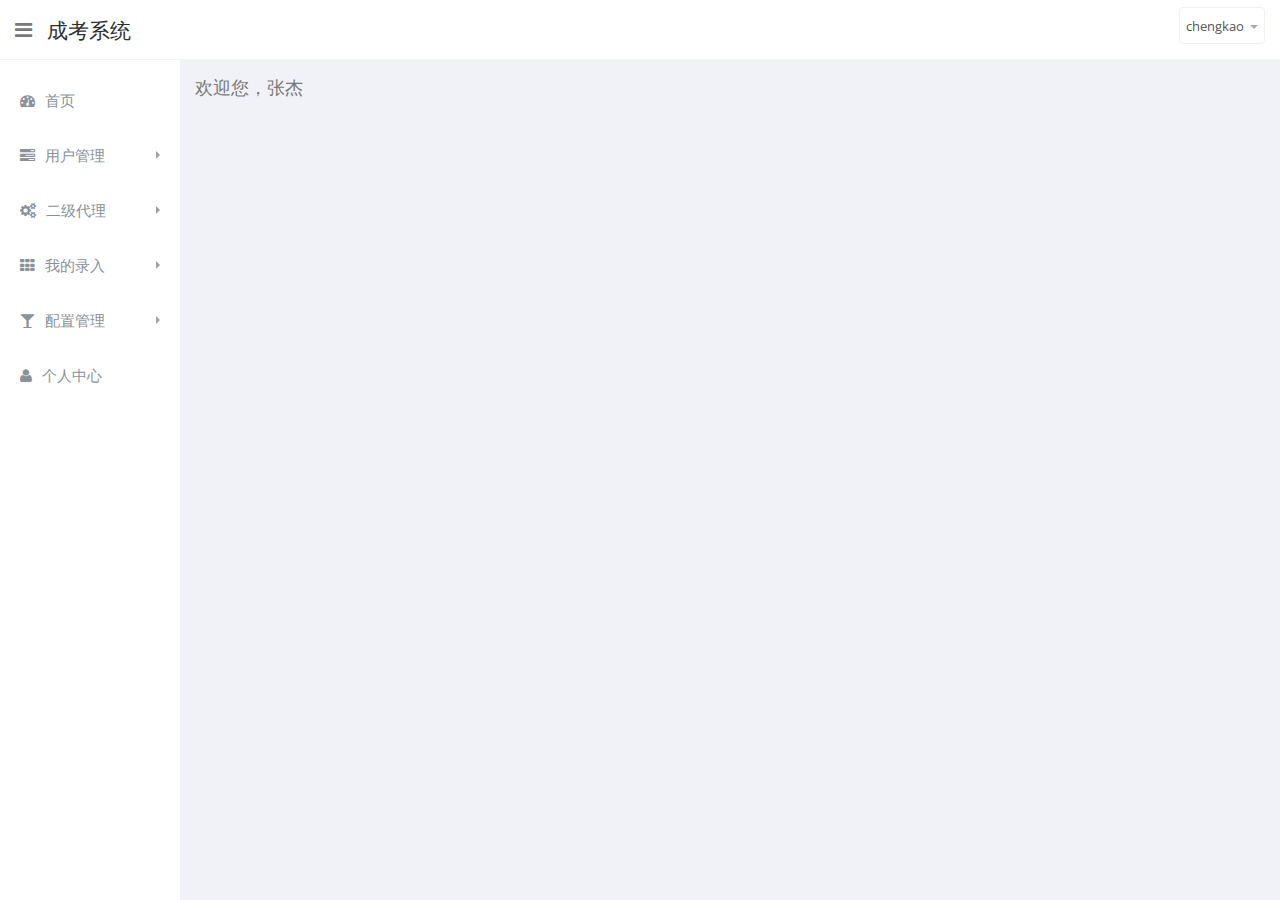
<file: index.html>
<!DOCTYPE html>
<html lang="en">
  <head>
    <meta charset="utf-8">
    <meta name="viewport" content="width=device-width, initial-scale=1.0">
    <meta name="description" content="">
    <meta name="author" content="Mosaddek">
    <meta name="keyword" content="FlatLab, Dashboard, Bootstrap, Admin, Template, Theme, Responsive, Fluid, Retina">
    <link rel="shortcut icon" href="img/favicon.html">

    <title>首页</title>

    <!-- Bootstrap core CSS -->
    <link href="css/bootstrap.min.css" rel="stylesheet">
    <link href="css/bootstrap-reset.css" rel="stylesheet">
    <!--external css-->
    <link href="assets/font-awesome/css/font-awesome.css" rel="stylesheet" />

    <link rel="stylesheet" type="text/css" href="assets/bootstrap-datepicker/css/datepicker.css" />
    <link rel="stylesheet" type="text/css" href="assets/bootstrap-colorpicker/css/colorpicker.css" />
    <link rel="stylesheet" type="text/css" href="assets/bootstrap-daterangepicker/daterangepicker.css" />

    <!-- Custom styles for this template -->
    <link href="css/style.css" rel="stylesheet">
    <link href="css/style-responsive.css" rel="stylesheet" />




    <!-- HTML5 shim and Respond.js IE8 support of HTML5 tooltipss and media queries -->
    <!--[if lt IE 9]>
      <script src="js/html5shiv.js"></script>
      <script src="js/respond.min.js"></script>
    <![endif]-->


  </head>

  <body>

  <section id="container" class="">
      <!--header start-->
      <header class="header white-bg">
          <div class="sidebar-toggle-box">
              <div data-original-title="Toggle Navigation" data-placement="right" class="icon-reorder tooltips"></div>
          </div>
          <!--logo start-->
          <a href="#" class="logo" >成考系统<span></span></a>
          <!--logo end-->
          <div class="top-nav ">
              <ul class="nav pull-right top-menu">
                  <!-- user login dropdown start-->
                  <li class="dropdown">
                      <a data-toggle="dropdown" class="dropdown-toggle" href="#">
                          <span class="username">chengkao</span>
                          <b class="caret"></b>
                      </a>
                      <ul class="dropdown-menu extended logout">
                          <li><a href="login.html"><i class="icon-key"></i>注销</a></li>
                      </ul>
                  </li>
                  <!-- user login dropdown end -->
              </ul>
          </div>
      </header>
      <!--header end-->
      <!--sidebar start-->
      <aside>
          <div id="sidebar"  class="nav-collapse ">
              <!-- sidebar menu start-->
              <ul class="sidebar-menu active">
                  <li class="">
                      <a class="" href="index.html">
                          <i class="icon-dashboard"></i>
                          <span>首页</span>
                      </a>
                  </li>
                  <li class="sub-menu">
                      <a href="javascript:;" class="">
                          <i class="icon-tasks"></i>
                          <span>用户管理</span>
                          <span class="arrow"></span>
                      </a>
                      <ul class="sub">
                          <li class = ""><a class="" href="add_user.html">添加用户</a></li>
                          <li><a class="" href="user_lists.html">用户列表</a></li>
                      </ul>
                  </li>
                  <li class="sub-menu">
                      <a href="javascript:;" class="">
                          <i class="icon-cogs"></i>
                          <span>二级代理</span>
                          <span class="arrow"></span>
                      </a>
                      <ul class="sub">
                          <li><a class="" href="add_user.html">我的代理</a></li>
                          <li class = "active"><a class="" href="user_lists.html">添加代理</a></li>
                      </ul>
                  </li>
                  <li class="sub-menu">
                      <a href="javascript:;" class="">
                          <i class="icon-th"></i>
                          <span>我的录入</span>
                          <span class="arrow"></span>
                      </a>
                      <ul class="sub">
                      	  <li class=""><a class="" href="info_lists.html">信息列表</a></li>
                          <li class=""><a class="" href="add_info.html">录入信息</a></li>
                      </ul>
                  </li>
                  <li class="sub-menu">
                      <a href="javascript:;" class="">
                          <i class="icon-glass"></i>
                          <span>配置管理</span>
                          <span class="arrow"></span>
                      </a>
                      <ul class="sub">
                          <li><a class="" href="confirm.html">确认信息点</a></li>
                          <li><a class="" href="arrange.html">报考层次</a></li>
                          <li><a class="" href="profess.html">专业类别</a></li>
                          <li><a class="" href="school.html">学校配置</a></li>
                          <li><a class="" href="profess_lists.html">专业配置</a></li>
                      </ul>
                  </li>
                  <li>
                      <a class="" href="login.html">
                          <i class="icon-user"></i>
                          <span>个人中心</span>
                      </a>
                  </li>
              </ul>
              <!-- sidebar menu end-->
          </div>
      </aside>
      <!--sidebar end-->
      <!--main content start-->
      <section id="main-content">
          <section class="wrapper">
              <!-- page start-->
              <span style="font-size:18px">欢迎您，张杰</span>
              <!-- page end-->
          </section>
      </section>
      <!--main content end-->
  </section>

    <!-- js placed at the end of the document so the pages load faster -->
    <script src="js/jquery.js"></script>
    <script src="js/bootstrap.min.js"></script>
    <script src="js/jquery.scrollTo.min.js"></script>
    <script src="js/jquery.nicescroll.js" type="text/javascript"></script>

    <script src="js/jquery-ui-1.9.2.custom.min.js"></script>

    <!--custom switch-->
    <script src="js/bootstrap-switch.js"></script>
    <!--custom tagsinput-->
    <script src="js/jquery.tagsinput.js"></script>
    <!--custom checkbox & radio-->
    <script type="text/javascript" src="js/ga.js"></script>

    <script type="text/javascript" src="assets/bootstrap-datepicker/js/bootstrap-datepicker.js"></script>
    <script type="text/javascript" src="assets/bootstrap-daterangepicker/date.js"></script>
    <script type="text/javascript" src="assets/bootstrap-daterangepicker/daterangepicker.js"></script>
    <script type="text/javascript" src="assets/bootstrap-colorpicker/js/bootstrap-colorpicker.js"></script>
    <script type="text/javascript" src="assets/ckeditor/ckeditor.js"></script>


  <!--common script for all pages-->
    <script src="js/common-scripts.js"></script>

  <!--script for this page-->
  <script src="js/form-component.js"></script>
  <!-- script for city -->
  <script src = "js/city.js"></script>
  </body>
</html>
</file>
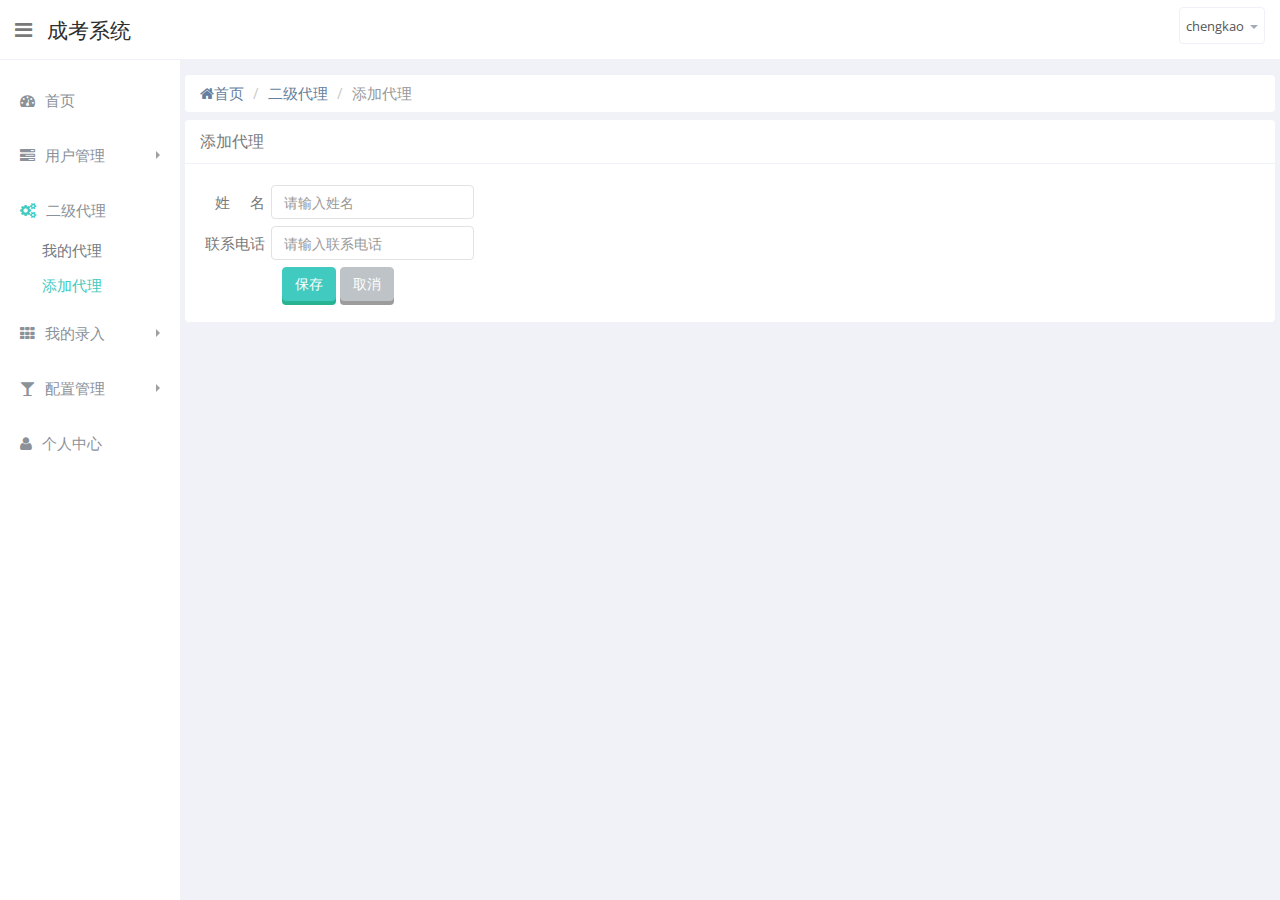
<file: add_agent.html>
<!DOCTYPE html>
<html lang="en">
  <head>
    <meta charset="utf-8">
    <meta name="viewport" content="width=device-width, initial-scale=1.0">
    <meta name="description" content="">
    <meta name="author" content="Mosaddek">
    <meta name="keyword" content="FlatLab, Dashboard, Bootstrap, Admin, Template, Theme, Responsive, Fluid, Retina">
    <link rel="shortcut icon" href="img/favicon.html">

    <title>用户管理</title>

    <!-- Bootstrap core CSS -->
    <link href="css/bootstrap.min.css" rel="stylesheet">
    <link href="css/bootstrap-reset.css" rel="stylesheet">
    <!--external css-->
    <link href="assets/font-awesome/css/font-awesome.css" rel="stylesheet" />

    <link rel="stylesheet" type="text/css" href="assets/bootstrap-datepicker/css/datepicker.css" />
    <link rel="stylesheet" type="text/css" href="assets/bootstrap-colorpicker/css/colorpicker.css" />
    <link rel="stylesheet" type="text/css" href="assets/bootstrap-daterangepicker/daterangepicker.css" />

    <!-- Custom styles for this template -->
    <link href="css/style.css" rel="stylesheet">
    <link href="css/style-responsive.css" rel="stylesheet" />




    <!-- HTML5 shim and Respond.js IE8 support of HTML5 tooltipss and media queries -->
    <!--[if lt IE 9]>
      <script src="js/html5shiv.js"></script>
      <script src="js/respond.min.js"></script>
    <![endif]-->


  </head>

  <body>

  <section id="container" class="">
      <!--header start-->
      <header class="header white-bg">
          <div class="sidebar-toggle-box">
              <div data-original-title="Toggle Navigation" data-placement="right" class="icon-reorder tooltips"></div>
          </div>
          <!--logo start-->
          <a href="#" class="logo" >成考系统<span></span></a>
          <!--logo end-->
          <div class="top-nav ">
              <ul class="nav pull-right top-menu">
                  <!-- user login dropdown start-->
                  <li class="dropdown">
                      <a data-toggle="dropdown" class="dropdown-toggle" href="#">
                          <span class="username">chengkao</span>
                          <b class="caret"></b>
                      </a>
                      <ul class="dropdown-menu extended logout">
                          <li><a href="login.html"><i class="icon-key"></i>注销</a></li>
                      </ul>
                  </li>
                  <!-- user login dropdown end -->
              </ul>
          </div>
      </header>
      <!--header end-->
      <!--sidebar start-->
      <aside>
          <div id="sidebar"  class="nav-collapse ">
              <!-- sidebar menu start-->
              <ul class="sidebar-menu">
                  <li class="">
                      <a class="" href="index.html">
                          <i class="icon-dashboard"></i>
                          <span>首页</span>
                      </a>
                  </li>
                  <li class="sub-menu">
                      <a href="javascript:;" class="">
                          <i class="icon-tasks"></i>
                          <span>用户管理</span>
                          <span class="arrow"></span>
                      </a>
                      <ul class="sub">
                          <li class = ""><a class="" href="add_user.html">添加用户</a></li>
                          <li><a class="" href="user_lists.html">用户列表</a></li>
                      </ul>
                  </li>
                  <li class="sub-menu active">
                      <a href="javascript:;" class="">
                          <i class="icon-cogs"></i>
                          <span>二级代理</span>
                          <span class="arrow"></span>
                      </a>
                      <ul class="sub">
                          <li><a class="" href="add_user.html">我的代理</a></li>
                          <li class = "active"><a class="" href="user_lists.html">添加代理</a></li>
                      </ul>
                  </li>
                  <li class="sub-menu">
                      <a href="javascript:;" class="">
                          <i class="icon-th"></i>
                          <span>我的录入</span>
                          <span class="arrow"></span>
                      </a>
                      <ul class="sub">
                      	  <li class=""><a class="" href="info_lists.html">信息列表</a></li>
                          <li class=""><a class="" href="add_info.html">录入信息</a></li>
                      </ul>
                  </li>
                  <li class="sub-menu">
                      <a href="javascript:;" class="">
                          <i class="icon-glass"></i>
                          <span>配置管理</span>
                          <span class="arrow"></span>
                      </a>
                      <ul class="sub">
                          <li><a class="" href="confirm.html">确认信息点</a></li>
                          <li><a class="" href="arrange.html">报考层次</a></li>
                          <li><a class="" href="profess.html">专业类别</a></li>
                          <li><a class="" href="school_lists.html">学校配置</a></li>
                          <li><a class="" href="profess_lists.html">专业配置</a></li>
                      </ul>
                  </li>
                  <li>
                      <a class="" href="login.html">
                          <i class="icon-user"></i>
                          <span>个人中心</span>
                      </a>
                  </li>
              </ul>
              <!-- sidebar menu end-->
          </div>
      </aside>
      <!--sidebar end-->
      <!--main content start-->
      <section id="main-content">
          <section class="wrapper">
              <!-- page start-->
              <div class="row">
                  <div class="col-lg-12">
                      <!--breadcrumbs start -->
                      <ul class="breadcrumb">
                          <li><a href="#"><i class="icon-home"></i>首页</a></li>
                          <li><a href="#">二级代理</a></li>
                          <li class="active">添加代理</li>
                      </ul>
                      <!--breadcrumbs end -->
                  </div>
              </div>
              <div class="row">
                  <div class="col-lg-12">
                      <section class="panel">
                          <header class="panel-heading">
                              	添加代理
                          </header>
                          <div class="panel-body">
                              <form class="form-inline" role="form">
                              <table class="form_table" style="border-collapse:separate; border-spacing:0px 5px;" id="">
		                          <tbody>
		                         <tr>
		                          	  <th class="form_table_th">姓&nbsp;&nbsp;&nbsp;&nbsp;&nbsp;名</th>
		                          	  <td>
                                      <input type="email" class="form-control" placeholder="请输入姓名"id="" >
 									  </td>
		                          </tr>
		                          
		                          <tr>
		                          	  <th class="form_table_th">联系电话</th>
		                          	  <td>
                                      <input type="email" class="form-control"  placeholder="请输入联系电话" id="" >
 									  </td>
		                          </tr>
		                          		                       
								  <tr style="border:none;">
									<td style="text-align:center;" colspan="2">
                                  <button type="button" class="btn btn-shadow btn-primary">保存</button>
                                  <button type="button" class="btn btn-shadow btn-default">取消</button>								
									</td>
								  </tr>
		                          </tbody>
		                          </table>
                              </form>

                          </div>
                      </section>

                  </div>
              </div>

              <!-- page end-->
          </section>
      </section>
      <!--main content end-->
  </section>

    <!-- js placed at the end of the document so the pages load faster -->
    <script src="js/jquery.js"></script>
    <script src="js/bootstrap.min.js"></script>
    <script src="js/jquery.scrollTo.min.js"></script>
    <script src="js/jquery.nicescroll.js" type="text/javascript"></script>

    <script src="js/jquery-ui-1.9.2.custom.min.js"></script>

    <!--custom switch-->
    <script src="js/bootstrap-switch.js"></script>
    <!--custom tagsinput-->
    <script src="js/jquery.tagsinput.js"></script>
    <!--custom checkbox & radio-->
    <script type="text/javascript" src="js/ga.js"></script>

    <script type="text/javascript" src="assets/bootstrap-datepicker/js/bootstrap-datepicker.js"></script>
    <script type="text/javascript" src="assets/bootstrap-daterangepicker/date.js"></script>
    <script type="text/javascript" src="assets/bootstrap-daterangepicker/daterangepicker.js"></script>
    <script type="text/javascript" src="assets/bootstrap-colorpicker/js/bootstrap-colorpicker.js"></script>
    <script type="text/javascript" src="assets/ckeditor/ckeditor.js"></script>


  <!--common script for all pages-->
    <script src="js/common-scripts.js"></script>

  <!--script for this page-->
  <script src="js/form-component.js"></script>
  <!-- script for city -->
  <script src = "js/city.js"></script>
  </body>
</html>
</file>
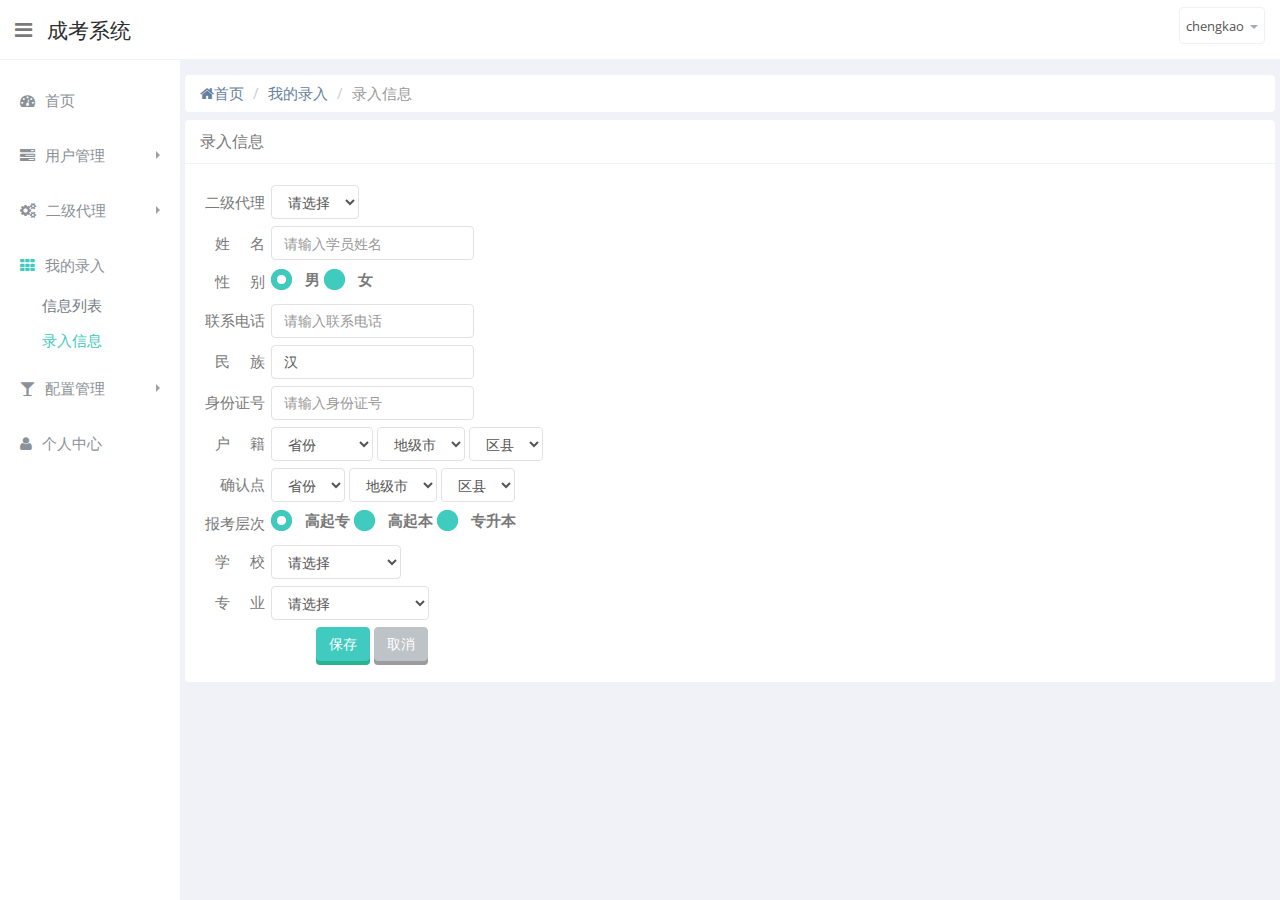
<file: add_info.html>
<!DOCTYPE html>
<html lang="en">
  <head>
    <meta charset="utf-8">
    <meta name="viewport" content="width=device-width, initial-scale=1.0">
    <meta name="description" content="">
    <meta name="author" content="Mosaddek">
    <meta name="keyword" content="FlatLab, Dashboard, Bootstrap, Admin, Template, Theme, Responsive, Fluid, Retina">
    <link rel="shortcut icon" href="img/favicon.html">

    <title>录入信息</title>

    <!-- Bootstrap core CSS -->
    <link href="css/bootstrap.min.css" rel="stylesheet">
    <link href="css/bootstrap-reset.css" rel="stylesheet">
    <!--external css-->
    <link href="assets/font-awesome/css/font-awesome.css" rel="stylesheet" />

    <link rel="stylesheet" type="text/css" href="assets/bootstrap-datepicker/css/datepicker.css" />
    <link rel="stylesheet" type="text/css" href="assets/bootstrap-colorpicker/css/colorpicker.css" />
    <link rel="stylesheet" type="text/css" href="assets/bootstrap-daterangepicker/daterangepicker.css" />

    <!-- Custom styles for this template -->
    <link href="css/style.css" rel="stylesheet">
    <link href="css/style-responsive.css" rel="stylesheet" />




    <!-- HTML5 shim and Respond.js IE8 support of HTML5 tooltipss and media queries -->
    <!--[if lt IE 9]>
      <script src="js/html5shiv.js"></script>
      <script src="js/respond.min.js"></script>
    <![endif]-->


  </head>

  <body>

  <section id="container" class="">
      <!--header start-->
      <header class="header white-bg">
          <div class="sidebar-toggle-box">
              <div data-original-title="Toggle Navigation" data-placement="right" class="icon-reorder tooltips"></div>
          </div>
          <!--logo start-->
          <a href="#" class="logo" >成考系统<span></span></a>
          <!--logo end-->
          <div class="top-nav ">
              <ul class="nav pull-right top-menu">
                  <!-- user login dropdown start-->
                  <li class="dropdown">
                      <a data-toggle="dropdown" class="dropdown-toggle" href="#">
                          <span class="username">chengkao</span>
                          <b class="caret"></b>
                      </a>
                      <ul class="dropdown-menu extended logout">
                          <li><a href="login.html"><i class="icon-key"></i>注销</a></li>
                      </ul>
                  </li>
                  <!-- user login dropdown end -->
              </ul>
          </div>
      </header>
      <!--header end-->
      <!--sidebar start-->
      <aside>
          <div id="sidebar"  class="nav-collapse ">
              <!-- sidebar menu start-->
                            <ul class="sidebar-menu">
                  <li class="">
                      <a class="" href="index.html">
                          <i class="icon-dashboard"></i>
                          <span>首页</span>
                      </a>
                  </li>
                  <li class="sub-menu">
                      <a href="javascript:;" class="">
                          <i class="icon-tasks"></i>
                          <span>用户管理</span>
                          <span class="arrow"></span>
                      </a>
                      <ul class="sub">
                          <li class = "active"><a class="" href="add_user.html">添加用户</a></li>
                          <li><a class="" href="user_lists.html">用户列表</a></li>
                      </ul>
                  </li>
                  <li class="sub-menu">
                      <a href="javascript:;" class="">
                          <i class="icon-cogs"></i>
                          <span>二级代理</span>
                          <span class="arrow"></span>
                      </a>
                       <ul class="sub">
                          <li><a class="" href="agent_lists.html">我的代理</a></li>
                          <li><a class="" href="add_agent.html">添加代理</a></li>
                      </ul>
                  </li>
                  <li class="sub-menu active">
                      <a href="javascript:;" class="">
                          <i class="icon-th"></i>
                          <span>我的录入</span>
                          <span class="arrow"></span>
                      </a>
                      <ul class="sub">
                      	  <li class=""><a class="" href="info_lists.html">信息列表</a></li>
                          <li class="active"><a class="" href="add_info.html">录入信息</a></li>
                      </ul>
                  </li>
                  <li class="sub-menu">
                      <a href="javascript:;" class="">
                          <i class="icon-glass"></i>
                          <span>配置管理</span>
                          <span class="arrow"></span>
                      </a>
                      <ul class="sub">
                          <li><a class="" href="confirm.html">确认信息点</a></li>
                          <li><a class="" href="arrange.html">报考层次</a></li>
                          <li><a class="" href="profess.html">专业类别</a></li>
                          <li><a class="" href="school_lists.html">学校配置</a></li>
                          <li><a class="" href="profess_lists.html">专业配置</a></li>
                      </ul>
                  </li>
                  <li>
                      <a class="" href="login.html">
                          <i class="icon-user"></i>
                          <span>个人中心</span>
                      </a>
                  </li>
              </ul>
              
              <!-- sidebar menu end-->
          </div>
      </aside>
      <!--sidebar end-->
      <!--main content start-->
      <section id="main-content">
          <section class="wrapper">
              <!-- page start-->
              <div class="row">
                  <div class="col-lg-12">
                      <!--breadcrumbs start -->
                      <ul class="breadcrumb">
                          <li><a href="#"><i class="icon-home"></i>首页</a></li>
                          <li><a href="#">我的录入</a></li>
                          <li class="active">录入信息</li>
                      </ul>
                      <!--breadcrumbs end -->
                  </div>
              </div>
              <div class="row">
                  <div class="col-lg-12">
                      <section class="panel">
                          <header class="panel-heading">
                              	录入信息
                          </header>
                          <div class="panel-body">
                              <form class="form-inline" role="form">
                              <table class="form_table" style="border-collapse:separate; border-spacing:0px 5px;" id="">
		                          <tbody>
		                          <tr>
		                          	  <th class="form_table_th">二级代理</th>
		                          	  <td>
                                         <select class="form-control m-bot15">
                                              <option>请选择</option>
                                              <option>王晓伟</option>
                                              <option>徐靖</option>
                                         </select> 
 									  </td>
		                          </tr>
		                         <tr>
		                          	  <th class="form_table_th">姓&nbsp;&nbsp;&nbsp;&nbsp;&nbsp;名</th>
		                          	  <td>
                                      <input type="email" class="form-control" placeholder="请输入学员姓名"id="" >
 									  </td>
		                          </tr>
		                          <tr>
		                          	  <th class="form_table_th">性&nbsp;&nbsp;&nbsp;&nbsp;&nbsp;别</th>
		                          	  <td>
                                   			<label class="label_radio" for="radio-01">
                                               <input name="sample-radio" id="radio-01" value="1" type="radio" checked /> 男
                                           </label>
                                           <label class="label_radio" for="radio-02">
                                               <input name="sample-radio" id="radio-02" value="1" type="radio" />女
                                           </label>
 									  </td>
		                          </tr>
		                          <tr>
		                          	  <th class="form_table_th">联系电话</th>
		                          	  <td>
                                      <input type="email" class="form-control"  placeholder="请输入联系电话" id="" >
 									  </td>
		                          </tr>
		                          <tr>
		                          	  <th class="form_table_th">民&nbsp;&nbsp;&nbsp;&nbsp;&nbsp;族</th>
		                          	  <td>
                                      <input type="email" class="form-control" placeholder="汉" value = "汉" id="" >
 									  </td>
		                          </tr>
		                          <tr>
		                          	  <th class="form_table_th">身份证号</th>
		                          	  <td>
                                      <input type="email" class="form-control"  placeholder="请输入身份证号" id="" >
 									  </td>
		                          </tr>
								  <tr>
		                          	  <th class="form_table_th">户&nbsp;&nbsp;&nbsp;&nbsp;&nbsp;籍</th>
		                          	  <td>
		                          	  		<select name="province" id="province" class="form-control m-bot15">
                                              <option>省份</option>
                                         	</select>
                                         	<select name="city" id="city" class="form-control m-bot15">
                                              <option>地级市</option>
                                         	</select>
                                         	<select name="districtAndCounty" id="districtAndCounty" class="form-control m-bot15">
                                              <option>区县</option>
                                         	</select> 
 									  </td>
		                          </tr>	
		                          <tr>
		                          	  <th class="form_table_th">确认点</th>
		                          	  <td>
		                          	  		<select name="province" id="province" class="form-control m-bot15">
                                              <option>省份</option>
                                         	</select>
                                         	<select name="city" id="city" class="form-control m-bot15">
                                              <option>地级市</option>
                                         	</select>
                                         	<select name="districtAndCounty" id="districtAndCounty" class="form-control m-bot15">
                                              <option>区县</option>
                                         	</select> 
 									  </td>
		                          </tr>
		                          <tr>
		                          	  <th class="form_table_th">报考层次</th>
		                          	  <td>
                                   			<label class="label_radio">
                                               <input name="kstype_radio" id="radio_kstype1" value="1" type="radio" checked />高起专
                                           </label>
                                           <label class="label_radio" >
                                               <input name="kstype_radio" id="radio_kstype2" value="2" type="radio" />高起本
                                           </label>
                                           <label class="label_radio" >
                                               <input name="kstype_radio" id="radio-kstype3" value="3" type="radio" />专升本
                                           </label>
 									  </td>
		                          </tr>
		                           <tr>
		                          	  <th class="form_table_th">学&nbsp;&nbsp;&nbsp;&nbsp;&nbsp;校</th>
		                          	  <td>
                                         <select class="form-control m-bot15">
                                              <option>请选择</option>
                                              <option>济南大学</option>
                                              <option>山东财经大学</option>
                                         </select> 
 									  </td>
		                          </tr>
		                           <tr>
		                          	  <th class="form_table_th">专&nbsp;&nbsp;&nbsp;&nbsp;&nbsp;业</th>
		                          	  <td>
                                         <select class="form-control m-bot15">
                                              <option>请选择</option>
                                              <option>计算机科学与技术</option>
                                              <option>软件工程</option>
                                         </select> 
 									  </td>
		                          </tr>
								  <tr style="border:none;">
									<td style="text-align:center;" colspan="2">
                                  <button type="button" class="btn btn-shadow btn-primary">保存</button>
                                  <button type="button" class="btn btn-shadow btn-default">取消</button>								
									</td>
								  </tr>
		                          </tbody>
		                          </table>
                              </form>

                          </div>
                      </section>

                  </div>
              </div>

              <!-- page end-->
          </section>
      </section>
      <!--main content end-->
  </section>

    <!-- js placed at the end of the document so the pages load faster -->
    <script src="js/jquery.js"></script>
    <script src="js/bootstrap.min.js"></script>
    <script src="js/jquery.scrollTo.min.js"></script>
    <script src="js/jquery.nicescroll.js" type="text/javascript"></script>

    <script src="js/jquery-ui-1.9.2.custom.min.js"></script>

    <!--custom switch-->
    <script src="js/bootstrap-switch.js"></script>
    <!--custom tagsinput-->
    <script src="js/jquery.tagsinput.js"></script>
    <!--custom checkbox & radio-->
    <script type="text/javascript" src="js/ga.js"></script>

    <script type="text/javascript" src="assets/bootstrap-datepicker/js/bootstrap-datepicker.js"></script>
    <script type="text/javascript" src="assets/bootstrap-daterangepicker/date.js"></script>
    <script type="text/javascript" src="assets/bootstrap-daterangepicker/daterangepicker.js"></script>
    <script type="text/javascript" src="assets/bootstrap-colorpicker/js/bootstrap-colorpicker.js"></script>
    <script type="text/javascript" src="assets/ckeditor/ckeditor.js"></script>


  <!--common script for all pages-->
    <script src="js/common-scripts.js"></script>

  <!--script for this page-->
  <script src="js/form-component.js"></script>
  <!-- script for city -->
  <script src = "js/city.js"></script>
  </body>
</html>
</file>
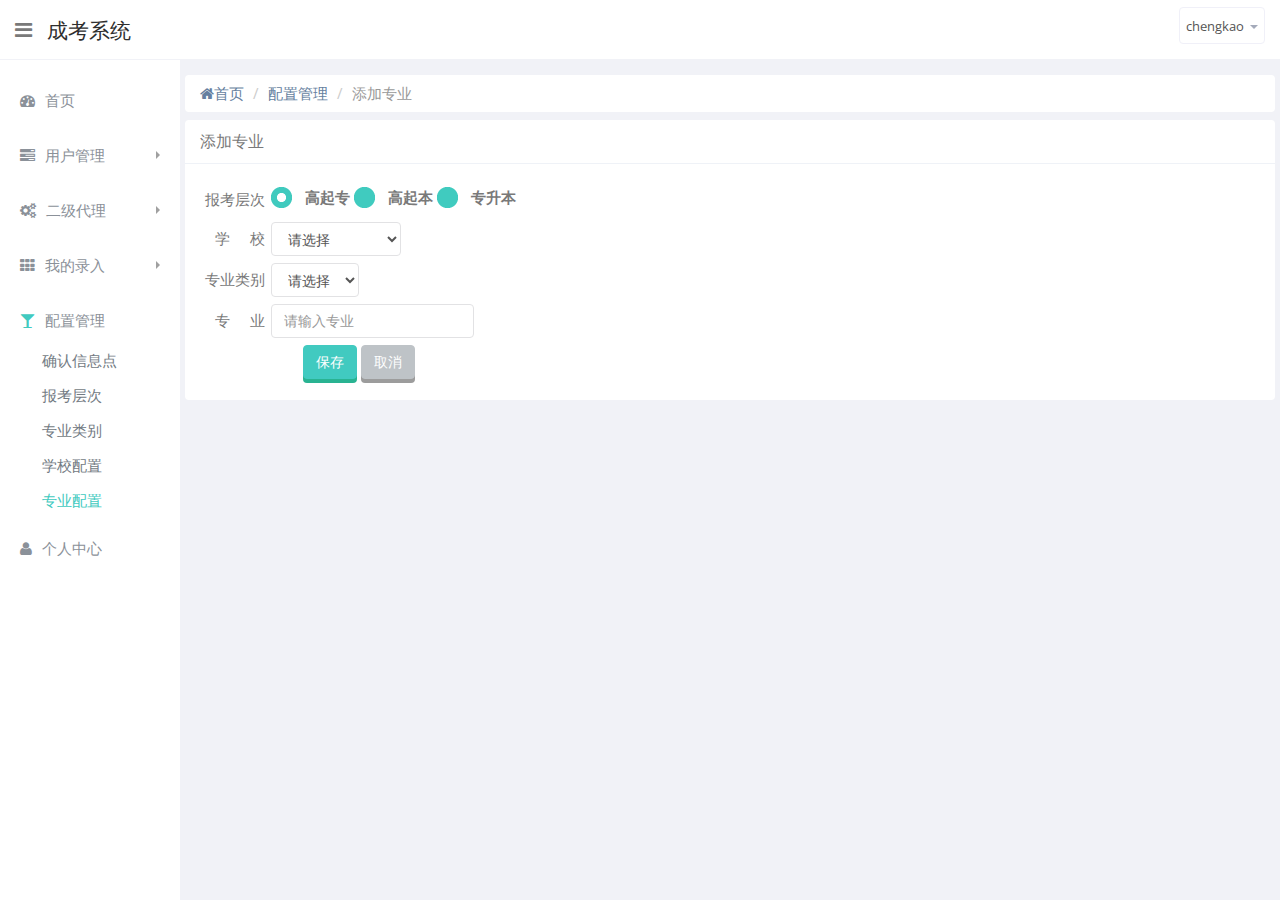
<file: add_profess.html>
<!DOCTYPE html>
<html lang="en">
  <head>
    <meta charset="utf-8">
    <meta name="viewport" content="width=device-width, initial-scale=1.0">
    <meta name="description" content="">
    <meta name="author" content="Mosaddek">
    <meta name="keyword" content="FlatLab, Dashboard, Bootstrap, Admin, Template, Theme, Responsive, Fluid, Retina">
    <link rel="shortcut icon" href="img/favicon.html">

    <title>学校管理</title>

    <!-- Bootstrap core CSS -->
    <link href="css/bootstrap.min.css" rel="stylesheet">
    <link href="css/bootstrap-reset.css" rel="stylesheet">
    <!--external css-->
    <link href="assets/font-awesome/css/font-awesome.css" rel="stylesheet" />

    <link rel="stylesheet" type="text/css" href="assets/bootstrap-datepicker/css/datepicker.css" />
    <link rel="stylesheet" type="text/css" href="assets/bootstrap-colorpicker/css/colorpicker.css" />
    <link rel="stylesheet" type="text/css" href="assets/bootstrap-daterangepicker/daterangepicker.css" />

    <!-- Custom styles for this template -->
    <link href="css/style.css" rel="stylesheet">
    <link href="css/style-responsive.css" rel="stylesheet" />




    <!-- HTML5 shim and Respond.js IE8 support of HTML5 tooltipss and media queries -->
    <!--[if lt IE 9]>
      <script src="js/html5shiv.js"></script>
      <script src="js/respond.min.js"></script>
    <![endif]-->


  </head>

  <body>

  <section id="container" class="">
      <!--header start-->
      <header class="header white-bg">
          <div class="sidebar-toggle-box">
              <div data-original-title="Toggle Navigation" data-placement="right" class="icon-reorder tooltips"></div>
          </div>
          <!--logo start-->
          <a href="#" class="logo" >成考系统<span></span></a>
          <!--logo end-->
          <div class="top-nav ">
              <ul class="nav pull-right top-menu">
                  <!-- user login dropdown start-->
                  <li class="dropdown">
                      <a data-toggle="dropdown" class="dropdown-toggle" href="#">
                          <span class="username">chengkao</span>
                          <b class="caret"></b>
                      </a>
                      <ul class="dropdown-menu extended logout">
                          <li><a href="login.html"><i class="icon-key"></i>注销</a></li>
                      </ul>
                  </li>
                  <!-- user login dropdown end -->
              </ul>
          </div>
      </header>
      <!--header end-->
      <!--sidebar start-->
      <aside>
          <div id="sidebar"  class="nav-collapse ">
              <!-- sidebar menu start-->
              <ul class="sidebar-menu">
                  <li class="">
                      <a class="" href="index.html">
                          <i class="icon-dashboard"></i>
                          <span>首页</span>
                      </a>
                  </li>
                  <li class="sub-menu">
                      <a href="javascript:;" class="">
                          <i class="icon-tasks"></i>
                          <span>用户管理</span>
                          <span class="arrow"></span>
                      </a>
                      <ul class="sub">
                          <li class = ""><a class="" href="add_user.html">添加用户</a></li>
                          <li><a class="" href="user_lists.html">用户列表</a></li>
                      </ul>
                  </li>
                  <li class="sub-menu">
                      <a href="javascript:;" class="">
                          <i class="icon-cogs"></i>
                          <span>二级代理</span>
                          <span class="arrow"></span>
                      </a>
               		   <ul class="sub">
                          <li><a class="" href="agent_lists.html">我的代理</a></li>
                          <li><a class="" href="add_agent.html">添加代理</a></li>
                      </ul>
                  </li>
                  <li class="sub-menu">
                      <a href="javascript:;" class="">
                          <i class="icon-th"></i>
                          <span>我的录入</span>
                          <span class="arrow"></span>
                      </a>
                      <ul class="sub">
                      	  <li class=""><a class="" href="info_lists.html">信息列表</a></li>
                          <li class=""><a class="" href="add_info.html">录入信息</a></li>
                      </ul>
                  </li>
                  <li class="sub-menu active">
                      <a href="javascript:;" class="">
                          <i class="icon-glass"></i>
                          <span>配置管理</span>
                          <span class="arrow"></span>
                      </a>
                      <ul class="sub">
                          <li><a class="" href="confirm.html">确认信息点</a></li>
                          <li><a class="" href="arrange.html">报考层次</a></li>
                          <li><a class="" href="profess.html">专业类别</a></li>
                          <li><a class="" href="school_lists.html">学校配置</a></li>
                          <li class = "active"><a class="" href="profess_lists.html">专业配置</a></li>
                      </ul>
                  </li>
                  <li>
                      <a class="" href="login.html">
                          <i class="icon-user"></i>
                          <span>个人中心</span>
                      </a>
                  </li>
              </ul>
              <!-- sidebar menu end-->
          </div>
      </aside>
      <!--sidebar end-->
      <!--main content start-->
      <section id="main-content">
          <section class="wrapper">
              <!-- page start-->
              <div class="row">
                  <div class="col-lg-12">
                      <!--breadcrumbs start -->
                      <ul class="breadcrumb">
                          <li><a href="#"><i class="icon-home"></i>首页</a></li>
                          <li><a href="#">配置管理</a></li>
                          <li class="active">添加专业</li>
                      </ul>
                      <!--breadcrumbs end -->
                  </div>
              </div>
              <div class="row">
                  <div class="col-lg-12">
                      <section class="panel">
                          <header class="panel-heading">
                              	添加专业
                          </header>
                          <div class="panel-body">
                              <form class="form-inline" role="form">
                              <table class="form_table" style="border-collapse:separate; border-spacing:0px 5px;" id="">
		                          <tbody>
		                          <tr>
		                           	  <th class="form_table_th">报考层次</th>
		                          	  <td>
                                   			<label class="label_radio">
                                               <input name="kstype_radio" id="radio_kstype1" value="1" type="radio" checked />高起专
                                           </label>
                                           <label class="label_radio" >
                                               <input name="kstype_radio" id="radio_kstype2" value="2" type="radio" />高起本
                                           </label>
                                           <label class="label_radio" >
                                               <input name="kstype_radio" id="radio-kstype3" value="3" type="radio" />专升本
                                           </label>
 									  </td>
		                          </tr>
		                          <tr>
		                          	  <th class="form_table_th">学&nbsp;&nbsp;&nbsp;&nbsp;&nbsp;校</th>
		                          	  <td>
                                         <select class="form-control m-bot15">
                                              <option>请选择</option>
                                              <option>济南大学</option>
                                              <option>山东财经大学</option>
                                         </select> 
 									  </td>
		                          </tr>
		                        <tr>
		                          	  <th class="form_table_th">专业类别</th>
		                          	  <td>
                                         <select class="form-control m-bot15">
                                              <option>请选择</option>
                                              <option>工学</option>
                                              <option>理学</option>
                                         </select> 
 									  </td>
		                          </tr>
		                         <tr>
		                          	  <th class="form_table_th">专&nbsp;&nbsp;&nbsp;&nbsp;&nbsp;业</th>
		                          	  <td>
                                      <input type="email" class="form-control" placeholder="请输入专业"id="" >
 									  </td>
		                          </tr>
		                          
								  <tr style="border:none;">
									<td style="text-align:center;" colspan="2">
                                  <button type="button" class="btn btn-shadow btn-primary">保存</button>
                                  <button type="button" class="btn btn-shadow btn-default">取消</button>								
									</td>
								  </tr>
		                          </tbody>
		                          </table>
                              </form>

                          </div>
                      </section>

                  </div>
              </div>

              <!-- page end-->
          </section>
      </section>
      <!--main content end-->
  </section>

    <!-- js placed at the end of the document so the pages load faster -->
    <script src="js/jquery.js"></script>
    <script src="js/bootstrap.min.js"></script>
    <script src="js/jquery.scrollTo.min.js"></script>
    <script src="js/jquery.nicescroll.js" type="text/javascript"></script>

    <script src="js/jquery-ui-1.9.2.custom.min.js"></script>

    <!--custom switch-->
    <script src="js/bootstrap-switch.js"></script>
    <!--custom tagsinput-->
    <script src="js/jquery.tagsinput.js"></script>
    <!--custom checkbox & radio-->
    <script type="text/javascript" src="js/ga.js"></script>

    <script type="text/javascript" src="assets/bootstrap-datepicker/js/bootstrap-datepicker.js"></script>
    <script type="text/javascript" src="assets/bootstrap-daterangepicker/date.js"></script>
    <script type="text/javascript" src="assets/bootstrap-daterangepicker/daterangepicker.js"></script>
    <script type="text/javascript" src="assets/bootstrap-colorpicker/js/bootstrap-colorpicker.js"></script>
    <script type="text/javascript" src="assets/ckeditor/ckeditor.js"></script>


  <!--common script for all pages-->
    <script src="js/common-scripts.js"></script>

  <!--script for this page-->
  <script src="js/form-component.js"></script>
  <!-- script for city -->
  <script src = "js/city.js"></script>
  </body>
</html>
</file>
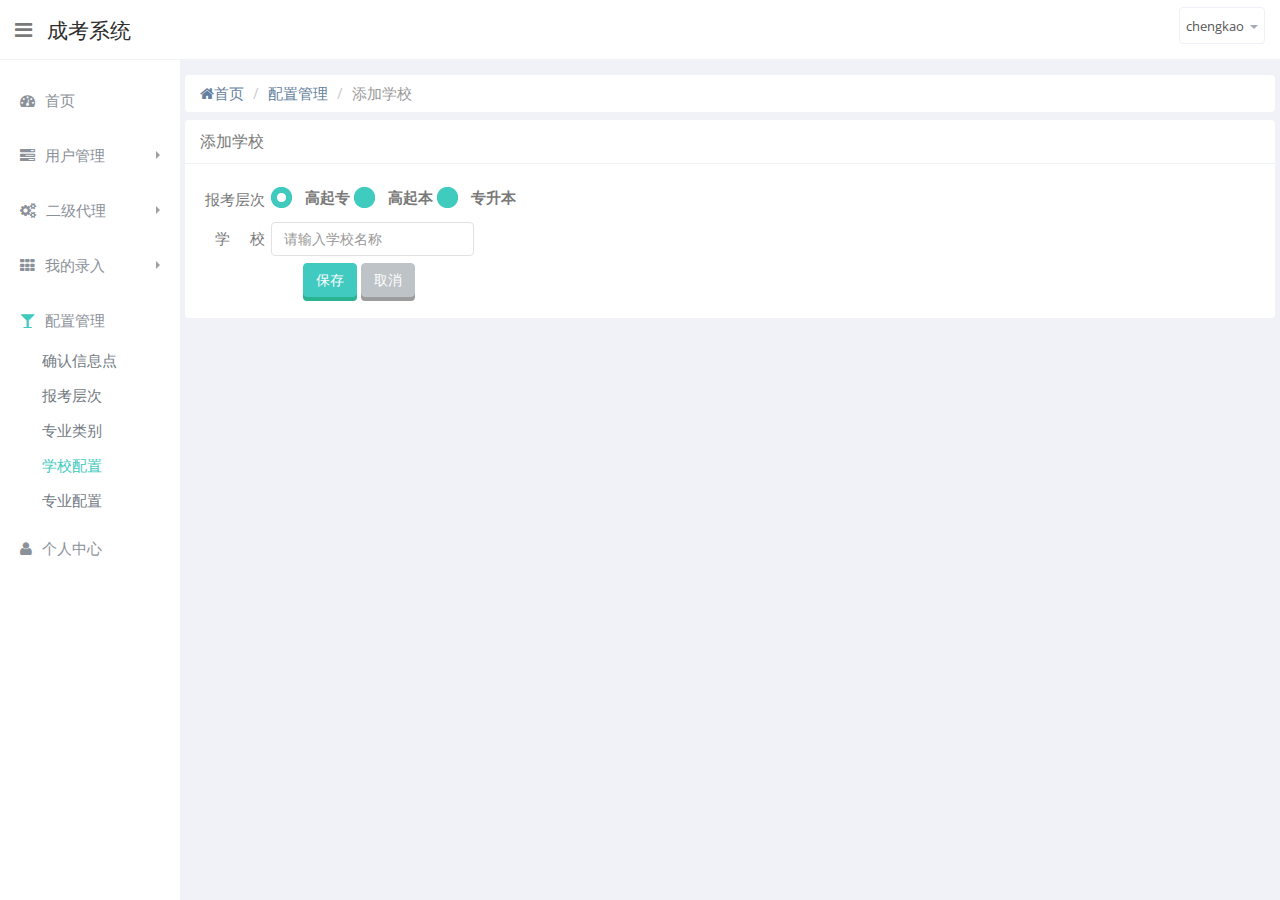
<file: add_school.html>
<!DOCTYPE html>
<html lang="en">
  <head>
    <meta charset="utf-8">
    <meta name="viewport" content="width=device-width, initial-scale=1.0">
    <meta name="description" content="">
    <meta name="author" content="Mosaddek">
    <meta name="keyword" content="FlatLab, Dashboard, Bootstrap, Admin, Template, Theme, Responsive, Fluid, Retina">
    <link rel="shortcut icon" href="img/favicon.html">

    <title>学校管理</title>

    <!-- Bootstrap core CSS -->
    <link href="css/bootstrap.min.css" rel="stylesheet">
    <link href="css/bootstrap-reset.css" rel="stylesheet">
    <!--external css-->
    <link href="assets/font-awesome/css/font-awesome.css" rel="stylesheet" />

    <link rel="stylesheet" type="text/css" href="assets/bootstrap-datepicker/css/datepicker.css" />
    <link rel="stylesheet" type="text/css" href="assets/bootstrap-colorpicker/css/colorpicker.css" />
    <link rel="stylesheet" type="text/css" href="assets/bootstrap-daterangepicker/daterangepicker.css" />

    <!-- Custom styles for this template -->
    <link href="css/style.css" rel="stylesheet">
    <link href="css/style-responsive.css" rel="stylesheet" />




    <!-- HTML5 shim and Respond.js IE8 support of HTML5 tooltipss and media queries -->
    <!--[if lt IE 9]>
      <script src="js/html5shiv.js"></script>
      <script src="js/respond.min.js"></script>
    <![endif]-->


  </head>

  <body>

  <section id="container" class="">
      <!--header start-->
      <header class="header white-bg">
          <div class="sidebar-toggle-box">
              <div data-original-title="Toggle Navigation" data-placement="right" class="icon-reorder tooltips"></div>
          </div>
          <!--logo start-->
          <a href="#" class="logo" >成考系统<span></span></a>
          <!--logo end-->
          <div class="top-nav ">
              <ul class="nav pull-right top-menu">
                  <!-- user login dropdown start-->
                  <li class="dropdown">
                      <a data-toggle="dropdown" class="dropdown-toggle" href="#">
                          <span class="username">chengkao</span>
                          <b class="caret"></b>
                      </a>
                      <ul class="dropdown-menu extended logout">
                          <li><a href="login.html"><i class="icon-key"></i>注销</a></li>
                      </ul>
                  </li>
                  <!-- user login dropdown end -->
              </ul>
          </div>
      </header>
      <!--header end-->
      <!--sidebar start-->
      <aside>
          <div id="sidebar"  class="nav-collapse ">
              <!-- sidebar menu start-->
              <ul class="sidebar-menu">
                  <li class="">
                      <a class="" href="index.html">
                          <i class="icon-dashboard"></i>
                          <span>首页</span>
                      </a>
                  </li>
                  <li class="sub-menu">
                      <a href="javascript:;" class="">
                          <i class="icon-tasks"></i>
                          <span>用户管理</span>
                          <span class="arrow"></span>
                      </a>
                      <ul class="sub">
                          <li class = ""><a class="" href="add_user.html">添加用户</a></li>
                          <li><a class="" href="user_lists.html">用户列表</a></li>
                      </ul>
                  </li>
                  <li class="sub-menu">
                      <a href="javascript:;" class="">
                          <i class="icon-cogs"></i>
                          <span>二级代理</span>
                          <span class="arrow"></span>
                      </a>
                 	 <ul class="sub">
                          <li><a class="" href="agent_lists.html">我的代理</a></li>
                          <li><a class="" href="add_agent.html">添加代理</a></li>
                      </ul>
                  </li>
                  <li class="sub-menu">
                      <a href="javascript:;" class="">
                          <i class="icon-th"></i>
                          <span>我的录入</span>
                          <span class="arrow"></span>
                      </a>
                      <ul class="sub">
                      	  <li class=""><a class="" href="info_lists.html">信息列表</a></li>
                          <li class=""><a class="" href="add_info.html">录入信息</a></li>
                      </ul>
                  </li>
                  <li class="sub-menu active">
                      <a href="javascript:;" class="">
                          <i class="icon-glass"></i>
                          <span>配置管理</span>
                          <span class="arrow"></span>
                      </a>
                      <ul class="sub">
                          <li><a class="" href="confirm.html">确认信息点</a></li>
                          <li><a class="" href="arrange.html">报考层次</a></li>
                          <li><a class="" href="profess.html">专业类别</a></li>
                          <li class = "active"><a class="" href="school_lists.html">学校配置</a></li>
                          <li><a class="" href="profess_lists.html">专业配置</a></li>
                      </ul>
                  </li>
                  <li>
                      <a class="" href="login.html">
                          <i class="icon-user"></i>
                          <span>个人中心</span>
                      </a>
                  </li>
              </ul>
              <!-- sidebar menu end-->
          </div>
      </aside>
      <!--sidebar end-->
      <!--main content start-->
      <section id="main-content">
          <section class="wrapper">
              <!-- page start-->
              <div class="row">
                  <div class="col-lg-12">
                      <!--breadcrumbs start -->
                      <ul class="breadcrumb">
                          <li><a href="#"><i class="icon-home"></i>首页</a></li>
                          <li><a href="#">配置管理</a></li>
                          <li class="active">添加学校</li>
                      </ul>
                      <!--breadcrumbs end -->
                  </div>
              </div>
              <div class="row">
                  <div class="col-lg-12">
                      <section class="panel">
                          <header class="panel-heading">
                              	添加学校
                          </header>
                          <div class="panel-body">
                              <form class="form-inline" role="form">
                              <table class="form_table" style="border-collapse:separate; border-spacing:0px 5px;" id="">
		                          <tbody>
		                          <tr>
		                           	  <th class="form_table_th">报考层次</th>
		                          	  <td>
                                   			<label class="label_radio">
                                               <input name="kstype_radio" id="radio_kstype1" value="1" type="radio" checked />高起专
                                           </label>
                                           <label class="label_radio" >
                                               <input name="kstype_radio" id="radio_kstype2" value="2" type="radio" />高起本
                                           </label>
                                           <label class="label_radio" >
                                               <input name="kstype_radio" id="radio-kstype3" value="3" type="radio" />专升本
                                           </label>
 									  </td>
		                          </tr>
		                         <tr>
		                          	  <th class="form_table_th">学&nbsp;&nbsp;&nbsp;&nbsp;&nbsp;校</th>
		                          	  <td>
                                      <input type="email" class="form-control" placeholder="请输入学校名称"id="" >
 									  </td>
		                          </tr>
		                          
								  <tr style="border:none;">
									<td style="text-align:center;" colspan="2">
                                  <button type="button" class="btn btn-shadow btn-primary">保存</button>
                                  <button type="button" class="btn btn-shadow btn-default">取消</button>								
									</td>
								  </tr>
		                          </tbody>
		                          </table>
                              </form>

                          </div>
                      </section>

                  </div>
              </div>

              <!-- page end-->
          </section>
      </section>
      <!--main content end-->
  </section>

    <!-- js placed at the end of the document so the pages load faster -->
    <script src="js/jquery.js"></script>
    <script src="js/bootstrap.min.js"></script>
    <script src="js/jquery.scrollTo.min.js"></script>
    <script src="js/jquery.nicescroll.js" type="text/javascript"></script>

    <script src="js/jquery-ui-1.9.2.custom.min.js"></script>

    <!--custom switch-->
    <script src="js/bootstrap-switch.js"></script>
    <!--custom tagsinput-->
    <script src="js/jquery.tagsinput.js"></script>
    <!--custom checkbox & radio-->
    <script type="text/javascript" src="js/ga.js"></script>

    <script type="text/javascript" src="assets/bootstrap-datepicker/js/bootstrap-datepicker.js"></script>
    <script type="text/javascript" src="assets/bootstrap-daterangepicker/date.js"></script>
    <script type="text/javascript" src="assets/bootstrap-daterangepicker/daterangepicker.js"></script>
    <script type="text/javascript" src="assets/bootstrap-colorpicker/js/bootstrap-colorpicker.js"></script>
    <script type="text/javascript" src="assets/ckeditor/ckeditor.js"></script>


  <!--common script for all pages-->
    <script src="js/common-scripts.js"></script>

  <!--script for this page-->
  <script src="js/form-component.js"></script>
  <!-- script for city -->
  <script src = "js/city.js"></script>
  </body>
</html>
</file>
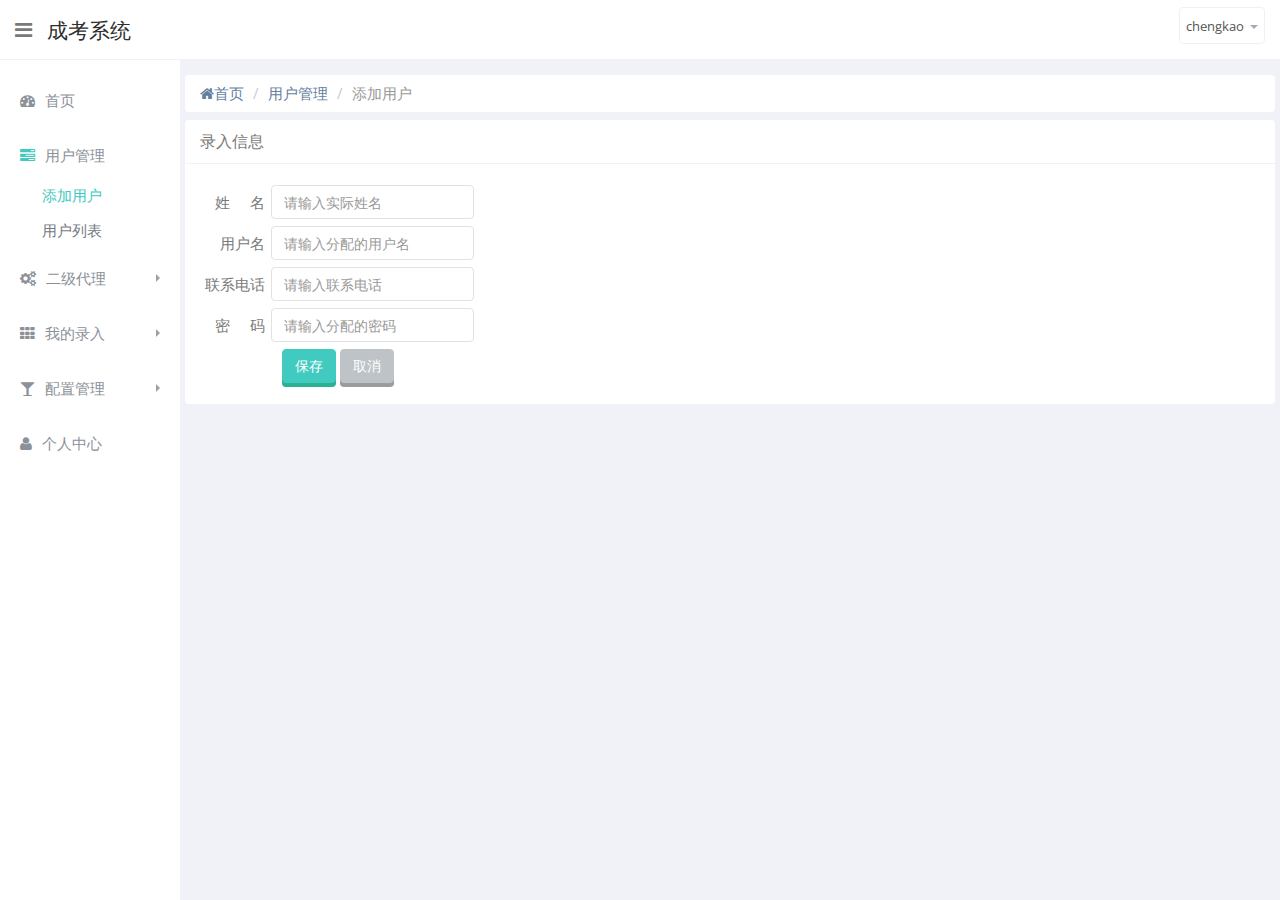
<file: add_user.html>
<!DOCTYPE html>
<html lang="en">
  <head>
    <meta charset="utf-8">
    <meta name="viewport" content="width=device-width, initial-scale=1.0">
    <meta name="description" content="">
    <meta name="author" content="Mosaddek">
    <meta name="keyword" content="FlatLab, Dashboard, Bootstrap, Admin, Template, Theme, Responsive, Fluid, Retina">
    <link rel="shortcut icon" href="img/favicon.html">

    <title>用户管理</title>

    <!-- Bootstrap core CSS -->
    <link href="css/bootstrap.min.css" rel="stylesheet">
    <link href="css/bootstrap-reset.css" rel="stylesheet">
    <!--external css-->
    <link href="assets/font-awesome/css/font-awesome.css" rel="stylesheet" />

    <link rel="stylesheet" type="text/css" href="assets/bootstrap-datepicker/css/datepicker.css" />
    <link rel="stylesheet" type="text/css" href="assets/bootstrap-colorpicker/css/colorpicker.css" />
    <link rel="stylesheet" type="text/css" href="assets/bootstrap-daterangepicker/daterangepicker.css" />

    <!-- Custom styles for this template -->
    <link href="css/style.css" rel="stylesheet">
    <link href="css/style-responsive.css" rel="stylesheet" />




    <!-- HTML5 shim and Respond.js IE8 support of HTML5 tooltipss and media queries -->
    <!--[if lt IE 9]>
      <script src="js/html5shiv.js"></script>
      <script src="js/respond.min.js"></script>
    <![endif]-->


  </head>

  <body>

  <section id="container" class="">
      <!--header start-->
      <header class="header white-bg">
          <div class="sidebar-toggle-box">
              <div data-original-title="Toggle Navigation" data-placement="right" class="icon-reorder tooltips"></div>
          </div>
          <!--logo start-->
          <a href="#" class="logo" >成考系统<span></span></a>
          <!--logo end-->
          <div class="top-nav ">
              <ul class="nav pull-right top-menu">
                  <!-- user login dropdown start-->
                  <li class="dropdown">
                      <a data-toggle="dropdown" class="dropdown-toggle" href="#">
                          <span class="username">chengkao</span>
                          <b class="caret"></b>
                      </a>
                      <ul class="dropdown-menu extended logout">
                          <li><a href="login.html"><i class="icon-key"></i>注销</a></li>
                      </ul>
                  </li>
                  <!-- user login dropdown end -->
              </ul>
          </div>
      </header>
      <!--header end-->
      <!--sidebar start-->
      <aside>
          <div id="sidebar"  class="nav-collapse ">
              <!-- sidebar menu start-->
              <ul class="sidebar-menu">
                  <li class="">
                      <a class="" href="index.html">
                          <i class="icon-dashboard"></i>
                          <span>首页</span>
                      </a>
                  </li>
                  <li class="sub-menu active">
                      <a href="javascript:;" class="">
                          <i class="icon-tasks"></i>
                          <span>用户管理</span>
                          <span class="arrow"></span>
                      </a>
                      <ul class="sub">
                          <li class = "active"><a class="" href="add_user.html">添加用户</a></li>
                          <li><a class="" href="user_lists.html">用户列表</a></li>
                      </ul>
                  </li>
                  <li class="sub-menu">
                      <a href="javascript:;" class="">
                          <i class="icon-cogs"></i>
                          <span>二级代理</span>
                          <span class="arrow"></span>
                      </a>
                      <ul class="sub">
                          <li><a class="" href="agent_lists.html">我的代理</a></li>
                          <li><a class="" href="add_agent.html">添加代理</a></li>
                      </ul>
                  </li>
                  <li class="sub-menu">
                      <a href="javascript:;" class="">
                          <i class="icon-th"></i>
                          <span>我的录入</span>
                          <span class="arrow"></span>
                      </a>
                      <ul class="sub">
                      	  <li class=""><a class="" href="info_lists.html">信息列表</a></li>
                          <li class=""><a class="" href="add_info.html">录入信息</a></li>
                      </ul>
                  </li>
                  <li class="sub-menu">
                      <a href="javascript:;" class="">
                          <i class="icon-glass"></i>
                          <span>配置管理</span>
                          <span class="arrow"></span>
                      </a>
                      <ul class="sub">
                          <li><a class="" href="confirm.html">确认信息点</a></li>
                          <li><a class="" href="arrange.html">报考层次</a></li>
                          <li><a class="" href="profess.html">专业类别</a></li>
                          <li><a class="" href="school_lists.html">学校配置</a></li>
                          <li><a class="" href="profess_lists.html">专业配置</a></li>
                      </ul>
                  </li>
                  <li>
                      <a class="" href="login.html">
                          <i class="icon-user"></i>
                          <span>个人中心</span>
                      </a>
                  </li>
              </ul>
              <!-- sidebar menu end-->
          </div>
      </aside>
      <!--sidebar end-->
      <!--main content start-->
      <section id="main-content">
          <section class="wrapper">
              <!-- page start-->
              <div class="row">
                  <div class="col-lg-12">
                      <!--breadcrumbs start -->
                      <ul class="breadcrumb">
                          <li><a href="#"><i class="icon-home"></i>首页</a></li>
                          <li><a href="#">用户管理</a></li>
                          <li class="active">添加用户</li>
                      </ul>
                      <!--breadcrumbs end -->
                  </div>
              </div>
              <div class="row">
                  <div class="col-lg-12">
                      <section class="panel">
                          <header class="panel-heading">
                              	录入信息
                          </header>
                          <div class="panel-body">
                              <form class="form-inline" role="form">
                              <table class="form_table" style="border-collapse:separate; border-spacing:0px 5px;" id="">
		                          <tbody>
		                         <tr>
		                          	  <th class="form_table_th">姓&nbsp;&nbsp;&nbsp;&nbsp;&nbsp;名</th>
		                          	  <td>
                                      <input type="email" class="form-control" placeholder="请输入实际姓名"id="" >
 									  </td>
		                          </tr>
		                          <tr>
		                          	  <th class="form_table_th">用户名</th>
		                          	  <td>
                                      <input type="email" class="form-control" placeholder="请输入分配的用户名"id="" >
 									  </td>
		                          </tr>
		                          <tr>
		                          	  <th class="form_table_th">联系电话</th>
		                          	  <td>
                                      <input type="email" class="form-control"  placeholder="请输入联系电话" id="" >
 									  </td>
		                          </tr>
		                          <tr>
		                          	  <th class="form_table_th">密&nbsp;&nbsp;&nbsp;&nbsp;&nbsp;码</th>
		                          	  <td>
                                      <input type="email" class="form-control"  placeholder="请输入分配的密码" id="" >
 									  </td>
		                          </tr>
		                       
								  <tr style="border:none;">
									<td style="text-align:center;" colspan="2">
                                  <button type="button" class="btn btn-shadow btn-primary">保存</button>
                                  <button type="button" class="btn btn-shadow btn-default">取消</button>								
									</td>
								  </tr>
		                          </tbody>
		                          </table>
                              </form>

                          </div>
                      </section>

                  </div>
              </div>

              <!-- page end-->
          </section>
      </section>
      <!--main content end-->
  </section>

    <!-- js placed at the end of the document so the pages load faster -->
    <script src="js/jquery.js"></script>
    <script src="js/bootstrap.min.js"></script>
    <script src="js/jquery.scrollTo.min.js"></script>
    <script src="js/jquery.nicescroll.js" type="text/javascript"></script>

    <script src="js/jquery-ui-1.9.2.custom.min.js"></script>

    <!--custom switch-->
    <script src="js/bootstrap-switch.js"></script>
    <!--custom tagsinput-->
    <script src="js/jquery.tagsinput.js"></script>
    <!--custom checkbox & radio-->
    <script type="text/javascript" src="js/ga.js"></script>

    <script type="text/javascript" src="assets/bootstrap-datepicker/js/bootstrap-datepicker.js"></script>
    <script type="text/javascript" src="assets/bootstrap-daterangepicker/date.js"></script>
    <script type="text/javascript" src="assets/bootstrap-daterangepicker/daterangepicker.js"></script>
    <script type="text/javascript" src="assets/bootstrap-colorpicker/js/bootstrap-colorpicker.js"></script>
    <script type="text/javascript" src="assets/ckeditor/ckeditor.js"></script>


  <!--common script for all pages-->
    <script src="js/common-scripts.js"></script>

  <!--script for this page-->
  <script src="js/form-component.js"></script>
  <!-- script for city -->
  <script src = "js/city.js"></script>
  </body>
</html>
</file>
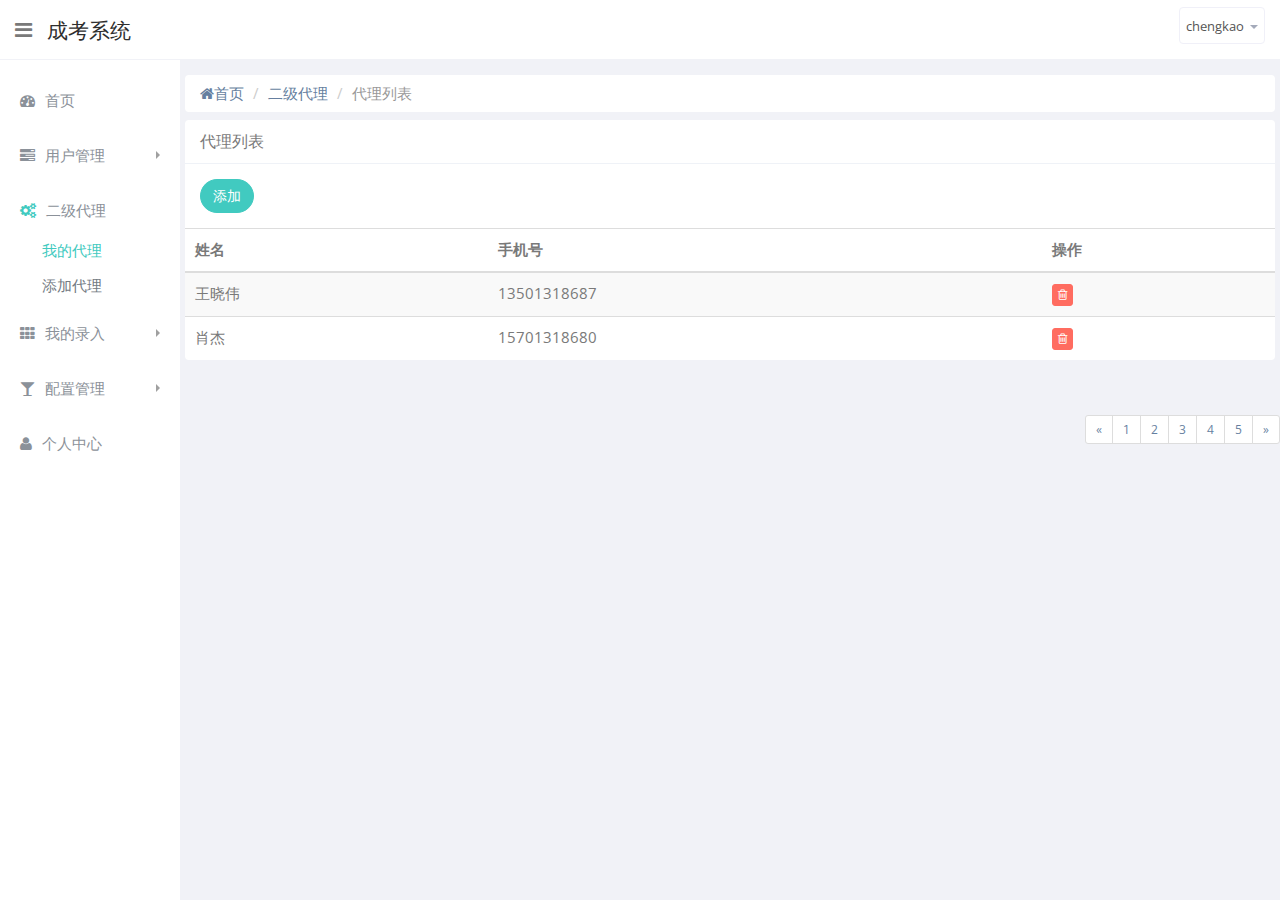
<file: agent_lists.html>
<!DOCTYPE html>
<html lang="en">
  <head>
    <meta charset="utf-8">
    <meta name="viewport" content="width=device-width, initial-scale=1.0">
    <meta name="description" content="">
    <meta name="author" content="Mosaddek">
    <meta name="keyword" content="FlatLab, Dashboard, Bootstrap, Admin, Template, Theme, Responsive, Fluid, Retina">
    <link rel="shortcut icon" href="img/favicon.html">

    <title>信息列表</title>

    <!-- Bootstrap core CSS -->
    <link href="css/bootstrap.min.css" rel="stylesheet">
    <link href="css/bootstrap-reset.css" rel="stylesheet">
    <!--external css-->
    <link href="assets/font-awesome/css/font-awesome.css" rel="stylesheet" />
    <!-- Custom styles for this template -->
    <link href="css/style.css" rel="stylesheet">
    <link href="css/style-responsive.css" rel="stylesheet" />

    <!-- HTML5 shim and Respond.js IE8 support of HTML5 tooltipss and media queries -->
    <!--[if lt IE 9]>
      <script src="js/html5shiv.js"></script>
      <script src="js/respond.min.js"></script>
    <![endif]-->
  </head>

  <body>

  <section id="container" class="">
      <!--header start-->
      <header class="header white-bg">
          <div class="sidebar-toggle-box">
              <div data-original-title="Toggle Navigation" data-placement="right" class="icon-reorder tooltips"></div>
          </div>
          <!--logo start-->
          <a href="#" class="logo" >成考系统<span></span></a>
          <!--logo end-->
          <div class="top-nav ">
              <ul class="nav pull-right top-menu">
                  <!-- user login dropdown start-->
                  <li class="dropdown">
                      <a data-toggle="dropdown" class="dropdown-toggle" href="#">
                          <span class="username">chengkao</span>
                          <b class="caret"></b>
                      </a>
                      <ul class="dropdown-menu extended logout">
                          <li><a href="login.html"><i class="icon-key"></i>注销</a></li>
                      </ul>
                  </li>
                  <!-- user login dropdown end -->
              </ul>
          </div>
      </header>
      <!--header end-->
      <!--sidebar start-->
      <aside>
          <div id="sidebar"  class="nav-collapse ">
              <!-- sidebar menu start-->
                            <ul class="sidebar-menu">
                  <li class="">
                      <a class="" href="index.html">
                          <i class="icon-dashboard"></i>
                          <span>首页</span>
                      </a>
                  </li>
                  <li class="sub-menu">
                      <a href="javascript:;" class="">
                          <i class="icon-tasks"></i>
                          <span>用户管理</span>
                          <span class="arrow"></span>
                      </a>
                      <ul class="sub">
                          <li class = ""><a class="" href="add_user.html">添加用户</a></li>
                          <li><a class="" href="user_lists.html">用户列表</a></li>
                      </ul>
                  </li>
                  <li class="sub-menu active">
                      <a href="javascript:;" class="">
                          <i class="icon-cogs"></i>
                          <span>二级代理</span>
                          <span class="arrow"></span>
                      </a>
                      <ul class="sub">
                          <li class = "active"><a class="" href="agent_lists.html">我的代理</a></li>
                          <li><a class="" href="add_agent.html">添加代理</a></li>
                      </ul>
                  </li>
                  <li class="sub-menu">
                      <a href="javascript:;" class="">
                          <i class="icon-th"></i>
                          <span>我的录入</span>
                          <span class="arrow"></span>
                      </a>
                      <ul class="sub">
                      	  <li class=""><a class="" href="info_lists.html">信息列表</a></li>
                          <li class=""><a class="" href="add_info.html">录入信息</a></li>
                      </ul>
                  </li>
                  <li class="sub-menu">
                      <a href="javascript:;" class="">
                          <i class="icon-glass"></i>
                          <span>配置管理</span>
                          <span class="arrow"></span>
                      </a>
                      <ul class="sub">
                          <li><a class="" href="confirm.html">确认信息点</a></li>
                          <li><a class="" href="arrange.html">报考层次</a></li>
                          <li><a class="" href="profess.html">专业类别</a></li>
                          <li><a class="" href="school_lists.html">学校配置</a></li>
                          <li><a class="" href="profess_lists.html">专业配置</a></li>
                      </ul>
                  </li>
                  <li>
                      <a class="" href="login.html">
                          <i class="icon-user"></i>
                          <span>个人中心</span>
                      </a>
                  </li>
              </ul>
              
              <!-- sidebar menu end-->
          </div>
      </aside>
      <!--sidebar end-->
      <!--main content start-->
      <section id="main-content">
          <section class="wrapper">
              <!-- page start-->
              <div class="row">
                  <div class="col-lg-12">
                      <!--breadcrumbs start -->
                      <ul class="breadcrumb">
                          <li><a href="#"><i class="icon-home"></i>首页</a></li>
                          <li><a href="#">二级代理</a></li>
                          <li class="active">代理列表</li>
                      </ul>
                      <!--breadcrumbs end -->
                  </div>
              </div>
              <div class="row">
                  <div class="col-lg-12">
                      <section class="panel">
                          <header class="panel-heading">
                              	代理列表
                          </header>
                          <div class="panel-body">
                              <button type="submit" class="btn btn-round btn-primary" onclick="javascript:window.location.href='add_agent.html'">添加</button>
                          </div>
                          <table class="table table-striped border-top" id="sample_1">
                          <thead>
                          <tr>
                              <th>姓名</th>
                              <th>手机号</th>
                              <th>操作</th>
                          </tr>
                          </thead>
                          <tbody>
                          <tr class="odd gradeX">
                              <td>王晓伟</td>
                              <td>13501318687</td>
                              <td class="">
                                      <button class="btn btn-danger btn-xs"><i class="icon-trash "></i></button>
                              </td>
                          </tr>
                          <tr class="odd gradeX">
                              <td>肖杰</td>
                              <td>15701318680</td>
                              <td class="">
                                      <button class="btn btn-danger btn-xs"><i class="icon-trash "></i></button>
                              </td>
                          </tr> 
                          </tbody>
                          </table>
                      </section>
                  </div>
              </div>
              <!-- page end-->
          </section>
      </section>
      <!--main content end-->
            <!--pagination start-->
       <section class="">
                <ul class="pagination pagination-sm pull-right">
                
                      <li><a href="#">«</a></li>
                      <li><a href="#">1</a></li>
                      <li><a href="#">2</a></li>
                      <li><a href="#">3</a></li>
                      <li><a href="#">4</a></li>
                      <li><a href="#">5</a></li>
                      <li><a href="#">»</a></li>
                  </ul>                  
       </section>
      <!--pagination end-->
  </section>

    <!-- js placed at the end of the document so the pages load faster -->
    <script src="js/jquery.js"></script>
    <script src="js/bootstrap.min.js"></script>
    <script src="js/jquery.scrollTo.min.js"></script>
    <script src="js/jquery.nicescroll.js" type="text/javascript"></script>
    <script type="text/javascript" src="assets/data-tables/jquery.dataTables.js"></script>
    <script type="text/javascript" src="assets/data-tables/DT_bootstrap.js"></script>


    <!--common script for all pages-->
    <script src="js/common-scripts.js"></script>

    <!--script for this page only-->


  </body>
</html>
</file>
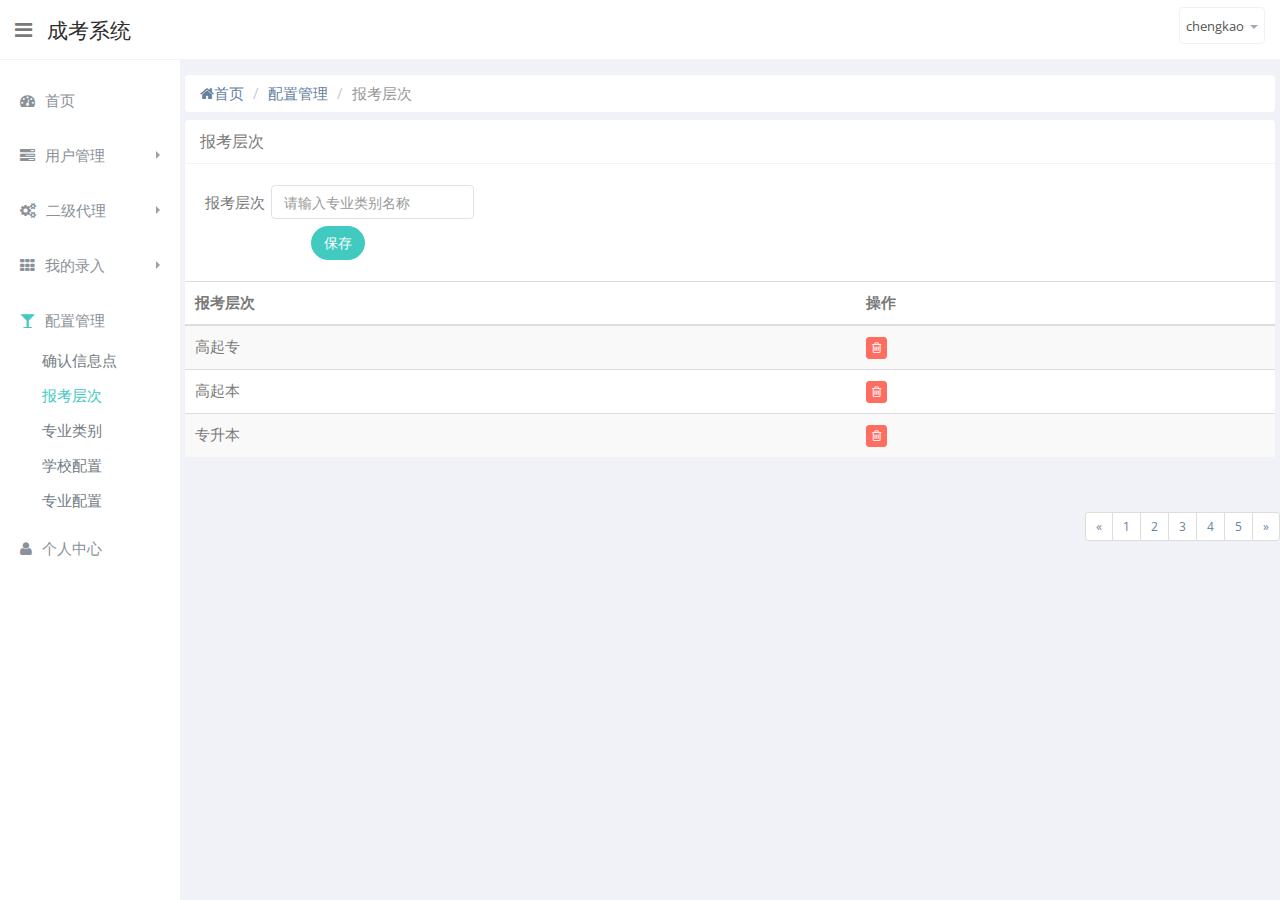
<file: arrange.html>
<!DOCTYPE html>
<html lang="en">
  <head>
    <meta charset="utf-8">
    <meta name="viewport" content="width=device-width, initial-scale=1.0">
    <meta name="description" content="">
    <meta name="author" content="Mosaddek">
    <meta name="keyword" content="FlatLab, Dashboard, Bootstrap, Admin, Template, Theme, Responsive, Fluid, Retina">
    <link rel="shortcut icon" href="img/favicon.html">

    <title>专业类别</title>

    <!-- Bootstrap core CSS -->
    <link href="css/bootstrap.min.css" rel="stylesheet">
    <link href="css/bootstrap-reset.css" rel="stylesheet">
    <!--external css-->
    <link href="assets/font-awesome/css/font-awesome.css" rel="stylesheet" />
    <!-- Custom styles for this template -->
    <link href="css/style.css" rel="stylesheet">
    <link href="css/style-responsive.css" rel="stylesheet" />

    <!-- HTML5 shim and Respond.js IE8 support of HTML5 tooltipss and media queries -->
    <!--[if lt IE 9]>
      <script src="js/html5shiv.js"></script>
      <script src="js/respond.min.js"></script>
    <![endif]-->
  </head>

  <body>

  <section id="container" class="">
      <!--header start-->
      <header class="header white-bg">
          <div class="sidebar-toggle-box">
              <div data-original-title="Toggle Navigation" data-placement="right" class="icon-reorder tooltips"></div>
          </div>
          <!--logo start-->
          <a href="#" class="logo" >成考系统<span></span></a>
          <!--logo end-->
          <div class="top-nav ">
              <ul class="nav pull-right top-menu">
                  <!-- user login dropdown start-->
                  <li class="dropdown">
                      <a data-toggle="dropdown" class="dropdown-toggle" href="#">
                          <span class="username">chengkao</span>
                          <b class="caret"></b>
                      </a>
                      <ul class="dropdown-menu extended logout">
                          <li><a href="login.html"><i class="icon-key"></i>注销</a></li>
                      </ul>
                  </li>
                  <!-- user login dropdown end -->
              </ul>
          </div>
      </header>
      <!--header end-->
      <!--sidebar start-->
      <aside>
          <div id="sidebar"  class="nav-collapse ">
              <!-- sidebar menu start-->
              <ul class="sidebar-menu">
                  <li class="">
                      <a class="" href="index.html">
                          <i class="icon-dashboard"></i>
                          <span>首页</span>
                      </a>
                  </li>
                  <li class="sub-menu">
                      <a href="javascript:;" class="">
                          <i class="icon-tasks"></i>
                          <span>用户管理</span>
                          <span class="arrow"></span>
                      </a>
                      <ul class="sub">
                          <li><a class="" href="add_user.html">添加用户</a></li>
                          <li class = ""><a class="" href="user_lists.html">用户列表</a></li>
                      </ul>
                  </li>
                  <li class="sub-menu">
                      <a href="javascript:;" class="">
                          <i class="icon-cogs"></i>
                          <span>二级代理</span>
                          <span class="arrow"></span>
                      </a>
               		  <ul class="sub">
                          <li><a class="" href="agent_lists.html">我的代理</a></li>
                          <li><a class="" href="add_agent.html">添加代理</a></li>
                      </ul>
                  </li>
                  <li class="sub-menu">
                      <a href="javascript:;" class="">
                          <i class="icon-th"></i>
                          <span>我的录入</span>
                          <span class="arrow"></span>
                      </a>
                      <ul class="sub">
                      	  <li ><a class="" href="info_lists.html">信息列表</a></li>
                          <li><a class="" href="add_info.html">录入信息</a></li>
                      </ul>
                  </li>
				  <li class="sub-menu active">
                      <a href="javascript:;" class="">
                          <i class="icon-glass"></i>
                          <span>配置管理</span>
                          <span class="arrow"></span>
                      </a>
                       <ul class="sub">
                          <li><a class="" href="confirm.html">确认信息点</a></li>
                          <li class = "active"><a class="" href="arrange.html">报考层次</a></li>
                          <li><a class="" href="profess.html">专业类别</a></li>
                          <li><a class="" href="school_lists.html">学校配置</a></li>
                          <li><a class="" href="profess_lists.html">专业配置</a></li>
                      </ul>
                  </li>
                  <li>
                      <a class="" href="login.html">
                          <i class="icon-user"></i>
                          <span>个人中心</span>
                      </a>
                  </li>
              </ul>
              <!-- sidebar menu end-->
          </div>
      </aside>
      <!--sidebar end-->
      <!--main content start-->
      <section id="main-content">
          <section class="wrapper">
              <!-- page start-->
              <div class="row">
                  <div class="col-lg-12">
                      <!--breadcrumbs start -->
                      <ul class="breadcrumb">
                          <li><a href="#"><i class="icon-home"></i>首页</a></li>
                          <li><a href="#">配置管理</a></li>
                          <li class="active">报考层次</li>
                      </ul>
                      <!--breadcrumbs end -->
                  </div>
              </div>
              <div class="row">
                  <div class="col-lg-12">
                      <section class="panel">
                          <header class="panel-heading">
                              	报考层次
                          </header>
                          <div class="panel-body">
                              <form class="form-inline" role="form">
                              <table class="form_table" style="border-collapse:separate; border-spacing:0px 5px;" id="">
		                          <tbody>
								  <tr>
		                          	  <th class="form_table_th">报考层次</th>
		                          	  <td>
                                      <input type="email" class="form-control"  placeholder="请输入专业类别名称" id="" >
 									  </td>
		                          </tr>	
								  <tr style="border:none;">
									<td style="text-align:center;" colspan="2">
                                  <button type="button" class="btn btn-round btn-primary">保存</button>
									</td>
								  </tr>
		                          </tbody>
		                          </table>
                              </form>

                          </div>
                          
                          <table class="table table-striped border-top" id="sample_1">
                          <thead>
                          <tr>
                              <th>报考层次</th>
                              <th>操作</th>
                          </tr>
                          </thead>
                          <tbody>
                          <tr class="odd gradeX">
                              <td>高起专</td>
                              <td class="">
                                      <button class="btn btn-danger btn-xs"><i class="icon-trash "></i></button>
                              </td>
                          </tr>
                          <tr class="odd gradeX">
                              <td>高起本</td>
                              <td class="">
                                      <button class="btn btn-danger btn-xs"><i class="icon-trash "></i></button>
                              </td>
                          </tr> 
                          <tr class="odd gradeX">
                              <td>专升本</td>
                              <td class="">
                                      <button class="btn btn-danger btn-xs"><i class="icon-trash "></i></button>
                              </td>
                          </tr>
                          </tbody>
                          </table>
                      </section>
                  </div>
              </div>
              <!-- page end-->
          </section>
      </section>
      <!--main content end-->
            <!--pagination start-->
       <section class="">
                <ul class="pagination pagination-sm pull-right">
                
                      <li><a href="#">«</a></li>
                      <li><a href="#">1</a></li>
                      <li><a href="#">2</a></li>
                      <li><a href="#">3</a></li>
                      <li><a href="#">4</a></li>
                      <li><a href="#">5</a></li>
                      <li><a href="#">»</a></li>
                  </ul>                  
       </section>
      <!--pagination end-->
  </section>

    <!-- js placed at the end of the document so the pages load faster -->
    <script src="js/jquery.js"></script>
    <script src="js/bootstrap.min.js"></script>
    <script src="js/jquery.scrollTo.min.js"></script>
    <script src="js/jquery.nicescroll.js" type="text/javascript"></script>
    <script type="text/javascript" src="assets/data-tables/jquery.dataTables.js"></script>
    <script type="text/javascript" src="assets/data-tables/DT_bootstrap.js"></script>


    <!--common script for all pages-->
    <script src="js/common-scripts.js"></script>

    <!--script for this page only-->
	  <!-- script for city -->
  	<script src = "js/city.js"></script>

  </body>
</html>
</file>
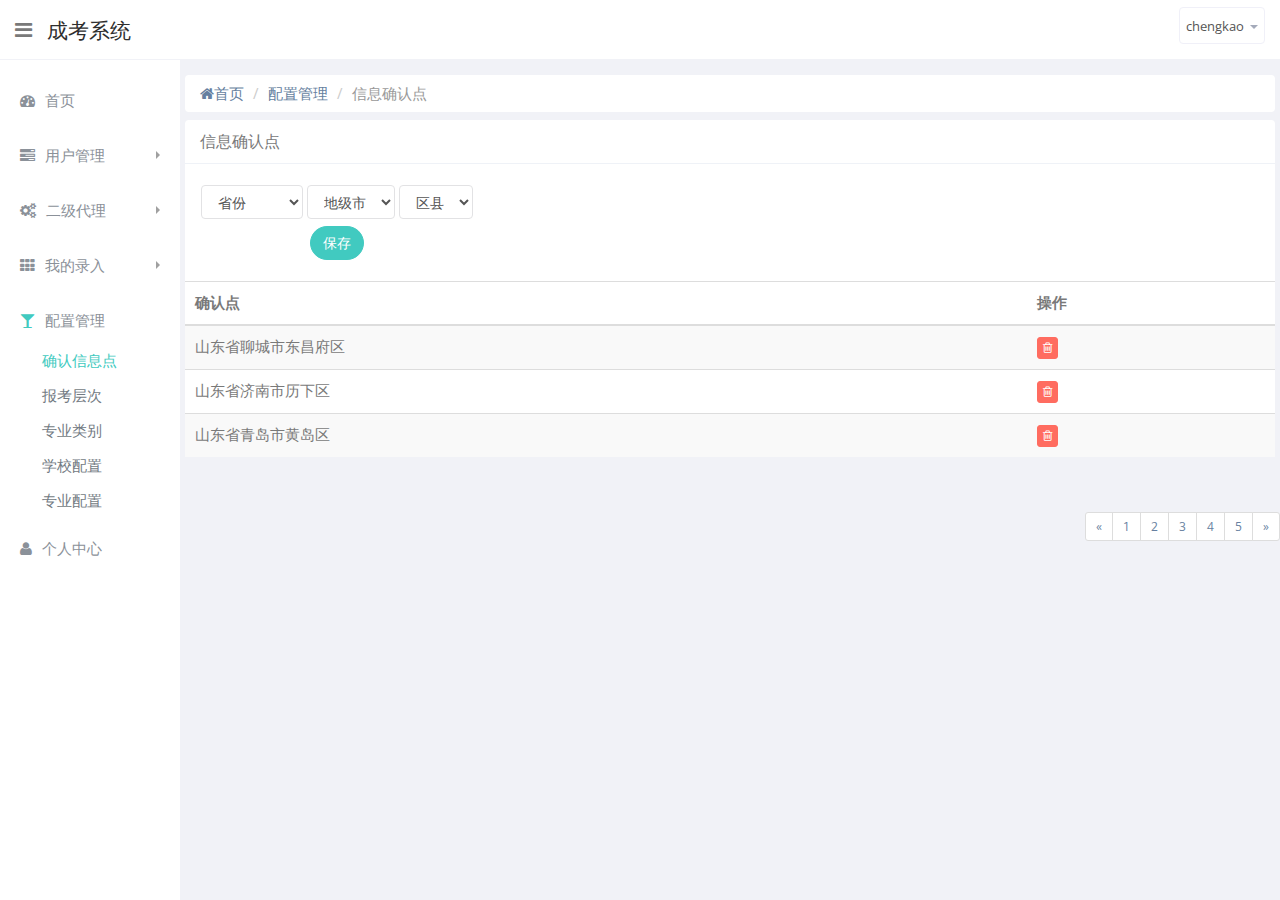
<file: confirm.html>
<!DOCTYPE html>
<html lang="en">
  <head>
    <meta charset="utf-8">
    <meta name="viewport" content="width=device-width, initial-scale=1.0">
    <meta name="description" content="">
    <meta name="author" content="Mosaddek">
    <meta name="keyword" content="FlatLab, Dashboard, Bootstrap, Admin, Template, Theme, Responsive, Fluid, Retina">
    <link rel="shortcut icon" href="img/favicon.html">

    <title>信息确认点</title>

    <!-- Bootstrap core CSS -->
    <link href="css/bootstrap.min.css" rel="stylesheet">
    <link href="css/bootstrap-reset.css" rel="stylesheet">
    <!--external css-->
    <link href="assets/font-awesome/css/font-awesome.css" rel="stylesheet" />
    <!-- Custom styles for this template -->
    <link href="css/style.css" rel="stylesheet">
    <link href="css/style-responsive.css" rel="stylesheet" />

    <!-- HTML5 shim and Respond.js IE8 support of HTML5 tooltipss and media queries -->
    <!--[if lt IE 9]>
      <script src="js/html5shiv.js"></script>
      <script src="js/respond.min.js"></script>
    <![endif]-->
  </head>

  <body>

  <section id="container" class="">
      <!--header start-->
      <header class="header white-bg">
          <div class="sidebar-toggle-box">
              <div data-original-title="Toggle Navigation" data-placement="right" class="icon-reorder tooltips"></div>
          </div>
          <!--logo start-->
          <a href="#" class="logo" >成考系统<span></span></a>
          <!--logo end-->
          <div class="top-nav ">
              <ul class="nav pull-right top-menu">
                  <!-- user login dropdown start-->
                  <li class="dropdown">
                      <a data-toggle="dropdown" class="dropdown-toggle" href="#">
                          <span class="username">chengkao</span>
                          <b class="caret"></b>
                      </a>
                      <ul class="dropdown-menu extended logout">
                          <li><a href="login.html"><i class="icon-key"></i>注销</a></li>
                      </ul>
                  </li>
                  <!-- user login dropdown end -->
              </ul>
          </div>
      </header>
      <!--header end-->
      <!--sidebar start-->
      <aside>
          <div id="sidebar"  class="nav-collapse ">
              <!-- sidebar menu start-->
              <ul class="sidebar-menu">
                  <li class="">
                      <a class="" href="index.html">
                          <i class="icon-dashboard"></i>
                          <span>首页</span>
                      </a>
                  </li>
                  <li class="sub-menu">
                      <a href="javascript:;" class="">
                          <i class="icon-tasks"></i>
                          <span>用户管理</span>
                          <span class="arrow"></span>
                      </a>
                      <ul class="sub">
                          <li><a class="" href="add_user.html">添加用户</a></li>
                          <li class = ""><a class="" href="user_lists.html">用户列表</a></li>
                      </ul>
                  </li>
                  <li class="sub-menu">
                      <a href="javascript:;" class="">
                          <i class="icon-cogs"></i>
                          <span>二级代理</span>
                          <span class="arrow"></span>
                      </a>
                	 <ul class="sub">
                          <li><a class="" href="agent_lists.html">我的代理</a></li>
                          <li><a class="" href="add_agent.html">添加代理</a></li>
                      </ul>
                  </li>
                  <li class="sub-menu">
                      <a href="javascript:;" class="">
                          <i class="icon-th"></i>
                          <span>我的录入</span>
                          <span class="arrow"></span>
                      </a>
                      <ul class="sub">
                      	  <li ><a class="" href="info_lists.html">信息列表</a></li>
                          <li><a class="" href="add_info.html">录入信息</a></li>
                      </ul>
                  </li>
				  <li class="sub-menu active">
                      <a href="javascript:;" class="">
                          <i class="icon-glass"></i>
                          <span>配置管理</span>
                          <span class="arrow"></span>
                      </a>
                       <ul class="sub">
                          <li class = "active"><a class="" href="confirm.html">确认信息点</a></li>
                          <li><a class="" href="arrange.html">报考层次</a></li>
                          <li ><a class="" href="profess.html">专业类别</a></li>
                          <li><a class="" href="school_lists.html">学校配置</a></li>
                          <li><a class="" href="profess_lists.html">专业配置</a></li>
                      </ul>
                  </li>
                  <li>
                      <a class="" href="login.html">
                          <i class="icon-user"></i>
                          <span>个人中心</span>
                      </a>
                  </li>
              </ul>
              <!-- sidebar menu end-->
          </div>
      </aside>
      <!--sidebar end-->
      <!--main content start-->
      <section id="main-content">
          <section class="wrapper">
              <!-- page start-->
              <div class="row">
                  <div class="col-lg-12">
                      <!--breadcrumbs start -->
                      <ul class="breadcrumb">
                          <li><a href="#"><i class="icon-home"></i>首页</a></li>
                          <li><a href="#">配置管理</a></li>
                          <li class="active">信息确认点</li>
                      </ul>
                      <!--breadcrumbs end -->
                  </div>
              </div>
              <div class="row">
                  <div class="col-lg-12">
                      <section class="panel">
                          <header class="panel-heading">
                              	信息确认点
                          </header>
                          <div class="panel-body">
                              <form class="form-inline" role="form">
                              <table class="form_table" style="border-collapse:separate; border-spacing:0px 5px;" id="">
		                          <tbody>
								  <tr>
		                          	  <td>
		                          	  		<select name="province" id="province" class="form-control m-bot15">
                                              <option>省份</option>
                                         	</select>
                                         	<select name="city" id="city" class="form-control m-bot15">
                                              <option>地级市</option>
                                         	</select>
                                         	<select name="districtAndCounty" id="districtAndCounty" class="form-control m-bot15">
                                              <option>区县</option>
                                         	</select> 
 									  </td>
		                          </tr>	
								  <tr style="border:none;">
									<td style="text-align:center;" colspan="2">
                                  <button type="button" class="btn btn-round btn-primary">保存</button>
									</td>
								  </tr>
		                          </tbody>
		                          </table>
                              </form>

                          </div>
                          
                          <table class="table table-striped border-top" id="sample_1">
                          <thead>
                          <tr>
                              <th>确认点</th>
                              <th>操作</th>
                          </tr>
                          </thead>
                          <tbody>
                          <tr class="odd gradeX">
                              <td>山东省聊城市东昌府区</td>
                              <td class="">
                                      <button class="btn btn-danger btn-xs"><i class="icon-trash "></i></button>
                              </td>
                          </tr>
                          <tr class="odd gradeX">
                              <td>山东省济南市历下区</td>
                              <td class="">
                                      <button class="btn btn-danger btn-xs"><i class="icon-trash "></i></button>
                              </td>
                          </tr> 
                          <tr class="odd gradeX">
                              <td>山东省青岛市黄岛区</td>
                              <td class="">
                                      <button class="btn btn-danger btn-xs"><i class="icon-trash "></i></button>
                              </td>
                          </tr>
                          </tbody>
                          </table>
                      </section>
                  </div>
              </div>
              <!-- page end-->
          </section>
      </section>
      <!--main content end-->
            <!--pagination start-->
       <section class="">
                <ul class="pagination pagination-sm pull-right">
                
                      <li><a href="#">«</a></li>
                      <li><a href="#">1</a></li>
                      <li><a href="#">2</a></li>
                      <li><a href="#">3</a></li>
                      <li><a href="#">4</a></li>
                      <li><a href="#">5</a></li>
                      <li><a href="#">»</a></li>
                  </ul>                  
       </section>
      <!--pagination end-->
  </section>

    <!-- js placed at the end of the document so the pages load faster -->
    <script src="js/jquery.js"></script>
    <script src="js/bootstrap.min.js"></script>
    <script src="js/jquery.scrollTo.min.js"></script>
    <script src="js/jquery.nicescroll.js" type="text/javascript"></script>
    <script type="text/javascript" src="assets/data-tables/jquery.dataTables.js"></script>
    <script type="text/javascript" src="assets/data-tables/DT_bootstrap.js"></script>


    <!--common script for all pages-->
    <script src="js/common-scripts.js"></script>

    <!--script for this page only-->
	  <!-- script for city -->
  	<script src = "js/city.js"></script>

  </body>
</html>
</file>
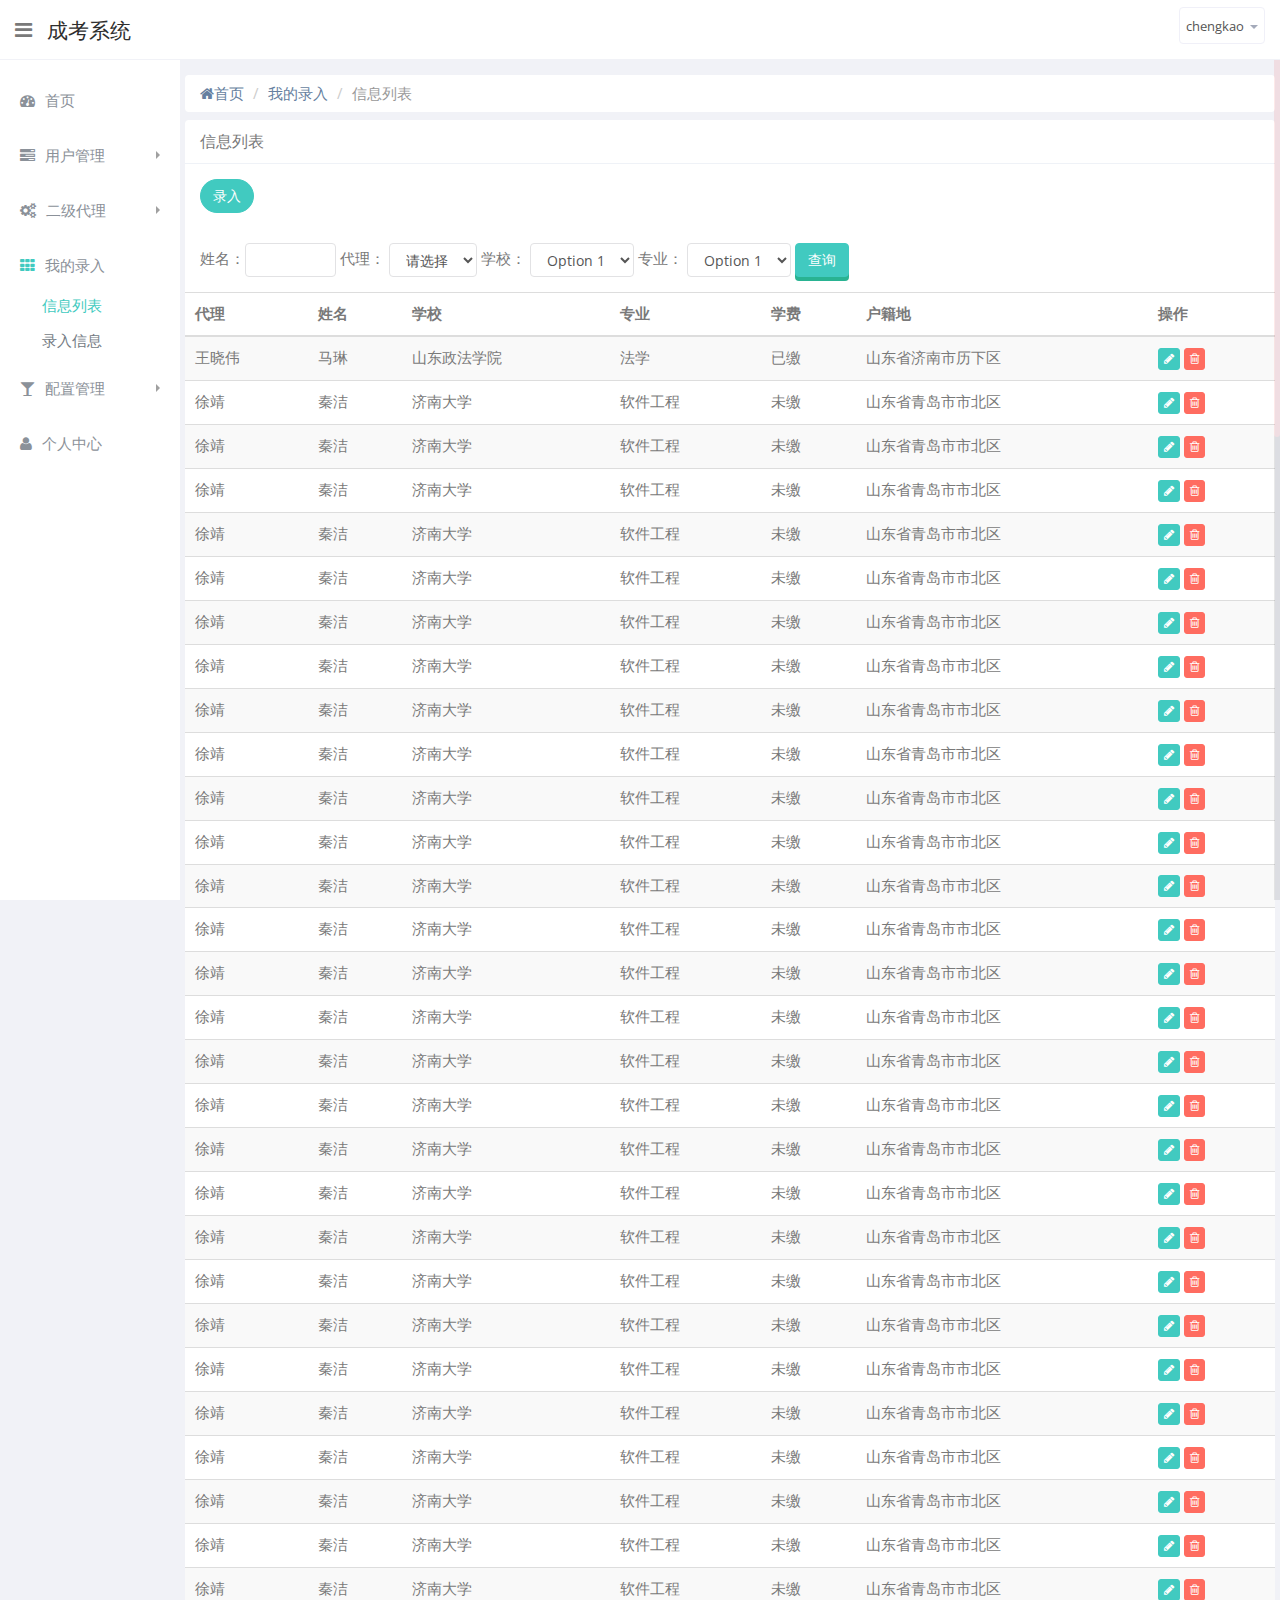
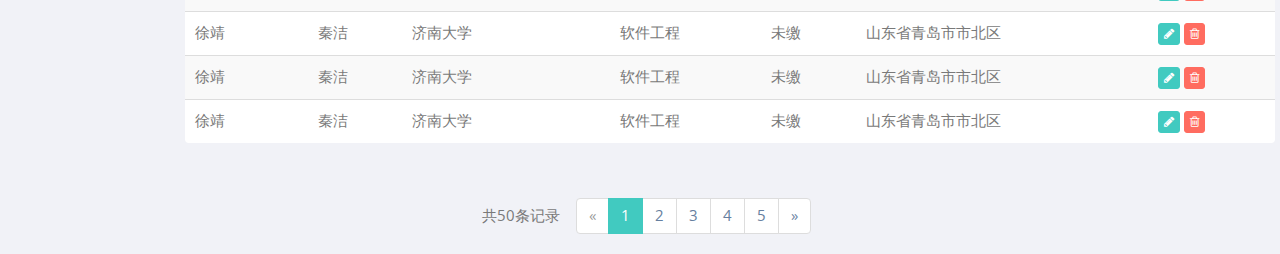
<file: info_lists.html>
<!DOCTYPE html>
<html lang="en">
  <head>
    <meta charset="utf-8">
    <meta name="viewport" content="width=device-width, initial-scale=1.0">
    <meta name="description" content="">
    <meta name="author" content="Mosaddek">
    <meta name="keyword" content="FlatLab, Dashboard, Bootstrap, Admin, Template, Theme, Responsive, Fluid, Retina">
    <link rel="shortcut icon" href="img/favicon.html">

    <title>信息列表</title>

    <!-- Bootstrap core CSS -->
    <link href="css/bootstrap.min.css" rel="stylesheet">
    <link href="css/bootstrap-reset.css" rel="stylesheet">
    <!--external css-->
    <link href="assets/font-awesome/css/font-awesome.css" rel="stylesheet" />
    <!-- Custom styles for this template -->
    <link href="css/style.css" rel="stylesheet">
    <link href="css/style-responsive.css" rel="stylesheet" />
	
	<!-- Bootstrap -->
	
    <!-- HTML5 shim and Respond.js IE8 support of HTML5 tooltipss and media queries -->
    <!--[if lt IE 9]>
      <script src="js/html5shiv.js"></script>
      <script src="js/respond.min.js"></script>
    <![endif]-->
  </head>

  <body>

  <section id="container" class="">
      <!--header start-->
      <header class="header white-bg">
          <div class="sidebar-toggle-box">
              <div data-original-title="Toggle Navigation" data-placement="right" class="icon-reorder tooltips"></div>
          </div>
          <!--logo start-->
          <a href="#" class="logo" >成考系统<span></span></a>
          <!--logo end-->
          <div class="top-nav ">
              <ul class="nav pull-right top-menu">
                  <!-- user login dropdown start-->
                  <li class="dropdown">
                      <a data-toggle="dropdown" class="dropdown-toggle" href="#">
                          <span class="username">chengkao</span>
                          <b class="caret"></b>
                      </a>
                      <ul class="dropdown-menu extended logout">
                          <li><a href="login.html"><i class="icon-key"></i>注销</a></li>
                      </ul>
                  </li>
                  <!-- user login dropdown end -->
              </ul>
          </div>
      </header>
      <!--header end-->
      <!--sidebar start-->
      <aside>
          <div id="sidebar"  class="nav-collapse ">
              <!-- sidebar menu start-->
              <ul class="sidebar-menu">
                  <li class="">
                      <a class="" href="index.html">
                          <i class="icon-dashboard"></i>
                          <span>首页</span>
                      </a>
                  </li>
                  <li class="sub-menu">
                      <a href="javascript:;" class="">
                          <i class="icon-tasks"></i>
                          <span>用户管理</span>
                          <span class="arrow"></span>
                      </a>
                      <ul class="sub">
                          <li><a class="" href="add_user.html">添加用户</a></li>
                          <li><a class="" href="user_lists.html">用户列表</a></li>
                      </ul>
                  </li>
                  <li class="sub-menu">
                      <a href="javascript:;" class="">
                          <i class="icon-cogs"></i>
                          <span>二级代理</span>
                          <span class="arrow"></span>
                      </a>
                	 <ul class="sub">
                          <li><a class="" href="agent_lists.html">我的代理</a></li>
                          <li><a class="" href="add_agent.html">添加代理</a></li>
                      </ul>
                  </li>
                  <li class="sub-menu active">
                      <a href="javascript:;" class="">
                          <i class="icon-th"></i>
                          <span>我的录入</span>
                          <span class="arrow"></span>
                      </a>
                      <ul class="sub">
                      	  <li class="active"><a class="" href="info_lists.html">信息列表</a></li>
                          <li><a class="" href="add_info.html">录入信息</a></li>
                      </ul>
                  </li>
                  <li class="sub-menu">
                      <a href="javascript:;" class="">
                          <i class="icon-glass"></i>
                          <span>配置管理</span>
                          <span class="arrow"></span>
                      </a>
                      <ul class="sub">
                          <li><a class="" href="confirm.html">确认信息点</a></li>
                          <li><a class="" href="arrange.html">报考层次</a></li>
                          <li><a class="" href="profess.html">专业类别</a></li>
                          <li><a class="" href="school_lists.html">学校配置</a></li>
                          <li><a class="" href="profess_lists.html">专业配置</a></li>
                      </ul>
                  </li>
                  <li>
                      <a class="" href="login.html">
                          <i class="icon-user"></i>
                          <span>个人中心</span>
                      </a>
                  </li>
              </ul>
              <!-- sidebar menu end-->
          </div>
      </aside>
      <!--sidebar end-->
      <!--main content start-->
      <section id="main-content">
          <section class="wrapper">
              <!-- page start-->
              <div class="row">
                  <div class="col-lg-12">
                      <!--breadcrumbs start -->
                      <ul class="breadcrumb">
                          <li><a href="#"><i class="icon-home"></i>首页</a></li>
                          <li><a href="#">我的录入</a></li>
                          <li class="active">信息列表</li>
                      </ul>
                      <!--breadcrumbs end -->
                  </div>
              </div>
              <div class="row">
                  <div class="col-lg-12">
                      <section class="panel">
                          <header class="panel-heading">
                              	信息列表
                          </header>
                          <div class="panel-body">
                              <button type="submit" class="btn btn-round btn-primary" onclick="javascript:window.location.href='add_info.html'">录入</button>
                          </div>
                          <div class="panel-body">
                              <form class="form-inline" role="form">
                             	 <div class="form-group">
                                   	   姓名：<input type="email" class="form-control" size="6" id=""> 
                                   	   代理：
                                     <select class="form-control m-bot15">
                                              <option>请选择</option>
                                              <option>王晓伟</option>
                                              <option>徐靖</option>
                                       </select> 
                                   </div>
                                   <div class="form-group"> 
                                                                                              学校：
                                     <select class="form-control m-bot15">
                                              <option>Option 1</option>
                                              <option>Option 2</option>
                                              <option>Option 3</option>
                                       </select> 
                                    	专业：
                                     <select class="form-control m-bot15">
                                              <option>Option 1</option>
                                              <option>Option 2</option>
                                              <option>Option 3</option>
                                       </select> 
                                    </div>
                                       <button type="submit"  class="btn btn-shadow btn-primary">查询</button>
                              </form>
                          </div>
                          <table class="table table-striped border-top" id="sample_1">
                          <thead>
                          <tr>
                              <th>代理</th>
                              <th>姓名</th>
                              <th>学校</th>
                              <th>专业</th>
                              <th>学费</th>
                              <th class="hidden-phone">户籍地</th>
                              <th class="hidden-phone">操作</th>
                          </tr>
                          </thead>
                          <tbody>
                          <tr class="odd gradeX">
                              <td>王晓伟</td>
                              <td>马琳</td>
                              <td>山东政法学院</td>
                              <td>法学</td>
                              <td>已缴</td>
                              <td class="hidden-phone">山东省济南市历下区</td>
                              <td class="hidden-phone">
                                      <button class="btn btn-primary btn-xs"><i class="icon-pencil"></i></button>
                                      <button class="btn btn-danger btn-xs"><i class="icon-trash "></i></button>
                              </td>
                          </tr>
                          <tr class="odd gradeX">
                              <td>徐靖</td>
                              <td>秦洁</td>
                              <td>济南大学</td>
                              <td>软件工程</td>
                              <td>未缴</td>
                              <td class="hidden-phone">山东省青岛市市北区</td>
                              <td class="hidden-phone">
                                      <button class="btn btn-primary btn-xs"><i class="icon-pencil"></i></button>
                                      <button class="btn btn-danger btn-xs"><i class="icon-trash "></i></button>
                              </td>
                          </tr>
                                                    <tr class="odd gradeX">
                              <td>徐靖</td>
                              <td>秦洁</td>
                              <td>济南大学</td>
                              <td>软件工程</td>
                              <td>未缴</td>
                              <td class="hidden-phone">山东省青岛市市北区</td>
                              <td class="hidden-phone">
                                      <button class="btn btn-primary btn-xs"><i class="icon-pencil"></i></button>
                                      <button class="btn btn-danger btn-xs"><i class="icon-trash "></i></button>
                              </td>
                          </tr>                          <tr class="odd gradeX">
                              <td>徐靖</td>
                              <td>秦洁</td>
                              <td>济南大学</td>
                              <td>软件工程</td>
                              <td>未缴</td>
                              <td class="hidden-phone">山东省青岛市市北区</td>
                              <td class="hidden-phone">
                                      <button class="btn btn-primary btn-xs"><i class="icon-pencil"></i></button>
                                      <button class="btn btn-danger btn-xs"><i class="icon-trash "></i></button>
                              </td>
                          </tr>                          <tr class="odd gradeX">
                              <td>徐靖</td>
                              <td>秦洁</td>
                              <td>济南大学</td>
                              <td>软件工程</td>
                              <td>未缴</td>
                              <td class="hidden-phone">山东省青岛市市北区</td>
                              <td class="hidden-phone">
                                      <button class="btn btn-primary btn-xs"><i class="icon-pencil"></i></button>
                                      <button class="btn btn-danger btn-xs"><i class="icon-trash "></i></button>
                              </td>
                          </tr>                          <tr class="odd gradeX">
                              <td>徐靖</td>
                              <td>秦洁</td>
                              <td>济南大学</td>
                              <td>软件工程</td>
                              <td>未缴</td>
                              <td class="hidden-phone">山东省青岛市市北区</td>
                              <td class="hidden-phone">
                                      <button class="btn btn-primary btn-xs"><i class="icon-pencil"></i></button>
                                      <button class="btn btn-danger btn-xs"><i class="icon-trash "></i></button>
                              </td>
                          </tr>                          <tr class="odd gradeX">
                              <td>徐靖</td>
                              <td>秦洁</td>
                              <td>济南大学</td>
                              <td>软件工程</td>
                              <td>未缴</td>
                              <td class="hidden-phone">山东省青岛市市北区</td>
                              <td class="hidden-phone">
                                      <button class="btn btn-primary btn-xs"><i class="icon-pencil"></i></button>
                                      <button class="btn btn-danger btn-xs"><i class="icon-trash "></i></button>
                              </td>
                          </tr>                          <tr class="odd gradeX">
                              <td>徐靖</td>
                              <td>秦洁</td>
                              <td>济南大学</td>
                              <td>软件工程</td>
                              <td>未缴</td>
                              <td class="hidden-phone">山东省青岛市市北区</td>
                              <td class="hidden-phone">
                                      <button class="btn btn-primary btn-xs"><i class="icon-pencil"></i></button>
                                      <button class="btn btn-danger btn-xs"><i class="icon-trash "></i></button>
                              </td>
                          </tr>                          <tr class="odd gradeX">
                              <td>徐靖</td>
                              <td>秦洁</td>
                              <td>济南大学</td>
                              <td>软件工程</td>
                              <td>未缴</td>
                              <td class="hidden-phone">山东省青岛市市北区</td>
                              <td class="hidden-phone">
                                      <button class="btn btn-primary btn-xs"><i class="icon-pencil"></i></button>
                                      <button class="btn btn-danger btn-xs"><i class="icon-trash "></i></button>
                              </td>
                          </tr>                          <tr class="odd gradeX">
                              <td>徐靖</td>
                              <td>秦洁</td>
                              <td>济南大学</td>
                              <td>软件工程</td>
                              <td>未缴</td>
                              <td class="hidden-phone">山东省青岛市市北区</td>
                              <td class="hidden-phone">
                                      <button class="btn btn-primary btn-xs"><i class="icon-pencil"></i></button>
                                      <button class="btn btn-danger btn-xs"><i class="icon-trash "></i></button>
                              </td>
                          </tr>                          <tr class="odd gradeX">
                              <td>徐靖</td>
                              <td>秦洁</td>
                              <td>济南大学</td>
                              <td>软件工程</td>
                              <td>未缴</td>
                              <td class="hidden-phone">山东省青岛市市北区</td>
                              <td class="hidden-phone">
                                      <button class="btn btn-primary btn-xs"><i class="icon-pencil"></i></button>
                                      <button class="btn btn-danger btn-xs"><i class="icon-trash "></i></button>
                              </td>
                          </tr>                          <tr class="odd gradeX">
                              <td>徐靖</td>
                              <td>秦洁</td>
                              <td>济南大学</td>
                              <td>软件工程</td>
                              <td>未缴</td>
                              <td class="hidden-phone">山东省青岛市市北区</td>
                              <td class="hidden-phone">
                                      <button class="btn btn-primary btn-xs"><i class="icon-pencil"></i></button>
                                      <button class="btn btn-danger btn-xs"><i class="icon-trash "></i></button>
                              </td>
                          </tr>                          <tr class="odd gradeX">
                              <td>徐靖</td>
                              <td>秦洁</td>
                              <td>济南大学</td>
                              <td>软件工程</td>
                              <td>未缴</td>
                              <td class="hidden-phone">山东省青岛市市北区</td>
                              <td class="hidden-phone">
                                      <button class="btn btn-primary btn-xs"><i class="icon-pencil"></i></button>
                                      <button class="btn btn-danger btn-xs"><i class="icon-trash "></i></button>
                              </td>
                          </tr>                          <tr class="odd gradeX">
                              <td>徐靖</td>
                              <td>秦洁</td>
                              <td>济南大学</td>
                              <td>软件工程</td>
                              <td>未缴</td>
                              <td class="hidden-phone">山东省青岛市市北区</td>
                              <td class="hidden-phone">
                                      <button class="btn btn-primary btn-xs"><i class="icon-pencil"></i></button>
                                      <button class="btn btn-danger btn-xs"><i class="icon-trash "></i></button>
                              </td>
                          </tr>                          <tr class="odd gradeX">
                              <td>徐靖</td>
                              <td>秦洁</td>
                              <td>济南大学</td>
                              <td>软件工程</td>
                              <td>未缴</td>
                              <td class="hidden-phone">山东省青岛市市北区</td>
                              <td class="hidden-phone">
                                      <button class="btn btn-primary btn-xs"><i class="icon-pencil"></i></button>
                                      <button class="btn btn-danger btn-xs"><i class="icon-trash "></i></button>
                              </td>
                          </tr>                          <tr class="odd gradeX">
                              <td>徐靖</td>
                              <td>秦洁</td>
                              <td>济南大学</td>
                              <td>软件工程</td>
                              <td>未缴</td>
                              <td class="hidden-phone">山东省青岛市市北区</td>
                              <td class="hidden-phone">
                                      <button class="btn btn-primary btn-xs"><i class="icon-pencil"></i></button>
                                      <button class="btn btn-danger btn-xs"><i class="icon-trash "></i></button>
                              </td>
                          </tr>                          <tr class="odd gradeX">
                              <td>徐靖</td>
                              <td>秦洁</td>
                              <td>济南大学</td>
                              <td>软件工程</td>
                              <td>未缴</td>
                              <td class="hidden-phone">山东省青岛市市北区</td>
                              <td class="hidden-phone">
                                      <button class="btn btn-primary btn-xs"><i class="icon-pencil"></i></button>
                                      <button class="btn btn-danger btn-xs"><i class="icon-trash "></i></button>
                              </td>
                          </tr>                          <tr class="odd gradeX">
                              <td>徐靖</td>
                              <td>秦洁</td>
                              <td>济南大学</td>
                              <td>软件工程</td>
                              <td>未缴</td>
                              <td class="hidden-phone">山东省青岛市市北区</td>
                              <td class="hidden-phone">
                                      <button class="btn btn-primary btn-xs"><i class="icon-pencil"></i></button>
                                      <button class="btn btn-danger btn-xs"><i class="icon-trash "></i></button>
                              </td>
                          </tr>                          <tr class="odd gradeX">
                              <td>徐靖</td>
                              <td>秦洁</td>
                              <td>济南大学</td>
                              <td>软件工程</td>
                              <td>未缴</td>
                              <td class="hidden-phone">山东省青岛市市北区</td>
                              <td class="hidden-phone">
                                      <button class="btn btn-primary btn-xs"><i class="icon-pencil"></i></button>
                                      <button class="btn btn-danger btn-xs"><i class="icon-trash "></i></button>
                              </td>
                          </tr>                          <tr class="odd gradeX">
                              <td>徐靖</td>
                              <td>秦洁</td>
                              <td>济南大学</td>
                              <td>软件工程</td>
                              <td>未缴</td>
                              <td class="hidden-phone">山东省青岛市市北区</td>
                              <td class="hidden-phone">
                                      <button class="btn btn-primary btn-xs"><i class="icon-pencil"></i></button>
                                      <button class="btn btn-danger btn-xs"><i class="icon-trash "></i></button>
                              </td>
                          </tr>                          <tr class="odd gradeX">
                              <td>徐靖</td>
                              <td>秦洁</td>
                              <td>济南大学</td>
                              <td>软件工程</td>
                              <td>未缴</td>
                              <td class="hidden-phone">山东省青岛市市北区</td>
                              <td class="hidden-phone">
                                      <button class="btn btn-primary btn-xs"><i class="icon-pencil"></i></button>
                                      <button class="btn btn-danger btn-xs"><i class="icon-trash "></i></button>
                              </td>
                          </tr>                          <tr class="odd gradeX">
                              <td>徐靖</td>
                              <td>秦洁</td>
                              <td>济南大学</td>
                              <td>软件工程</td>
                              <td>未缴</td>
                              <td class="hidden-phone">山东省青岛市市北区</td>
                              <td class="hidden-phone">
                                      <button class="btn btn-primary btn-xs"><i class="icon-pencil"></i></button>
                                      <button class="btn btn-danger btn-xs"><i class="icon-trash "></i></button>
                              </td>
                          </tr>                          <tr class="odd gradeX">
                              <td>徐靖</td>
                              <td>秦洁</td>
                              <td>济南大学</td>
                              <td>软件工程</td>
                              <td>未缴</td>
                              <td class="hidden-phone">山东省青岛市市北区</td>
                              <td class="hidden-phone">
                                      <button class="btn btn-primary btn-xs"><i class="icon-pencil"></i></button>
                                      <button class="btn btn-danger btn-xs"><i class="icon-trash "></i></button>
                              </td>
                          </tr>                          <tr class="odd gradeX">
                              <td>徐靖</td>
                              <td>秦洁</td>
                              <td>济南大学</td>
                              <td>软件工程</td>
                              <td>未缴</td>
                              <td class="hidden-phone">山东省青岛市市北区</td>
                              <td class="hidden-phone">
                                      <button class="btn btn-primary btn-xs"><i class="icon-pencil"></i></button>
                                      <button class="btn btn-danger btn-xs"><i class="icon-trash "></i></button>
                              </td>
                          </tr>                          <tr class="odd gradeX">
                              <td>徐靖</td>
                              <td>秦洁</td>
                              <td>济南大学</td>
                              <td>软件工程</td>
                              <td>未缴</td>
                              <td class="hidden-phone">山东省青岛市市北区</td>
                              <td class="hidden-phone">
                                      <button class="btn btn-primary btn-xs"><i class="icon-pencil"></i></button>
                                      <button class="btn btn-danger btn-xs"><i class="icon-trash "></i></button>
                              </td>
                          </tr>                          <tr class="odd gradeX">
                              <td>徐靖</td>
                              <td>秦洁</td>
                              <td>济南大学</td>
                              <td>软件工程</td>
                              <td>未缴</td>
                              <td class="hidden-phone">山东省青岛市市北区</td>
                              <td class="hidden-phone">
                                      <button class="btn btn-primary btn-xs"><i class="icon-pencil"></i></button>
                                      <button class="btn btn-danger btn-xs"><i class="icon-trash "></i></button>
                              </td>
                          </tr>                          <tr class="odd gradeX">
                              <td>徐靖</td>
                              <td>秦洁</td>
                              <td>济南大学</td>
                              <td>软件工程</td>
                              <td>未缴</td>
                              <td class="hidden-phone">山东省青岛市市北区</td>
                              <td class="hidden-phone">
                                      <button class="btn btn-primary btn-xs"><i class="icon-pencil"></i></button>
                                      <button class="btn btn-danger btn-xs"><i class="icon-trash "></i></button>
                              </td>
                          </tr>                          <tr class="odd gradeX">
                              <td>徐靖</td>
                              <td>秦洁</td>
                              <td>济南大学</td>
                              <td>软件工程</td>
                              <td>未缴</td>
                              <td class="hidden-phone">山东省青岛市市北区</td>
                              <td class="hidden-phone">
                                      <button class="btn btn-primary btn-xs"><i class="icon-pencil"></i></button>
                                      <button class="btn btn-danger btn-xs"><i class="icon-trash "></i></button>
                              </td>
                          </tr>                          <tr class="odd gradeX">
                              <td>徐靖</td>
                              <td>秦洁</td>
                              <td>济南大学</td>
                              <td>软件工程</td>
                              <td>未缴</td>
                              <td class="hidden-phone">山东省青岛市市北区</td>
                              <td class="hidden-phone">
                                      <button class="btn btn-primary btn-xs"><i class="icon-pencil"></i></button>
                                      <button class="btn btn-danger btn-xs"><i class="icon-trash "></i></button>
                              </td>
                          </tr>                          <tr class="odd gradeX">
                              <td>徐靖</td>
                              <td>秦洁</td>
                              <td>济南大学</td>
                              <td>软件工程</td>
                              <td>未缴</td>
                              <td class="hidden-phone">山东省青岛市市北区</td>
                              <td class="hidden-phone">
                                      <button class="btn btn-primary btn-xs"><i class="icon-pencil"></i></button>
                                      <button class="btn btn-danger btn-xs"><i class="icon-trash "></i></button>
                              </td>
                          </tr>                          <tr class="odd gradeX">
                              <td>徐靖</td>
                              <td>秦洁</td>
                              <td>济南大学</td>
                              <td>软件工程</td>
                              <td>未缴</td>
                              <td class="hidden-phone">山东省青岛市市北区</td>
                              <td class="hidden-phone">
                                      <button class="btn btn-primary btn-xs"><i class="icon-pencil"></i></button>
                                      <button class="btn btn-danger btn-xs"><i class="icon-trash "></i></button>
                              </td>
                          </tr>                          <tr class="odd gradeX">
                              <td>徐靖</td>
                              <td>秦洁</td>
                              <td>济南大学</td>
                              <td>软件工程</td>
                              <td>未缴</td>
                              <td class="hidden-phone">山东省青岛市市北区</td>
                              <td class="hidden-phone">
                                      <button class="btn btn-primary btn-xs"><i class="icon-pencil"></i></button>
                                      <button class="btn btn-danger btn-xs"><i class="icon-trash "></i></button>
                              </td>
                          </tr>
                          </tbody>
                          </table>
                      </section>
                  </div>
              </div>
              <!-- page end-->
          </section>
      </section>
      <!--main content end-->
            <!--pagination start-->
       <section class="page">
       
                <div class="pagination-info">共50条记录</div>
                <ul class="pagination">
                  <li class="disabled">
                  <span aria-hidden="true">&laquo;</span>
	              </li>
	              <li class="active">
	                <span>1</span>
	              </li>
	              <li>
	                <a href="#">2</a>
	              </li>
	              <li>
	                <a href="#">3</a>
	              </li>
	              <li>
	                <a href="#">4</a>
	              </li>
	              <li>
	                <a href="#">5</a>
	              </li>
	              <li>
	                <a href="#" aria-label="Next">
	                  <span aria-hidden="true">&raquo;</span>
	                </a>
	              </li>
                </ul>                  
       </section>
      <!--pagination end-->
  </section>

    <!-- js placed at the end of the document so the pages load faster -->
    <script src="js/jquery.js"></script>
    <script src="js/bootstrap.min.js"></script>
    <script src="js/jquery.scrollTo.min.js"></script>
    <script src="js/jquery.nicescroll.js" type="text/javascript"></script>
    <script type="text/javascript" src="assets/data-tables/jquery.dataTables.js"></script>
    <script type="text/javascript" src="assets/data-tables/DT_bootstrap.js"></script>


    <!--common script for all pages-->
    <script src="js/common-scripts.js"></script>

    <!--script for this page only-->

  </body>
</html>
</file>
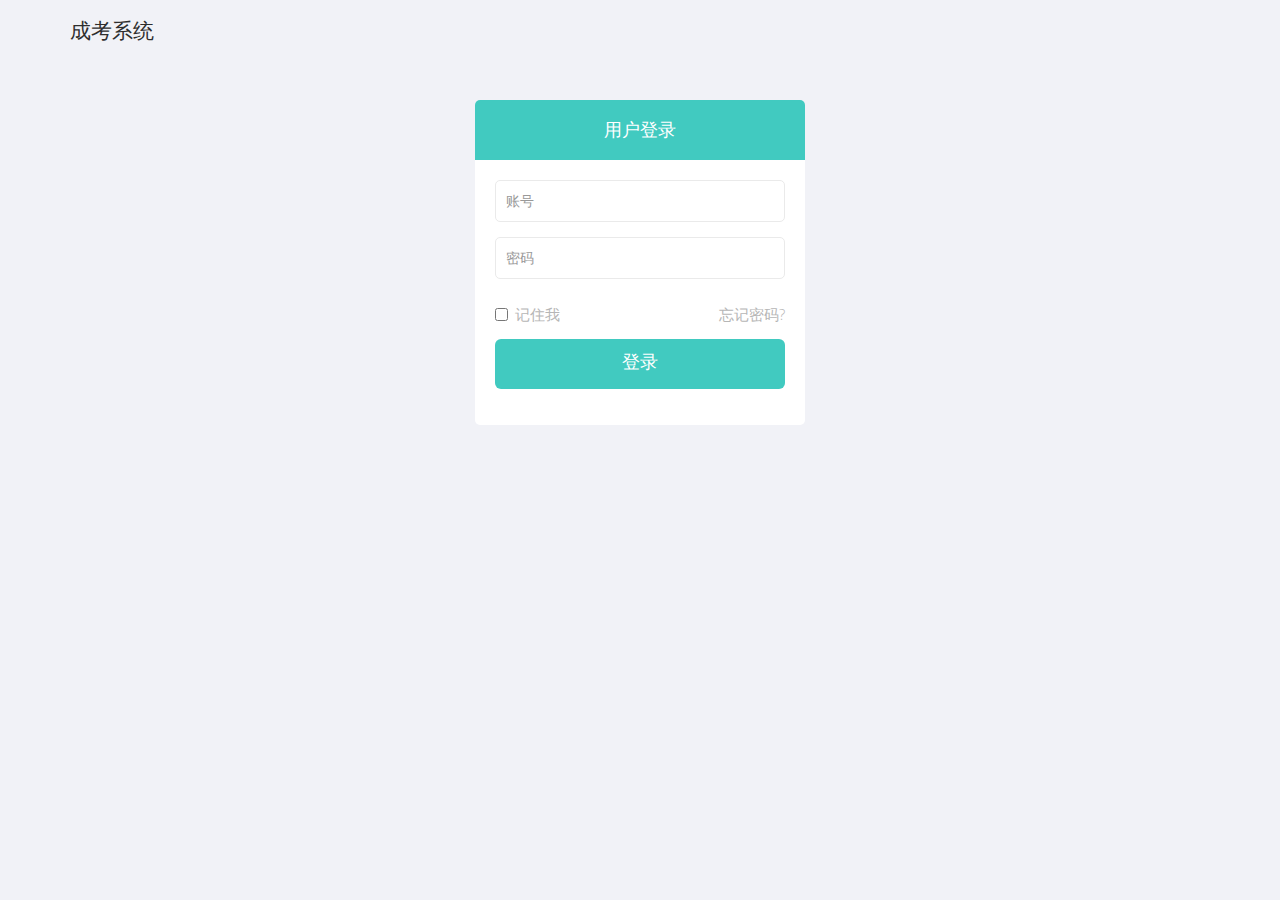
<file: login.html>
<!DOCTYPE html>
<html lang="en">
<head>
    <meta charset="utf-8">
    <meta name="viewport" content="width=device-width, initial-scale=1.0">
    <meta name="description" content="">
    <meta name="author" content="Mosaddek">
    <meta name="keyword" content="FlatLab, Dashboard, Bootstrap, Admin, Template, Theme, Responsive, Fluid, Retina">
    <link rel="shortcut icon" href="img/favicon.html">

    <title>登录</title>

    <!-- Bootstrap core CSS -->
    <link href="css/bootstrap.min.css" rel="stylesheet">
    <link href="css/bootstrap-reset.css" rel="stylesheet">
    <!--external css-->
    <link href="assets/font-awesome/css/font-awesome.css" rel="stylesheet" />
    <!-- Custom styles for this template -->
    <link href="css/style.css" rel="stylesheet">
    <link href="css/style-responsive.css" rel="stylesheet" />

    <!-- HTML5 shim and Respond.js IE8 support of HTML5 tooltipss and media queries -->
    <!--[if lt IE 9]>
    <script src="js/html5shiv.js"></script>
    <script src="js/respond.min.js"></script>
    <![endif]-->
</head>

  <body class="login-body">

    <div class="container">
	<a href="#" class="logo" >成考系统<span></span></a>
      <form class="form-signin" action="index.html">
        <h2 class="form-signin-heading">用户登录</h2>
        <div class="login-wrap">
            <input type="text" class="form-control" placeholder="账号" autofocus>
            <input type="password" class="form-control" placeholder="密码">
            <label class="checkbox">
                <input type="checkbox" value="remember-me"> 记住我
                <span class="pull-right"> <a href="#"> 忘记密码?</a></span>
            </label>
            <button class="btn btn-lg btn-login btn-block" type="submit">登录</button>
        </div>

      </form>

    </div>
  </body>
</html>
</file>
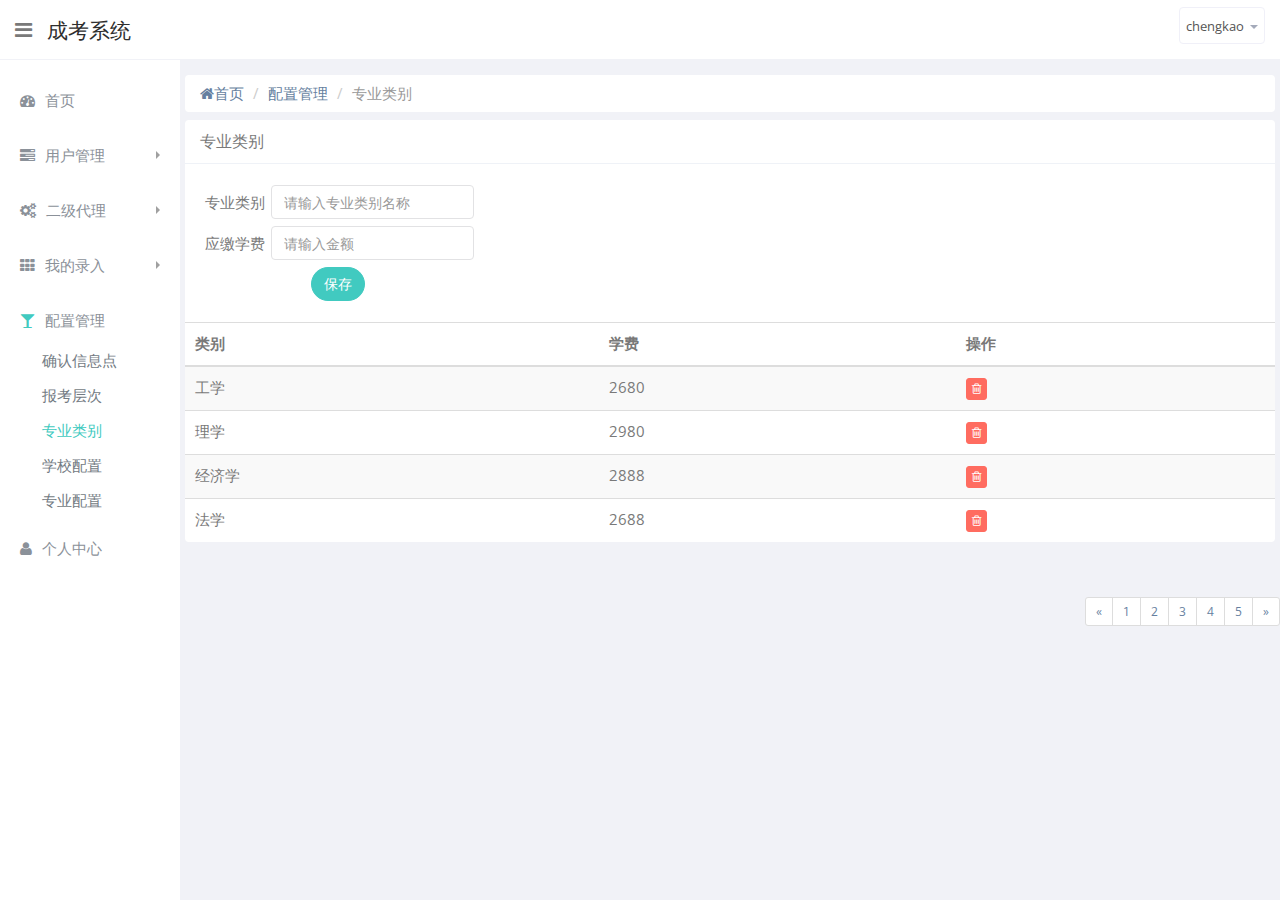
<file: profess.html>
<!DOCTYPE html>
<html lang="en">
  <head>
    <meta charset="utf-8">
    <meta name="viewport" content="width=device-width, initial-scale=1.0">
    <meta name="description" content="">
    <meta name="author" content="Mosaddek">
    <meta name="keyword" content="FlatLab, Dashboard, Bootstrap, Admin, Template, Theme, Responsive, Fluid, Retina">
    <link rel="shortcut icon" href="img/favicon.html">

    <title>专业类别</title>

    <!-- Bootstrap core CSS -->
    <link href="css/bootstrap.min.css" rel="stylesheet">
    <link href="css/bootstrap-reset.css" rel="stylesheet">
    <!--external css-->
    <link href="assets/font-awesome/css/font-awesome.css" rel="stylesheet" />
    <!-- Custom styles for this template -->
    <link href="css/style.css" rel="stylesheet">
    <link href="css/style-responsive.css" rel="stylesheet" />

    <!-- HTML5 shim and Respond.js IE8 support of HTML5 tooltipss and media queries -->
    <!--[if lt IE 9]>
      <script src="js/html5shiv.js"></script>
      <script src="js/respond.min.js"></script>
    <![endif]-->
  </head>

  <body>

  <section id="container" class="">
      <!--header start-->
      <header class="header white-bg">
          <div class="sidebar-toggle-box">
              <div data-original-title="Toggle Navigation" data-placement="right" class="icon-reorder tooltips"></div>
          </div>
          <!--logo start-->
          <a href="#" class="logo" >成考系统<span></span></a>
          <!--logo end-->
          <div class="top-nav ">
              <ul class="nav pull-right top-menu">
                  <!-- user login dropdown start-->
                  <li class="dropdown">
                      <a data-toggle="dropdown" class="dropdown-toggle" href="#">
                          <span class="username">chengkao</span>
                          <b class="caret"></b>
                      </a>
                      <ul class="dropdown-menu extended logout">
                          <li><a href="login.html"><i class="icon-key"></i>注销</a></li>
                      </ul>
                  </li>
                  <!-- user login dropdown end -->
              </ul>
          </div>
      </header>
      <!--header end-->
      <!--sidebar start-->
      <aside>
          <div id="sidebar"  class="nav-collapse ">
              <!-- sidebar menu start-->
              <ul class="sidebar-menu">
                  <li class="">
                      <a class="" href="index.html">
                          <i class="icon-dashboard"></i>
                          <span>首页</span>
                      </a>
                  </li>
                  <li class="sub-menu">
                      <a href="javascript:;" class="">
                          <i class="icon-tasks"></i>
                          <span>用户管理</span>
                          <span class="arrow"></span>
                      </a>
                      <ul class="sub">
                          <li><a class="" href="add_user.html">添加用户</a></li>
                          <li class = ""><a class="" href="user_lists.html">用户列表</a></li>
                      </ul>
                  </li>
                  <li class="sub-menu">
                      <a href="javascript:;" class="">
                          <i class="icon-cogs"></i>
                          <span>二级代理</span>
                          <span class="arrow"></span>
                      </a>
                     <ul class="sub">
                          <li><a class="" href="agent_lists.html">我的代理</a></li>
                          <li><a class="" href="add_agent.html">添加代理</a></li>
                      </ul>
                  </li>
                  <li class="sub-menu">
                      <a href="javascript:;" class="">
                          <i class="icon-th"></i>
                          <span>我的录入</span>
                          <span class="arrow"></span>
                      </a>
                      <ul class="sub">
                      	  <li ><a class="" href="info_lists.html">信息列表</a></li>
                          <li><a class="" href="add_info.html">录入信息</a></li>
                      </ul>
                  </li>
				  <li class="sub-menu active">
                      <a href="javascript:;" class="">
                          <i class="icon-glass"></i>
                          <span>配置管理</span>
                          <span class="arrow"></span>
                      </a>
                          <ul class="sub">
                          <li><a class="" href="confirm.html">确认信息点</a></li>
                          <li><a class="" href="arrange.html">报考层次</a></li>
                          <li class="active"><a class="" href="profess.html">专业类别</a></li>
                          <li><a class="" href="school_lists.html">学校配置</a></li>
                          <li><a class="" href="profess_lists.html">专业配置</a></li>
                      </ul>
                  </li>
                  <li>
                      <a class="" href="login.html">
                          <i class="icon-user"></i>
                          <span>个人中心</span>
                      </a>
                  </li>
              </ul>
              <!-- sidebar menu end-->
          </div>
      </aside>
      <!--sidebar end-->
      <!--main content start-->
      <section id="main-content">
          <section class="wrapper">
              <!-- page start-->
              <div class="row">
                  <div class="col-lg-12">
                      <!--breadcrumbs start -->
                      <ul class="breadcrumb">
                          <li><a href="#"><i class="icon-home"></i>首页</a></li>
                          <li><a href="#">配置管理</a></li>
                          <li class="active">专业类别</li>
                      </ul>
                      <!--breadcrumbs end -->
                  </div>
              </div>
              <div class="row">
                  <div class="col-lg-12">
                      <section class="panel">
                          <header class="panel-heading">
                              	专业类别
                          </header>
                          <div class="panel-body">
                              <form class="form-inline" role="form">
                              <table class="form_table" style="border-collapse:separate; border-spacing:0px 5px;" id="">
		                          <tbody>
								  <tr>
		                          	  <th class="form_table_th">专业类别</th>
		                          	  <td>
                                      <input type="email" class="form-control"  placeholder="请输入专业类别名称" id="" >
 									  </td>
		                          </tr>
		                          <tr>
		                          	  <th class="form_table_th">应缴学费</th>
		                          	  <td>
                                      <input type="email" class="form-control"  placeholder="请输入金额" id="" >
 									  </td>
		                          </tr>	
								  <tr style="border:none;">
									<td style="text-align:center;" colspan="2">
                                  <button type="button" class="btn btn-round btn-primary">保存</button>
									</td>
								  </tr>
		                          </tbody>
		                          </table>
                              </form>

                          </div>
                          
                          <table class="table table-striped border-top" id="sample_1">
                          <thead>
                          <tr>
                              <th>类别</th>
                              <th>学费</th>
                              <th>操作</th>
                          </tr>
                          </thead>
                          <tbody>
                          <tr class="odd gradeX">
                              <td>工学</td>
                              <td>2680</td>
                              <td class="">
                                      <button class="btn btn-danger btn-xs"><i class="icon-trash "></i></button>
                              </td>
                          </tr>
                          <tr class="odd gradeX">
                              <td>理学</td>
                              <td>2980</td>
                              <td class="">
                                      <button class="btn btn-danger btn-xs"><i class="icon-trash "></i></button>
                              </td>
                          </tr> 
                          <tr class="odd gradeX">
                              <td>经济学</td>
                              <td>2888</td>
                              <td class="">
                                      <button class="btn btn-danger btn-xs"><i class="icon-trash "></i></button>
                              </td>
                          </tr>
                          <tr class="odd gradeX">
                              <td>法学</td>
                              <td>2688</td>
                              <td class="">
                                      <button class="btn btn-danger btn-xs"><i class="icon-trash "></i></button>
                              </td>
                          </tr>
                          </tbody>
                          </table>
                      </section>
                  </div>
              </div>
              <!-- page end-->
          </section>
      </section>
      <!--main content end-->
            <!--pagination start-->
       <section class="">
                <ul class="pagination pagination-sm pull-right">
                
                      <li><a href="#">«</a></li>
                      <li><a href="#">1</a></li>
                      <li><a href="#">2</a></li>
                      <li><a href="#">3</a></li>
                      <li><a href="#">4</a></li>
                      <li><a href="#">5</a></li>
                      <li><a href="#">»</a></li>
                  </ul>                  
       </section>
      <!--pagination end-->
  </section>

    <!-- js placed at the end of the document so the pages load faster -->
    <script src="js/jquery.js"></script>
    <script src="js/bootstrap.min.js"></script>
    <script src="js/jquery.scrollTo.min.js"></script>
    <script src="js/jquery.nicescroll.js" type="text/javascript"></script>
    <script type="text/javascript" src="assets/data-tables/jquery.dataTables.js"></script>
    <script type="text/javascript" src="assets/data-tables/DT_bootstrap.js"></script>


    <!--common script for all pages-->
    <script src="js/common-scripts.js"></script>

    <!--script for this page only-->
	  <!-- script for city -->
  	<script src = "js/city.js"></script>

  </body>
</html>
</file>
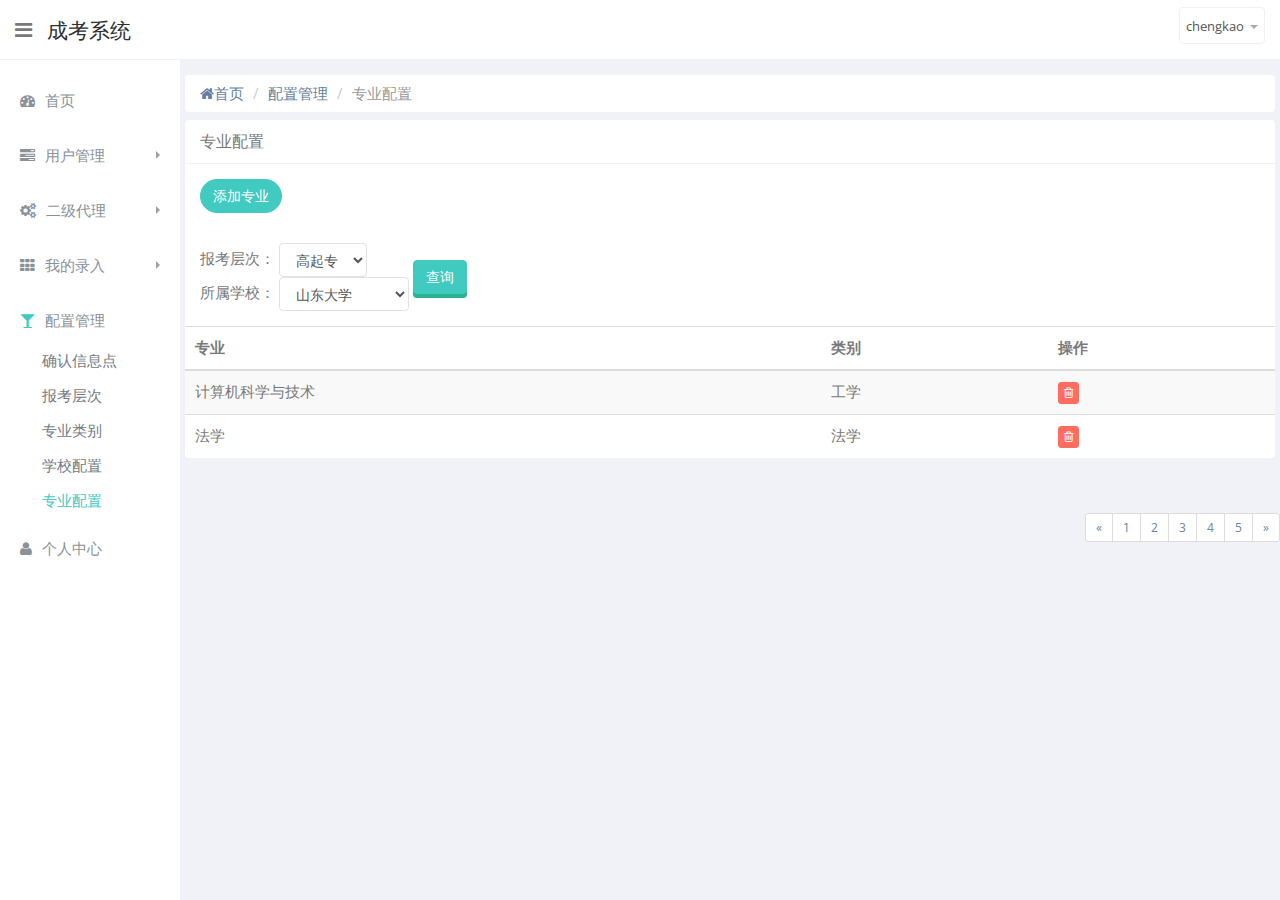
<file: profess_lists.html>
<!DOCTYPE html>
<html lang="en">
  <head>
    <meta charset="utf-8">
    <meta name="viewport" content="width=device-width, initial-scale=1.0">
    <meta name="description" content="">
    <meta name="author" content="Mosaddek">
    <meta name="keyword" content="FlatLab, Dashboard, Bootstrap, Admin, Template, Theme, Responsive, Fluid, Retina">
    <link rel="shortcut icon" href="img/favicon.html">

    <title>信息列表</title>

    <!-- Bootstrap core CSS -->
    <link href="css/bootstrap.min.css" rel="stylesheet">
    <link href="css/bootstrap-reset.css" rel="stylesheet">
    <!--external css-->
    <link href="assets/font-awesome/css/font-awesome.css" rel="stylesheet" />
    <!-- Custom styles for this template -->
    <link href="css/style.css" rel="stylesheet">
    <link href="css/style-responsive.css" rel="stylesheet" />

    <!-- HTML5 shim and Respond.js IE8 support of HTML5 tooltipss and media queries -->
    <!--[if lt IE 9]>
      <script src="js/html5shiv.js"></script>
      <script src="js/respond.min.js"></script>
    <![endif]-->
  </head>

  <body>

  <section id="container" class="">
      <!--header start-->
      <header class="header white-bg">
          <div class="sidebar-toggle-box">
              <div data-original-title="Toggle Navigation" data-placement="right" class="icon-reorder tooltips"></div>
          </div>
          <!--logo start-->
          <a href="#" class="logo" >成考系统<span></span></a>
          <!--logo end-->
          <div class="top-nav ">
              <ul class="nav pull-right top-menu">
                  <!-- user login dropdown start-->
                  <li class="dropdown">
                      <a data-toggle="dropdown" class="dropdown-toggle" href="#">
                          <span class="username">chengkao</span>
                          <b class="caret"></b>
                      </a>
                      <ul class="dropdown-menu extended logout">
                          <li><a href="login.html"><i class="icon-key"></i>注销</a></li>
                      </ul>
                  </li>
                  <!-- user login dropdown end -->
              </ul>
          </div>
      </header>
      <!--header end-->
      <!--sidebar start-->
      <aside>
          <div id="sidebar"  class="nav-collapse ">
              <!-- sidebar menu start-->
              <ul class="sidebar-menu">
                  <li class="">
                      <a class="" href="index.html">
                          <i class="icon-dashboard"></i>
                          <span>首页</span>
                      </a>
                  </li>
                  <li class="sub-menu">
                      <a href="javascript:;" class="">
                          <i class="icon-tasks"></i>
                          <span>用户管理</span>
                          <span class="arrow"></span>
                      </a>
                      <ul class="sub">
                          <li><a class="" href="add_user.html">添加用户</a></li>
                          <li><a class="" href="user_lists.html">用户列表</a></li>
                      </ul>
                  </li>
                  <li class="sub-menu">
                      <a href="javascript:;" class="">
                          <i class="icon-cogs"></i>
                          <span>二级代理</span>
                          <span class="arrow"></span>
                      </a>
              			<ul class="sub">
                          <li><a class="" href="agent_lists.html">我的代理</a></li>
                          <li><a class="" href="add_agent.html">添加代理</a></li>
                      </ul>
                  </li>
                  <li class="sub-menu">
                      <a href="javascript:;" class="">
                          <i class="icon-th"></i>
                          <span>我的录入</span>
                          <span class="arrow"></span>
                      </a>
                      <ul class="sub">
                      	  <li class=""><a class="" href="info_lists.html">信息列表</a></li>
                          <li><a class="" href="add_info.html">录入信息</a></li>
                      </ul>
                  </li>
                  <li class="sub-menu active">
                      <a href="javascript:;" class="">
                          <i class="icon-glass"></i>
                          <span>配置管理</span>
                          <span class="arrow"></span>
                      </a>
                        <ul class="sub">
                          <li><a class="" href="confirm.html">确认信息点</a></li>
                          <li><a class="" href="arrange.html">报考层次</a></li>
                          <li><a class="" href="profess.html">专业类别</a></li>
                          <li><a class="" href="school_lists.html">学校配置</a></li>
                          <li class="active"><a class="" href="profess_lists.html">专业配置</a></li>
                      </ul>
                  </li>
                  <li>
                      <a class="" href="login.html">
                          <i class="icon-user"></i>
                          <span>个人中心</span>
                      </a>
                  </li>
              </ul>
              <!-- sidebar menu end-->
          </div>
      </aside>
      <!--sidebar end-->
      <!--main content start-->
      <section id="main-content">
          <section class="wrapper">
              <!-- page start-->
              <div class="row">
                  <div class="col-lg-12">
                      <!--breadcrumbs start -->
                      <ul class="breadcrumb">
                          <li><a href="#"><i class="icon-home"></i>首页</a></li>
                          <li><a href="#">配置管理</a></li>
                          <li class="active">专业配置</li>
                      </ul>
                      <!--breadcrumbs end -->
                  </div>
              </div>
              <div class="row">
                  <div class="col-lg-12">
                      <section class="panel">
                          <header class="panel-heading">
                              	专业配置
                          </header>
                          <div class="panel-body">
                              <button type="submit" class="btn btn-round btn-primary" onclick="javascript:window.location.href='add_profess.html'">添加专业</button>
                          </div>
                          <div class="panel-body">
                              <form class="form-inline" role="form">
                             	 <div class="form-group">
                                   	   报考层次：
                                     <select class="form-control m-bot15">
                                              <option>高起专</option>
                                              <option>高起本</option>
                                              <option>专升本</option>
                                       </select> 
                                       
                                       <br/>
                                                                                           所属学校：
                                     <select class="form-control m-bot15">
                                              <option>山东大学</option>
                                              <option>济南大学</option>
                                              <option>山东师范大学</option>
                                       </select>
                                   </div>
                                       <button type="submit"  class="btn btn-shadow btn-primary">查询</button>
                              </form>
                          </div>
                          <table class="table table-striped border-top" id="sample_1">
                          <thead>
                          <tr>
                              <th>专业</th>
                              <th>类别</th>
                              <th class="">操作</th>
                          </tr>
                          </thead>
                          <tbody>
                          <tr class="odd gradeX">
                              <td>计算机科学与技术</td>
                              <td>工学</td>
                              <td>
                                      <button class="btn btn-danger btn-xs"><i class="icon-trash "></i></button>
                              </td>
                          </tr>
                          <tr class="odd gradeX">
                              <td>法学</td>
                              <td>法学</td>
                              <td>
                                      <button class="btn btn-danger btn-xs"><i class="icon-trash "></i></button>
                              </td>
                          </tr>
                          
                          </tbody>
                          </table>
                      </section>
                  </div>
              </div>
              <!-- page end-->
          </section>
      </section>
      <!--main content end-->
            <!--pagination start-->
       <section class="">
                <ul class="pagination pagination-sm pull-right">
                
                      <li><a href="#">«</a></li>
                      <li><a href="#">1</a></li>
                      <li><a href="#">2</a></li>
                      <li><a href="#">3</a></li>
                      <li><a href="#">4</a></li>
                      <li><a href="#">5</a></li>
                      <li><a href="#">»</a></li>
                  </ul>                  
       </section>
      <!--pagination end-->
  </section>

    <!-- js placed at the end of the document so the pages load faster -->
    <script src="js/jquery.js"></script>
    <script src="js/bootstrap.min.js"></script>
    <script src="js/jquery.scrollTo.min.js"></script>
    <script src="js/jquery.nicescroll.js" type="text/javascript"></script>
    <script type="text/javascript" src="assets/data-tables/jquery.dataTables.js"></script>
    <script type="text/javascript" src="assets/data-tables/DT_bootstrap.js"></script>


    <!--common script for all pages-->
    <script src="js/common-scripts.js"></script>

    <!--script for this page only-->


  </body>
</html>
</file>
<file: assets/bootstrap-daterangepicker/daterangepicker.css>
.daterangepicker.dropdown-menu {
  max-width: none;
}

.daterangepicker.opensleft .ranges, .daterangepicker.opensleft .calendar {
  float: left;
  margin: 4px;
}

.daterangepicker.opensright .ranges, .daterangepicker.opensright .calendar {
  float: right;
  margin: 4px;
}

.daterangepicker .ranges {
  width: 160px;
  text-align: left;
}

.daterangepicker .ranges .range_inputs>div {
  float: left;
}

.daterangepicker .ranges .range_inputs>div:nth-child(2) {
  padding-left: 11px;
}

.daterangepicker .calendar {
  display: none;
  max-width: 230px;
}

.daterangepicker .calendar th, .daterangepicker .calendar td {
  font-family: 'Helvetica Neue', Helvetica, Arial, sans-serif;
  white-space: nowrap;
  text-align: center;
}

.daterangepicker .ranges label {
  color: #333;
  font-size: 11px;
  margin-bottom: 2px;
  text-transform: uppercase;
  text-shadow: 1px 1px 0 #fff;
}

.daterangepicker .ranges input {
  font-size: 11px;
}

.daterangepicker .ranges ul {
  list-style: none;
  margin: 0;
  padding: 0;
}

.daterangepicker .ranges li {
  font-size: 13px;
  background: #f5f5f5;
  border: 1px solid #f5f5f5;
  color: #08c;
  padding: 3px 12px;
  margin-bottom: 8px;
  -webkit-border-radius: 5px;
  -moz-border-radius: 5px;
  border-radius: 5px;
  cursor: pointer;
}

.daterangepicker .ranges li.active, .daterangepicker .ranges li:hover {
  background: #08c;
  border: 1px solid #08c;
  color: #fff;
}

.daterangepicker .calendar {
  border: 1px solid #ddd;
  padding: 4px;
  border-radius: 4px;
  background: #fff;
}

.daterangepicker {
  position: absolute;
  background: #fff;
  top: 100px;
  left: 20px;
  padding: 4px;
  margin-top: 1px;
  -webkit-border-radius: 4px;
  -moz-border-radius: 4px;
  border-radius: 4px;
}

.daterangepicker.opensleft:before {
  position: absolute;
  top: -7px;
  right: 9px;
  display: inline-block;
  border-right: 7px solid transparent;
  border-bottom: 7px solid #ccc;
  border-left: 7px solid transparent;
  border-bottom-color: rgba(0, 0, 0, 0.2);
  content: '';
}

.daterangepicker.opensleft:after {
  position: absolute;
  top: -6px;
  right: 10px;
  display: inline-block;
  border-right: 6px solid transparent;
  border-bottom: 6px solid #fff;
  border-left: 6px solid transparent;
  content: '';
}

.daterangepicker.opensright:before {
  position: absolute;
  top: -7px;
  left: 9px;
  display: inline-block;
  border-right: 7px solid transparent;
  border-bottom: 7px solid #ccc;
  border-left: 7px solid transparent;
  border-bottom-color: rgba(0, 0, 0, 0.2);
  content: '';
}

.daterangepicker.opensright:after {
  position: absolute;
  top: -6px;
  left: 10px;
  display: inline-block;
  border-right: 6px solid transparent;
  border-bottom: 6px solid #fff;
  border-left: 6px solid transparent;
  content: '';
}

.daterangepicker table {
  width: 100%;
  margin: 0;
}

.daterangepicker td, .daterangepicker th {
  text-align: center;
  width: 20px;
  height: 20px;
  -webkit-border-radius: 4px;
  -moz-border-radius: 4px;
  border-radius: 4px;
  cursor: pointer;
  white-space: nowrap;
}

.daterangepicker td.off {
  color: #999;
}
.daterangepicker td.disabled {
  color: #999;
}

.daterangepicker td.available:hover, .daterangepicker th.available:hover {
  background: #eee;
}

.daterangepicker td.active, .daterangepicker td.active:hover {
  background-color: #006dcc;
  background-image: -moz-linear-gradient(top, #0088cc, #0044cc);
  background-image: -ms-linear-gradient(top, #0088cc, #0044cc);
  background-image: -webkit-gradient(linear, 0 0, 0 100%, from(#0088cc), to(#0044cc));
  background-image: -webkit-linear-gradient(top, #0088cc, #0044cc);
  background-image: -o-linear-gradient(top, #0088cc, #0044cc);
  background-image: linear-gradient(top, #0088cc, #0044cc);
  background-repeat: repeat-x;
  filter: progid:DXImageTransform.Microsoft.gradient(startColorstr='#0088cc', endColorstr='#0044cc', GradientType=0);
  border-color: #0044cc #0044cc #002a80;
  border-color: rgba(0, 0, 0, 0.1) rgba(0, 0, 0, 0.1) rgba(0, 0, 0, 0.25);
  filter: progid:DXImageTransform.Microsoft.gradient(enabled = false);
  color: #fff;
  text-shadow: 0 -1px 0 rgba(0, 0, 0, 0.25);
}

.daterangepicker td.week, .daterangepicker th.week {
    font-size: 80%;
    color: #ccc;
}
</file>
<file: css/style-responsive.css>
@media (min-width: 980px) {

}

@media (min-width: 768px) and (max-width: 979px) {

    .mail-box .sm-side {
        width: 30%;
    }

    .mail-box .lg-side {
        width: 70%;
    }

}

@media (max-width: 768px) {

    .header {
        position: absolute;
    }

    /*sidebar*/

    #sidebar {
        height: auto;
        overflow: hidden;
        position: absolute;
       /* width: 100%;*/
        z-index: 1001;
    }


    /* body container */
    #main-content {
        margin: 0px!important;
        position: none !important;
    }

    #sidebar > ul > li > a > span {
        line-height: 35px;
    }

    #sidebar > ul > li {
        margin: 0 10px 5px 10px;
    }
    #sidebar > ul > li > a {
        height:35px;
        line-height:35px;
        padding: 0 10px;
        text-align: left;
    }
    #sidebar > ul > li > a i{
        /*display: none !important;*/
    }

    .mail-info, .mail-info:hover {
        display: none !important;
    }
    #sidebar ul > li > a .arrow, #sidebar > ul > li > a .arrow.open {
        margin-right: 10px;
        margin-top: 15px;
    }

    #sidebar ul > li.active > a .arrow, #sidebar ul > li > a:hover .arrow, #sidebar ul > li > a:focus .arrow,
    #sidebar > ul > li.active > a .arrow.open, #sidebar > ul > li > a:hover .arrow.open, #sidebar > ul > li > a:focus .arrow.open{
        margin-top: 15px;
    }

    #sidebar > ul > li > a, #sidebar > ul > li > ul.sub > li {
        width: 100%;
    }
    #sidebar > ul > li > ul.sub > li > a {
        background: transparent !important ;
    }
    #sidebar > ul > li > ul.sub > li > a:hover {
        /*background: #4A8BC2 !important ;*/
    }


    /* sidebar */
    #sidebar {
        margin: 0px !important;
    }

    /* sidebar collabler */
    #sidebar .btn-navbar.collapsed .arrow {
        display: none;
    }

    #sidebar .btn-navbar .arrow {
        position: absolute;
        right: 35px;
        width: 0;
        height: 0;
        top:48px;
        border-bottom: 15px solid #282e36;
        border-left: 15px solid transparent;
        border-right: 15px solid transparent;
    }


    /*---------*/

    .btn {
        margin-bottom: 5px;
    }


    .mail-box aside {
        display: block;
    }

    .mail-box .sm-side , .mail-box .lg-side{
        width: 100% ;
    }

    /* full calendar fix */
    .fc-header-right {
        left:25px;
        position: absolute;
    }

    .fc-header-left .fc-button {
        margin: 0px !important;
        top: -10px !important;
    }

    .fc-header-right .fc-button {
        margin: 0px !important;
        top: -50px !important;
    }

    .fc-state-active, .fc-state-active .fc-button-inner, .fc-state-hover, .fc-state-hover .fc-button-inner {
        background: none !important;
        color: #FFFFFF !important;
    }

    .fc-state-default, .fc-state-default .fc-button-inner {
        background: none !important;
    }

    .fc-button {
        border: none !important;
        margin-right: 2px;
    }

    .fc-view {
        top: 0px !important;
    }

    .fc-button .fc-button-inner {
        margin: 0px !important;
        padding: 2px !important;
        border: none !important;
        margin-right: 2px !important;
        background-color: #fafafa !important;
        background-image: -moz-linear-gradient(top, #fafafa, #efefef) !important;
        background-image: -webkit-gradient(linear, 0 0, 0 100%, from(#fafafa), to(#efefef)) !important;
        background-image: -webkit-linear-gradient(top, #fafafa, #efefef) !important;
        background-image: -o-linear-gradient(top, #fafafa, #efefef) !important;
        background-image: linear-gradient(to bottom, #fafafa, #efefef) !important;
        filter: progid:dximagetransform.microsoft.gradient(startColorstr='#fafafa', endColorstr='#efefef', GradientType=0) !important;
        -webkit-box-shadow: 0 1px 0px rgba(255, 255, 255, .8) !important;
        -moz-box-shadow: 0 1px 0px rgba(255, 255, 255, .8) !important;
        box-shadow: 0 1px 0px rgba(255, 255, 255, .8) !important;
        -webkit-border-radius: 3px !important;
        -moz-border-radius: 3px !important;
        border-radius: 3px !important;
        color: #646464 !important;
        border: 1px solid #ddd !important;
        text-shadow: 0 1px 0px rgba(255, 255, 255, .6) !important;
        text-align: center;
    }

    .fc-button.fc-state-disabled .fc-button-inner {
        color: #bcbbbb !important;
    }

    .fc-button.fc-state-active .fc-button-inner {
        background-color: #e5e4e4 !important;
        background-image: -moz-linear-gradient(top, #e5e4e4, #dddcdc) !important;
        background-image: -webkit-gradient(linear, 0 0, 0 100%, from(#e5e4e4), to(#dddcdc)) !important;
        background-image: -webkit-linear-gradient(top, #e5e4e4, #dddcdc) !important;
        background-image: -o-linear-gradient(top, #e5e4e4, #dddcdc) !important;
        background-image: linear-gradient(to bottom, #e5e4e4, #dddcdc) !important;
        filter: progid:dximagetransform.microsoft.gradient(startColorstr='#e5e4e4', endColorstr='#dddcdc', GradientType=0) !important;
    }

    .fc-content {
        margin-top: 50px;
    }

    .fc-header-title h2 {
        line-height: 40px !important;
        font-size: 12px !important;
    }

    .fc-header {
        margin-bottom:0px !important;
    }

    /*--*/

    /*.chart-position {*/
        /*margin-top: 0px;*/
    /*}*/

    .timeline-desk .album a {
        margin-bottom: 5px;
        margin-right: 4px;
    }

    .stepy-titles li {
        margin: 10px 3px;
    }

    .mail-option .btn {
        margin-bottom: 0;
    }



}



@media (max-width: 480px) {

    .notify-row, .search, .dont-show , .inbox-head .sr-input, .inbox-head .sr-btn{
        display: none;
    }

    .mail-box aside {
        display: block;
    }

    .mail-box .sm-side , .mail-box .lg-side{
        width: 100% ;
    }

    #top_menu .nav > li, ul.top-menu > li {
        float: right;
    }
    .hidden-phone {
        display: none !important;
    }

    .dataTables_filter {
        float: left;
    }

    .dataTables_info {
        margin-bottom: 10px;
    }

    .mail-option .btn {
        margin-bottom: 0;
    }

    .mail-option .inbox-pagination {
        margin-top: 10px;
        float: left;
    }

    .chart-position {
       margin-top: 0px;
     }
}

@media (max-width:320px) {
    .login-social-link a {
        padding: 15px 17px !important;
    }

    .notify-row, .search, .dont-show, .inbox-head .sr-input, .inbox-head .sr-btn {
        display: none;
    }

    .mail-box aside {
        display: block ;
    }

    .mail-box .sm-side , .mail-box .lg-side{
        width: 100% ;
    }

    #top_menu .nav > li, ul.top-menu > li {
        float: right;
    }

    .hidden-phone {
        display: none !important;
    }

    .dataTables_filter {
        float: left;
    }

    .dataTables_info {
        margin-bottom: 10px;
    }

    .mail-option .btn {
        margin-bottom: 0;
    }

    .mail-option .inbox-pagination {
        margin-top: 10px;
        float: left;
    }

    .chart-position {
        margin-top: 0px;
    }

}
</file>
<file: assets/bootstrap-datepicker/css/datepicker.css>
/*
	Datepicker for Bootstrap
	Copyright 2012 Stefan Petre
	Licensed under the Apache License v2.0
	http://www.apache.org/licenses/LICENSE-2.0
*/
 .datepicker { top: 0; left: 0; padding: 4px; margin-top: 1px; -webkit-border-radius: 4px; -moz-border-radius: 4px; border-radius: 4px; /*.dow { border-top: 1px solid #ddd !important; }*/ } .datepicker:before { content: ''; display: inline-block; border-left: 7px solid transparent; border-right: 7px solid transparent; border-bottom: 7px solid #ccc; border-bottom-color: rgba(0, 0, 0, 0.2); position: absolute; top: -7px; left: 6px; } .datepicker:after { content: ''; display: inline-block; border-left: 6px solid transparent; border-right: 6px solid transparent; border-bottom: 6px solid #ffffff; position: absolute; top: -6px; left: 7px; } .datepicker > div { display: none; } .datepicker table { width: 100%; margin: 0; } .datepicker td, .datepicker th { text-align: center; width: 20px; height: 20px; -webkit-border-radius: 4px; -moz-border-radius: 4px; border-radius: 4px; } .datepicker td.day:hover { background: #eeeeee; cursor: pointer; } .datepicker td.old, .datepicker td.new { color: #999999; } .datepicker td.active, .datepicker td.active:hover { background-color: #006dcc; background-image: -moz-linear-gradient(top, #0088cc, #0044cc); background-image: -ms-linear-gradient(top, #0088cc, #0044cc); background-image: -webkit-gradient(linear, 0 0, 0 100%, from(#0088cc), to(#0044cc)); background-image: -webkit-linear-gradient(top, #0088cc, #0044cc); background-image: -o-linear-gradient(top, #0088cc, #0044cc); background-image: linear-gradient(top, #0088cc, #0044cc); background-repeat: repeat-x; filter: progid:DXImageTransform.Microsoft.gradient(startColorstr='#0088cc', endColorstr='#0044cc', GradientType=0); border-color: #0044cc #0044cc #002a80; border-color: rgba(0, 0, 0, 0.1) rgba(0, 0, 0, 0.1) rgba(0, 0, 0, 0.25); filter: progid:DXImageTransform.Microsoft.gradient(enabled = false); color: #fff; text-shadow: 0 -1px 0 rgba(0, 0, 0, 0.25); } .datepicker td.active:hover, .datepicker td.active:hover:hover, .datepicker td.active:active, .datepicker td.active:hover:active, .datepicker td.active.active, .datepicker td.active:hover.active, .datepicker td.active.disabled, .datepicker td.active:hover.disabled, .datepicker td.active[disabled], .datepicker td.active:hover[disabled] { background-color: #0044cc; } .datepicker td.active:active, .datepicker td.active:hover:active, .datepicker td.active.active, .datepicker td.active:hover.active { background-color: #003399 \9; } .datepicker td span { display: block; width: 47px; height: 54px; line-height: 54px; float: left; margin: 2px; cursor: pointer; -webkit-border-radius: 4px; -moz-border-radius: 4px; border-radius: 4px; } .datepicker td span:hover { background: #eeeeee; } .datepicker td span.active { background-color: #006dcc; background-image: -moz-linear-gradient(top, #0088cc, #0044cc); background-image: -ms-linear-gradient(top, #0088cc, #0044cc); background-image: -webkit-gradient(linear, 0 0, 0 100%, from(#0088cc), to(#0044cc)); background-image: -webkit-linear-gradient(top, #0088cc, #0044cc); background-image: -o-linear-gradient(top, #0088cc, #0044cc); background-image: linear-gradient(top, #0088cc, #0044cc); background-repeat: repeat-x; filter: progid:DXImageTransform.Microsoft.gradient(startColorstr='#0088cc', endColorstr='#0044cc', GradientType=0); border-color: #0044cc #0044cc #002a80; border-color: rgba(0, 0, 0, 0.1) rgba(0, 0, 0, 0.1) rgba(0, 0, 0, 0.25); filter: progid:DXImageTransform.Microsoft.gradient(enabled = false); color: #fff; text-shadow: 0 -1px 0 rgba(0, 0, 0, 0.25); } .datepicker td span.active:hover, .datepicker td span.active:active, .datepicker td span.active.active, .datepicker td span.active.disabled, .datepicker td span.active[disabled] { background-color: #0044cc; } .datepicker td span.active:active, .datepicker td span.active.active { background-color: #003399 \9; } .datepicker td span.old { color: #999999; } .datepicker th.switch { width: 145px; } .datepicker th.next, .datepicker th.prev { font-size: 19.5px; } .datepicker thead tr:first-child th { cursor: pointer; } .datepicker thead tr:first-child th:hover { background: #eeeeee; } .input-append.date .add-on i, .input-prepend.date .add-on i { display: block; cursor: pointer; width: 16px; height: 16px; }
</file>
<file: assets/bootstrap-colorpicker/css/colorpicker.css>
/*
	Colorpicker for Bootstrap
	Copyright 2012 Stefan Petre 
	Licensed under the Apache License v2.0
	http://www.apache.org/licenses/LICENSE-2.0
*/
 .colorpicker-saturation { width: 100px; height: 100px; background-image: url(../img/saturation.png); cursor: crosshair; float: left; } .colorpicker-saturation i { display: block; height: 5px; width: 5px; border: 1px solid #000; -webkit-border-radius: 5px; -moz-border-radius: 5px; border-radius: 5px; position: absolute; top: 0; left: 0; margin: -4px 0 0 -4px; } .colorpicker-saturation i b { display: block; height: 5px; width: 5px; border: 1px solid #fff; -webkit-border-radius: 5px; -moz-border-radius: 5px; border-radius: 5px; } .colorpicker-hue, .colorpicker-alpha { width: 15px; height: 100px; float: left; cursor: row-resize; margin-left: 4px; margin-bottom: 4px; } .colorpicker-hue i, .colorpicker-alpha i { display: block; height: 1px; background: #000; border-top: 1px solid #fff; position: absolute; top: 0; left: 0; width: 100%; margin-top: -1px; } .colorpicker-hue { background-image: url(../img/hue.png); } .colorpicker-alpha { background-image: url(../img/alpha.png); display: none; } .colorpicker { *zoom: 1; top: 0; left: 0; padding: 4px; min-width: 120px; margin-top: 1px; -webkit-border-radius: 4px; -moz-border-radius: 4px; border-radius: 4px; } .colorpicker:before, .colorpicker:after { display: table; content: ""; } .colorpicker:after { clear: both; } .colorpicker:before { content: ''; display: inline-block; border-left: 7px solid transparent; border-right: 7px solid transparent; border-bottom: 7px solid #ccc; border-bottom-color: rgba(0, 0, 0, 0.2); position: absolute; top: -7px; left: 6px; } .colorpicker:after { content: ''; display: inline-block; border-left: 6px solid transparent; border-right: 6px solid transparent; border-bottom: 6px solid #ffffff; position: absolute; top: -6px; left: 7px; } .colorpicker div { position: relative; } .colorpicker.alpha { min-width: 140px; } .colorpicker.alpha .colorpicker-alpha { display: block; } .colorpicker-color { height: 10px; margin-top: 5px; clear: both; background-image: url(../img/alpha.png); background-position: 0 100%; } .colorpicker-color div { height: 10px; } .input-append.color .add-on i, .input-prepend.color .add-on i { display: block; cursor: pointer; width: 16px; height: 16px; }
</file>
<file: css/style.css>
/*
Template Name: Flat Lab Dashboard build with Bootstrap v3.0
Template Version: 1.0
Author: Mosaddek Hossain
Website: http://thevectorlab.net/
*/

/* Import fonts */
@import url(http://fonts.googleapis.com/css?family=Open+Sans:400,300,300italic,400italic,600,600italic,700,700italic,800,800italic);

body {
    color: #797979;
    background: #f1f2f7;
    font-family: 'Open Sans', sans-serif;
    padding: 0px !important;
    margin: 0px !important;
    font-size:15px;
}

ul li {
    list-style: none;
}

a, a:hover, a:focus {
    text-decoration: none;
    outline: none;
}

::selection {
    background: #FF6C60;
    color: #fff;
}
::-moz-selection {
    background: #FF6C60;
    color: #fff;
}

#container {
    width: 100%;
    height: 100%;
}

/*login page*/

.login-body {
    background-color: #f1f2f7;
}

.form-signin {
    max-width: 330px;
    margin: 100px auto 0;
    background: #fff;
    border-radius: 5px;
    -webkit-border-radius: 5px;
}

.form-signin h2.form-signin-heading {
    margin: 0;
    padding:20px 15px;
    text-align: center;
    background: #41cac0;
    border-radius: 5px 5px 0 0;
    -webkit-border-radius: 5px 5px 0 0;
    color: #fff;
    font-size: 18px;
    text-transform: uppercase;
    font-weight: 300;
    font-family: 'Open Sans', sans-serif;
}

.form-signin .checkbox {
    margin-bottom: 14px;
}
.form-signin .checkbox {
    font-weight: normal;
    color: #b6b6b6;
    font-weight: 300;
    font-family: 'Open Sans', sans-serif;
}
.form-signin .form-control {
	width:100%;
    position: relative;
    font-size: 16px;
    height: auto;
    padding: 10px;
    -webkit-box-sizing: border-box;
    -moz-box-sizing: border-box;
    box-sizing: border-box;
}
.form-signin .form-control:focus {
    z-index: 2;
}
.form-signin input[type="text"], .form-signin input[type="password"] {
    margin-bottom: 15px;
    border-radius: 5px;
    -webkit-border-radius: 5px;
    border: 1px solid #eaeaea;
    box-shadow: none;
    font-size: 14px;
}

.form-signin .btn-login {
    background: #41cac0;
    color: #fff;
    text-transform: uppercase;
    font-weight: 300;
    font-family: 'Open Sans', sans-serif;
    box-shadow: 0 4px #41cac0;
    margin-bottom: 20px;
}

.form-signin p {
    text-align: center;
    color: #b6b6b6;
    font-size: 16px;
    font-weight: 300;
}

.form-signin a {
    color: #b6b6b6;
}

.form-signin a:hover {
    color: #41cac0;
}

.login-wrap {
    padding: 20px;
}

.login-social-link  {
    display: inline-block;
    margin-top: 20px;
    margin-bottom: 15px;
}

.login-social-link a {
    color: #fff;
    padding: 15px 28px;
    border-radius: 4px;
}

.login-social-link a:hover {
    color: #fff;
}

.login-social-link a i {
    font-size: 20px;
    padding-right: 10px;
}

.login-social-link a.facebook {
    background: #5193ea;
    margin-right: 22px;
    box-shadow: 0 4px #2775e2;
	float:left;
}

.login-social-link a.twitter {
    background: #44ccfe;
    box-shadow: 0 4px #2bb4e8;
	float:left;
}


/*sidebar navigation*/

#sidebar {
    width: 180px;
    height: 100%;
    position: fixed;
    background: #fff;
}

.nav-collapse.collapse {
    display: inline;
}

ul.sidebar-menu , ul.sidebar-menu li ul.sub{
    margin: -2px 0 0;
    padding: 0;
}

ul.sidebar-menu {
    margin-top: 75px;
}

#sidebar > ul > li > ul.sub {
    display: none;
}

#sidebar > ul > li.active > ul.sub, #sidebar > ul > li > ul.sub > li > a {
    display: block;
}

ul.sidebar-menu li ul.sub li{
    background: #fff;
    margin-bottom: 0;
    margin-left: 0;
    margin-right: 0;
}

ul.sidebar-menu li ul.sub li:last-child{
    border-radius: 0 0 4px 4px;
    -webkit-border-radius: 0 0 4px 4px;
}

ul.sidebar-menu li ul.sub li a {
    font-size: 15px;
    padding: 0 0 0 32px;
    line-height: 35px;
    height: 35px;
    -webkit-transition: all 0.3s ease;
    -moz-transition: all 0.3s ease;
    -o-transition: all 0.3s ease;
    -ms-transition: all 0.3s ease;
    transition: all 0.3s ease;
    color: #737B83;
}

ul.sidebar-menu li ul.sub li a:hover, ul.sidebar-menu li ul.sub li.active a {
    color: #41cac0;
    -webkit-transition: all 0.3s ease;
    -moz-transition: all 0.3s ease;
    -o-transition: all 0.3s ease;
    -ms-transition: all 0.3s ease;
    transition: all 0.3s ease;
    display: block;
}

ul.sidebar-menu li{
    line-height: 20px !important;
    margin-bottom: 5px;
    margin-left:10px;
    margin-right:10px;
}

ul.sidebar-menu li.sub-menu{
    line-height: 15px;
}

ul.sidebar-menu li a span{
    display: inline-block;
}

ul.sidebar-menu li a{
    color: #8b9199;
    text-decoration: none;
    display: block;
    padding: 15px 0 15px 10px;
    font-size: 15px;
    outline: none;
    -webkit-transition: all 0.3s ease;
    -moz-transition: all 0.3s ease;
    -o-transition: all 0.3s ease;
    -ms-transition: all 0.3s ease;
    transition: all 0.3s ease;
}

ul.sidebar-menu li.active a, ul.sidebar-menu li a:hover, ul.sidebar-menu li a:focus {
    background: #fff;
    color: #8b9199;
    display: block;
    border-radius: 4px;
    -webkit-border-radius: 4px;

    -webkit-transition: all 0.3s ease;
    -moz-transition: all 0.3s ease;
    -o-transition: all 0.3s ease;
    -ms-transition: all 0.3s ease;
    transition: all 0.3s ease;
}


ul.sidebar-menu li a i {
    font-size: 15px;
    padding-right: 6px;
}

ul.sidebar-menu li a:hover i, ul.sidebar-menu li a:focus i {
    color: #41cac0;
}

ul.sidebar-menu li.active a i {
    color: #41cac0;
}


#sidebar ul > li > a .arrow {
    border-bottom: 4px solid transparent;
    border-left: 4px solid #A0A0A0;
    border-top: 4px solid transparent;
    float: right;
    height: 0;
    margin-right: 10px;
    margin-top: 6px;
    width: 0;
}

#sidebar > ul > li > a .arrow.open {
    border-left: 4px solid transparent;
    border-right: 4px solid transparent;
    border-top: 5px solid #A0A0A0;
    float: right;
    height: 0;
    margin-right: 10px;
    margin-top: 8px;
    width: 0;
}

#sidebar ul > li.active > a .arrow, #sidebar ul > li > a:hover .arrow, #sidebar ul > li > a:focus .arrow {
    float: right;
    margin-top: 6px;
    margin-right: 10px;
    width: 0;
    height: 0;
    border-left: 4px solid #fff;
    border-top: 4px solid transparent;
    border-bottom: 4px solid transparent;
}

#sidebar > ul > li.active > a .arrow.open, #sidebar > ul > li > a:hover .arrow.open, #sidebar > ul > li > a:focus .arrow.open {
    float: right;
    margin-top: 8px;
    margin-right: 10px;
    width: 0;
    height: 0;
    border-top: 5px solid #fff;
    border-left: 4px solid transparent;
    border-right: 4px solid transparent;
}

.mail-info, .mail-info:hover {
    margin: 0px 6px 0 0;
    font-size: 11px;
}

/*main content*/

#main-content {
    margin-left: 180px;
}

.header, .footer {
    min-height: 60px;
    padding: 0 15px;
}

.header {
    position: fixed;
    left: 0;
    right: 0;
    z-index: 1002;
}

.white-bg {
    background: #fff;
    border-bottom: 1px solid #f1f2f7;
}

.wrapper {
    display: inline-block;
    margin-top: 60px;
    padding: 15px;
    width: 100%;
}

a.logo {
    font-size: 21px;
    color: #2e2e2e;
    float: left;
    margin-top: 15px;
    text-transform: uppercase;
}

a.logo:hover, a.logo:focus {
    text-decoration: none;
    outline: none;
}

a.logo span {
    color: #FF6C60;
}


/*notification*/

#top_menu .nav > li, ul.top-menu > li {
    float: left;
}

.notify-row {
    float: left;
    margin-top: 15px;
    margin-left: 65px;
}

ul.top-menu > li > a {
    color: #666666;
    font-size: 16px;
    border-radius: 4px;
    -webkit-border-radius: 4px;
    border:1px solid #f0f0f8 !important;
    padding: 2px 6px;
    margin-right: 15px;
}

ul.top-menu > li > a:hover, ul.top-menu > li > a:focus {
    border:1px solid #f0f0f8 !important;
    background-color: #fff!important;
    border-color: #f0f0f8 !important;
    text-decoration: none;
    border-radius: 4px;
    -webkit-border-radius: 4px;
    color: #2E2E2E !important;
}

.notify-row .badge {
    position: absolute;
    right: -10px;
    top: -10px;
    z-index: 100;
}

.dropdown-menu.extended {
    max-width: 100px !important;
    min-width: 60px !important;
    width: 80px !important;
    padding: 0;
    box-shadow: 0 2px 5px rgba(0, 0, 0, 0.176) !important;
    border: none !important;
    border-radius: 4px;
    -webkit-border-radius: 4px;
}

@media screen and (-webkit-min-device-pixel-ratio:0) {
    /* Safari and Chrome */
    .dropdown-menu.extended  {
        box-shadow: 0 2px 8px rgba(0, 0, 0, 0.176) !important;
    };
}

.dropdown-menu.extended li p {
    background-color: #F1F2F7;
    color: #666666;
    margin: 0;
    padding: 10px;
    border-radius: 4px 4px 0px 0px;
    -webkit-border-radius: 4px 4px 0px 0px;
}

.dropdown-menu.extended li p.green {
    background-color: #a9d86e;
    color: #fff;
}

.dropdown-menu.extended li p.red {
    background-color: #ff6c60;
    color: #fff;
}

.dropdown-menu.extended li p.yellow {
    background-color: #fcb322;
    color: #fff;
}

.dropdown-menu.extended li a {
    border-bottom: 1px solid #EBEBEB !important;
    font-size: 15px;
    list-style: none;
}

.dropdown-menu.extended li a {
    padding: 15px 10px !important;
    width: 100%;
    display: inline-block;
}

.dropdown-menu.extended li a:hover {
    background-color: #F7F8F9 !important;
    color: #2E2E2E;
}

.dropdown-menu.tasks-bar .task-info .desc {
    font-size: 13px;
    font-weight: normal;
}

.dropdown-menu.tasks-bar .task-info .percent {
    display: inline-block;
    float: right;
    font-size: 13px;
    font-weight: 600;
    padding-left: 10px;
    margin-top: -4px;
}

.dropdown-menu.extended .progress {
    margin-bottom: 0 !important;
    height: 10px;
}

.dropdown-menu.inbox li a .photo img {
    border-radius: 2px 2px 2px 2px;
    float: left;
    height: 40px;
    margin-right: 4px;
    width: 40px;
}

.dropdown-menu.inbox li a .subject {
    display: block;
}

.dropdown-menu.inbox li a .subject .from {
    font-size: 12px;
    font-weight: 600;
}

.dropdown-menu.inbox li a .subject .time {
    font-size: 11px;
    font-style: italic;
    font-weight: bold;
    position: absolute;
    right: 5px;
}

.dropdown-menu.inbox li a .message {
    display: block !important;
    font-size: 11px;
}

.top-nav  {
    margin-top: 7px;
}

.top-nav ul.top-menu > li .dropdown-menu.logout {
    width: 28px !important;

}

.top-nav li.dropdown .dropdown-menu {
    float: right;
    right: 0;
    left: auto;
}

.dropdown-menu.extended.logout > li {
    float: left;
    text-align: center;
    width: 33.3%;
}

.dropdown-menu.extended.logout > li:last-child {
    float: left;
    text-align: center;
    width: 100%;
    background: #41cac0;
    border-radius: 0 0 3px 3px;
}

.dropdown-menu.extended.logout > li:last-child > a, .dropdown-menu.extended.logout > li:last-child > a:hover {
    color: #fff;
    border-bottom: none !important;
    text-transform: uppercase;
}

.dropdown-menu.extended.logout > li:last-child > a:hover > i{
    color: #fff;
}

.dropdown-menu.extended.logout > li > a {
    color: #a4abbb;
    border-bottom: none !important;
}

.dropdown-menu.extended.logout > li > a:hover {
    background: none !important;
    color: #50c8ea;
}

.dropdown-menu.extended.logout > li > a:hover i {
    color: #50c8ea;
}

.dropdown-menu.extended.logout > li > a i {
    font-size: 17px;
}

.dropdown-menu.extended.logout > li > a > i {
    display: block;
}

.top-nav .username {
    font-size: 13px;
    color: #555555;
}

.top-nav ul.top-menu > li > a {
    border: 1px solid #eeeeee;
    border-radius: 4px;
    -webkit-border-radius: 4px;
    padding: 6px;
    background: none;
    margin-right: 0;
}
.top-nav ul.top-menu > li {
    margin-left: 10px;
}

.top-nav ul.top-menu > li > a:hover, .top-nav ul.top-menu > li > a:focus {
    border:1px solid #F1F2F7;
    background: #F1F2F7;

}

.top-nav .dropdown-menu.extended.logout {
    top: 50px;
}

.top-nav .nav .caret {
    border-bottom-color: #A4AABA;
    border-top-color: #A4AABA;
}
.top-nav ul.top-menu > li > a:hover .caret {
    border-bottom-color: #000;
    border-top-color: #000;
}

.log-arrow-up {
    background: url("../img/arrow-up.png") no-repeat;
    width: 20px;
    height: 11px;
    position: absolute;
    right: 20px;
    top: -10px;
}

/*----*/

.notify-arrow {
    border-style: solid;
    border-width: 0 9px 9px;
    height: 0;
    margin-top: 0;
    opacity: 0;
    position: absolute;
    left: 7px;
    top: -18px;
    transition: all 0.25s ease 0s;
    width: 0;
    z-index: 10;
    margin-top: 10px;
    opacity: 1;
}

.notify-arrow-yellow {
    border-color: transparent transparent #FCB322;
    border-bottom-color: #FCB322 !important;
    border-top-color: #FCB322 !important;
}
.notify-arrow-red {
    border-color: transparent transparent #ff6c60;
    border-bottom-color: #ff6c60 !important;
    border-top-color: #ff6c60 !important;
}
.notify-arrow-green {
    border-color: transparent transparent #a9d86e;
    border-bottom-color: #a9d86e !important;
    border-top-color: #a9d86e !important;
}


/*search*/

.search {
    margin-top: 6px ;
    width: 20px;
    -webkit-transition: all .3s ease;
    -moz-transition: all .3s ease;
    -ms-transition: all .3s ease;
    -o-transition: all .3s ease;
    transition: all .3s ease;
    border: 1px solid #fff;
    box-shadow: none;
    background: url("../img/search-icon.jpg") no-repeat 10px 8px;
    padding:0 5px 0 35px;
    color: #fff;
}

.search:focus {
    margin-top: 5px ;
    width: 180px;
    border: 1px solid #eaeaea;
    box-shadow: none;
    -webkit-transition: all .3s ease;
    -moz-transition: all .3s ease;
    -ms-transition: all .3s ease;
    -o-transition: all .3s ease;
    transition: all .3s ease;
    color: #c8c8c8;
    font-weight: 300;
}

/*--sidebar toggle---*/

.sidebar-toggle-box {
    float: left;
    padding-right: 15px;
    margin-top: 20px;
}

.sidebar-toggle-box .icon-reorder {
    cursor: pointer;
    display: inline-block;
    font-size: 20px;
}


.sidebar-closed > #sidebar > ul {
    display: none;
}

.sidebar-closed #main-content {
    margin-left: 0px;
}

.sidebar-closed #sidebar {
    margin-left: -180px;
}

/*state overview*/

.state-overview .symbol, .state-overview .value {
    display: inline-block;
    text-align: center;
}

.state-overview .value  {
    float: right;

}

.state-overview .value h1, .state-overview .value p  {
    margin: 0;
    padding: 0;
    color: #c6cad6;
}

.state-overview .value h1 {
    font-weight: 300;
}

.state-overview .symbol i {
    color: #fff;
    font-size: 50px;
}

.state-overview .symbol {
    width: 40%;
    padding: 25px 15px;
    -webkit-border-radius: 4px 0px 0px 4px;
    border-radius: 4px 0px 0px 4px;
}

.state-overview .value {
    width: 58%;
    padding-top: 21px;
}

.state-overview .terques {
    background: #6ccac9;
}

.state-overview .red {
    background: #ff6c60;
}

.state-overview .yellow {
    background: #f8d347;
}

.state-overview .blue {
    background: #57c8f2;
}

/*main chart*/

.border-head h3 {
    border-bottom: 1px solid #c9cdd7;
    margin-top: 0;
    margin-bottom: 20px;
    padding-bottom: 5px;
    font-weight: normal;
    font-size: 18px;
    display: inline-block;
    width: 100%;
    font-weight: 300;
}

.custom-bar-chart {
    height: 305px;
    margin-top: 40px;
    margin-bottom: 40px;
    border-top: 1px dashed #c9cdd7;
}

.custom-bar-chart .bar {
    height: 100%;
    position: relative;
    width: 4.3%;
    margin: 20px 2%;
    float: left;
    text-align: center;
    -webkit-border-radius: 4px;
    -moz-border-radius: 4px;
    border-radius: 4px;
    z-index: 10;
}

.custom-bar-chart .bar:before {
    background:#bfc2cd;
    border-radius: 50%;
    -webkit-border-radius: 50%;
    content: "";
    height: 10px;
    left: 50%;
    margin-left: -5px;
    margin-top: -26px;
    position: absolute;
    width: 10px;
    z-index: -1;
}

.custom-bar-chart .bar:after {
    content: '';
    position: absolute;
    z-index: -1;
    margin-top: -10px;
    left: 50%;
    margin-left: -1px;
    height: 100%;
    width: 1px;
    background: #bfc2cd;
}

.custom-bar-chart .bar .title {
    position: absolute;
    top: -50px;
    width: 100%;
    text-align: center;
}

.custom-bar-chart .bar .value {
    position: absolute;
    bottom: 0;
    background: #bfc2cd;
    color: #bfc2cd;
    width: 100%;
    -webkit-border-radius: 4px;
    -moz-border-radius: 4px;
    border-radius: 4px;
    -webkit-transition: all .3s ease;
    -moz-transition: all .3s ease;
    -ms-transition: all .3s ease;
    -o-transition: all .3s ease;
    transition: all .3s ease;
}

.custom-bar-chart .bar .value:before {
    border-top: 5px solid #f1f2f7;
    position: absolute;
    content: '';
    width: 100%;
    height: 100%;
    top: -5px;
    left: 0;
}

.custom-bar-chart .bar .value:hover {
    background: #e8403f;
    color: #fff;
}

.custom-bar-chart .bar.doted:before {
    background: #bfc2cd;
    content: "";
    height: 8px;
    left: 50%;
    margin-left: -3px;
    margin-top: -25px;
    position: absolute;
    width: 8px;
    z-index: -1;
}

.custom-bar-chart .bar.doted:after {
    content: '';
    position: absolute;
    z-index: -1;
    margin-top: -10px;
    left: 50%;
    margin-left: 0;
    height: 100%;
    width: 1px;
    background: transparent;
    border-left: 1px dashed #d6d9e0;
}

.custom-bar-chart .bar.doted .title {
    top: -42px;
    font-size: 10px;
}


/*spark line*/
.chart {
    display: inline-block;
    text-align: center;
    width: 100%;
}
.chart .heading {
    text-align: left;
}
.chart .heading span {
    display: block;
}
.panel.green-chart .chart-tittle {
    font-size: 16px;
    padding: 15px;
    display: inline-block;
    font-weight:normal;
    background: #99c262;
    width: 100%;
    -webkit-border-radius: 0px 0px 4px 4px;
    border-radius: 0px 0px 4px 4px;
}

#barchart {
    margin-bottom: -15px;
    display: inline-block;
}

.chart-tittle .title {

}

.panel.green-chart .chart-tittle .value {
    float: right;
    color: #c0f080;
}

.panel.green-chart {
    background: #a9d96c;
    color: #fff;
}

.panel.terques-chart {
    background: #41cac0;
    color: #fff;
}

.panel.terques-chart .chart-tittle .value {
    float: right;
    color: #fff;
}

.panel.terques-chart .chart-tittle .value a {
    color: #fff;
    font-size: 12px;
}

.panel.terques-chart .chart-tittle .value a:hover, .panel.terques-chart .chart-tittle .value a.active {
    color: #55f2e7;
    font-size: 12px;
}

.panel.terques-chart .chart-tittle {
    font-size: 16px;
    padding: 15px;
    display: inline-block;
    font-weight:normal;
    background: #39b7ac;
    width: 100%;
    -webkit-border-radius: 0px 0px 4px 4px;
    border-radius: 0px 0px 4px 4px;
}

.inline-block {
    display: inline-block;
}

/**/

.panel-body.chart-texture {
    background: url("../img/chart-texture.jpg");
    -webkit-border-radius: 4px 4px 0px 0px;
    border-radius: 4px 4px 0px 0px;
}


/*personal task*/

.task-thumb {
    width: 90px;
    float: left;
}

.task-thumb img {
    border-radius: 4px;
    -webkit-border-radius: 4px;
}

.task-thumb-details {
    display: inline-block;
    margin: 25px 0 0 10px;
}

.task-progress {
    float: left;
}

.task-thumb-details h1, .task-thumb-details h1 a, .task-progress h1, .task-progress h1 a {
    color: #39b5aa;
    font-size: 18px;
    margin: 0;
    padding: 0;
    font-weight: 400;
}

.task-thumb-details p, .task-progress p {
    padding-top: 5px;
    color: #a4aaba;
}


.personal-task tbody tr td{
    padding: 11px 15px;
    border-color: #eeeff1;
}

.personal-task tbody tr td i {
    font-size: 20px;
    color: #c7cbd4;
}

.personal-task.table-hover > tbody > tr:hover > td,
.table-hover > tbody > tr:hover > th {
    background-color: #f7f8fc;
}

.personal-task.table-hover > tbody > tr:hover > td i{
    color: #39b5aa;
}

.personal-task > tbody > tr > td:last-child {
    text-align: right;
}

.task-option {
    float: right;
}

.task-option select{
    height: 35px;
    border: 1px solid #eaeaea;
    border-radius: 4px;
    -webkit-border-radius: 4px;
    padding: 8px;
    color: #a4abbb;
}

.progress-panel {
    padding-bottom: 5px;
}

/*badge*/

.badge.bg-primary {
    background: #8075c4;
}

.badge.bg-success {
    background: #a9d86e;
}

.badge.bg-warning {
    background: #FCB322;
}

.badge.bg-important {
    background: #ff6c60;
}

.badge.bg-info {
    background: #41cac0;
}

.badge.bg-inverse {
    background: #2A3542;
}


/*timeline*/

.timeline {
    border-collapse: collapse;
    border-spacing: 0;
    display: table;
    position: relative;
    table-layout: fixed;
    width: 100%;
}

.timeline:before {
    background-color: #C7CBD6;
    bottom: 0px;
    content: "";
    left: 50%;
    position: absolute;
    top: 0;
    width: 2px;
    z-index: 0;
}

h3.timeline-title {
    margin: 0;
    color: #C8CCD7;
    font-size: 20px;
    font-weight: 400;
    margin: 0 0 5px;
    text-transform: uppercase;
}

.t-info {
    color: #C8CCD7;
}

.timeline-item:before, .timeline-item.alt:after {
    content: "";
    display: block;
    width: 50%;
}

.timeline-item {
    display: table-row;
}

.timeline-desk {
    display: table-cell;
    vertical-align: top;
    width: 50%;
}

.timeline-desk h1 {
    font-size: 16px;
    font-weight: 300;
    margin: 0 0 5px;
}

.timeline-desk .panel {
    display: block;
    margin-left: 25px;
    position: relative;
    text-align: left;
    background: #F4F4F4;
}

.timeline-item .timeline-desk .arrow {
    border-bottom: 8px solid transparent;
    border-top: 8px solid transparent;
    display: block;
    height: 0;
    left: -7px;
    position: absolute;
    top: 13px;
    width: 0;
}
.timeline-item .timeline-desk .arrow {
    border-right: 8px solid #F4F4F4 !important;
}

.timeline-item.alt .timeline-desk .arrow-alt {
    border-bottom: 8px solid transparent;
    border-top: 8px solid transparent;
    display: block;
    height: 0;
    right: -7px;
    position: absolute;
    top: 13px;
    width: 0;
    left: auto;
}

.timeline-item.alt .timeline-desk .arrow-alt {
    border-left: 8px solid #F4F4F4 !important;
}

.timeline .timeline-icon {
    left: -30px;
    position: absolute;
    top: 15px;
}

.timeline .timeline-icon {
    background: #C7CBD6;
    box-shadow: 0 0 0 3px #C7CBD6;
}

.timeline-desk span a {
    text-transform: uppercase;
}

.timeline-desk h1.red, .timeline-desk span a.red {
    color: #EF6F66;
}

.timeline-desk h1.green, .timeline-desk span a.green  {
    color: #39B6AE;
}
.timeline-desk h1.blue, .timeline-desk span a.blue {
    color: #56C9F5;
}
.timeline-desk h1.purple, .timeline-desk span a.purple {
    color: #8074C6;
}
.timeline-desk h1.light-green, .timeline-desk span a.light-green {
    color: #A8D76F;
}

.timeline .timeline-icon.red {
    background: #EF6F66;
    box-shadow: 0 0 0 3px #EF6F66;
}

.timeline .timeline-icon.green {
    background: #39B6AE;
    box-shadow: 0 0 0 3px #39B6AE;
}

.timeline .timeline-icon.blue {
    background: #56C9F5;
    box-shadow: 0 0 0 3px #56C9F5;
}

.timeline .timeline-icon.purple {
    background: #8074C6;
    box-shadow: 0 0 0 3px #8074C6;
}

.timeline .timeline-icon.light-green {
    background: #A8D76F;
    box-shadow: 0 0 0 3px #A8D76F;
}

.timeline .timeline-icon {
    border: 3px solid #FFFFFF;
    border-radius: 50%;
    -webkit-border-radius: 50%;
    display: block;
    height: 12px;
    width: 12px;
}

.timeline-item.alt .timeline-icon {
    left: auto;
    right: -32px;
}

.timeline .time-icon:before {
    font-size: 16px;
    margin-top: 5px;
}
.timeline .timeline-date {
    left: -200px;
    position: absolute;
    text-align: right;
    top: 12px;
    width: 150px;
}

.timeline-desk h5 span {
    color: #999999;
    display: block;
    font-size: 12px;
    margin-bottom: 4px;
}


.timeline-item.alt:before {
    display: none;
}
.timeline-item:before, .timeline-item.alt:after {
    content: "";
    display: block;
    width: 50%;
}

.timeline-desk p {
    font-size: 12px;
    margin-bottom: 0;
}

.timeline-desk a {
    color: #EF6F66;
}

.timeline-desk .panel {
    margin-bottom: 5px;
}

.timeline-desk .album {
    margin-top: 20px;
}

.timeline-desk .album a {
    margin-right: 5px;
    float: left;
}

.timeline-desk .notification {
    background: none repeat scroll 0 0 #FFFFFF;
    margin-top: 20px;
    padding: 8px;
}


.timeline-item.alt .panel {
    margin-left: 0;
    margin-right: 25px;
}

.timeline-item.alt .timeline-date {
    left: auto;
    right: -200px;
    text-align: left;
}

.mbot30 {
    margin-bottom: 30px;
}

/*---revenue----*/

.revenue-head {
    background: #ff6c60;
    -webkit-border-radius: 4px 4px 0px 0px;
    border-radius: 4px 4px 0px 0px;
    color: #fff;
    line-height: 50px;
}

.revenue-head span {
    background: #e56155;
    padding: 16px;
    -webkit-border-radius: 4px 0px 0px 0px;
    border-radius: 4px 0px 0px 0px;
}

.revenue-head span i {
    font-size: 18px;
}

.revenue-head h3 {
    display: inline;
    padding: 0 10px;
    font-size: 16px;
    font-weight: 300;
}

.revenue-head span.rev-combo {
    background: #e56155;
    padding: 16px;
    line-height: normal;
    -webkit-border-radius: 0px 4px 0px 0px;
    border-radius: 0px 4px 0px 0px;
}

/*easy pie chart*/

.easy-pie-chart {
   display: inline-block;
   padding: 30px 0;
}

.chart-info, .chart-info .increase, .chart-info .decrease {
    display: inline-block;
}

.chart-info {
    width: 100%;
    margin-bottom:5px;
}

.chart-position {
    margin-top: 70px;
}

.chart-info span {
    margin: 0 3px;
}

.chart-info .increase {
    background: #ff6c60;
    width: 10px;
    height: 10px;
}

.chart-info .decrease {
    background: #f2f2f2;
    width: 10px;
    height: 10px;
}

.panel-footer.revenue-foot {
    background-color: #e6e7ec;
    -webkit-border-radius: 0px 0px 4px 4px;
    border-radius: 0px 0px 4px 4px;
    border: none;
    padding: 0;
    width: 100%;
    display: inline-block;
}

@media screen and (-webkit-min-device-pixel-ratio:0) {
    /* Safari and Chrome */
    .panel-footer.revenue-foot {
        margin-bottom: -4px;
    };
    }


.panel-footer.revenue-foot ul  {
    margin: 0;
    padding: 0;
    width: 100%;
    display: inline-flex;
}

.panel-footer.revenue-foot ul li {
    float: left;
    width: 33.33%;
}

.panel-footer.revenue-foot ul li.first a:hover, .panel-footer.revenue-foot ul li.first a {
    -webkit-border-radius: 0px 0px 0px 4px;
    border-radius: 0px 0px 0px 4px;
}

.panel-footer.revenue-foot ul li.last a:hover, .panel-footer.revenue-foot ul li.last a {
    -webkit-border-radius: 0px 0px 4px 0px;
    border-radius: 0px 0px 4px 0px;
    border-right: none;

}

.panel-footer.revenue-foot ul li a{
    display: inline-block;
    width: 100%;
    padding: 14px 15px;
    text-align: center;
    border-right: 1px solid #d5d8df;
    color: #797979;
}

.panel-footer.revenue-foot ul li a:hover, .panel-footer.revenue-foot ul li.active a {
    background: #fff;
    position: relative;
}

.panel-footer.revenue-foot ul li a i {
    color: #c6cad5;
    display: block;
    font-size: 16px;
}
.panel-footer.revenue-foot ul li a:hover i, .panel-footer.revenue-foot ul li.active a i {
    color: #ff6c60;
    display: block;
    font-size: 16px;
}

/*flatlab carousel model*/

.flat-carousal {
    background: #58c9f3;
    -webkit-border-radius: 4px 4px 0px 0px;
    border-radius: 4px 4px 0px 0px;
    padding: 10px;
    color: #fff;
    position: relative;
}

.flat-carousal h1 {
    text-align: center;
    font-size: 16px;
    margin: 30px 20px;
    line-height: 20px;
    font-weight: 300;
    font-style: italic;
}

a.view-all {
    color: #fff;
    background: rgba(0,0,0,0.1);
    padding: 8px 15px;
    text-align: center;
    border-radius: 25px;
    -webkit-border-radius: 25px;
    margin-bottom: 18px;
    display: inline-block;
    text-transform: uppercase;
    font-size: 12px;
}

ul.ft-link {
    margin: 0;
    padding: 0;
}

ul.ft-link li {
    border-right: 1px solid #E6E7EC;
    display: inline-block;
    line-height: 30px;
    margin: 8px 0;
    text-align: center;
    width: 24%;
}

ul.ft-link li a {
    color: #74829c;
    text-transform: uppercase;
    font-size: 12px;
}

ul.ft-link li a:hover, ul.ft-link li.active a {
    color: #58c9f3;
}

ul.ft-link li:last-child {
    border-right: none;
}

ul.ft-link li a i {
    display: block;
}


#owl-demo .item img{
    display: block;
    width: 100%;
    height: auto;
}

.owl-buttons {
    position: absolute;
    top: 70px;
    width: 100%;

}

.owl-prev, .owl-next {
    position: absolute;
}

.owl-next {
    right: 0;
}

.owl-buttons .owl-prev {
    text-indent: -9999px;
    background: url("../img/left-arrow.png") no-repeat;
    width: 6px;
    height: 10px;
    display: inline-block;
}

.owl-buttons .owl-next {
    text-indent: -9999px;
    background: url("../img/right-arrow.png") no-repeat;
    width: 6px;
    height: 10px;
    display: inline-block;
}

/*product post*/

.post-wrap aside {
    display: table-cell;
    float: none;
    height: 100%;
    padding: 0;
    vertical-align: top;
}

.pro-box {
    border-collapse: collapse;
    border-spacing: 0;
    display: table;
    table-layout: fixed;
    width: 100%;
}
.post-info {
    position: relative;
}

.arrow-pro.right:after {
    border-left-color: #FFFFFF;
    border-right-width: 0;
    top: 85px;
    content: " ";
}

.arrow-pro.left:after {
    border-right-color: #FFFFFF;
    border-left-width: 0;
    top: 80px;
    content: " ";
}

.arrow-pro.left {
    left: -8px;
}

.arrow-pro:after {
    border-width: 7px;
    content: "";
}

.arrow-pro, .arrow-pro:after {
    border-color: rgba(0, 0, 0, 0);
    border-style: solid;
    display: block;
    height: 0;
    position: absolute;
    width: 0;
    right: -5px;

}

.post-highlight.yellow {
    background: #f8d347;
    border-radius: 0px 4px 4px 0px;
    -webkit-border-radius: 0px 4px 4px 0px;
}

.post-highlight.terques {
    background: #41cac0;
    border-radius: 4px 0px 0px 04px;
    -webkit-border-radius: 4px 0px 0px 04px;
}

.post-info h1 {
    margin: 0;
    font-size: 18px;
    color: #a19899;
    font-weight: 300;
}

.post-highlight.terques h2 {
    font-size: 16px;
    color: #fff;
    font-style: italic;
    padding: 0 20px;
    line-height: 22px;
    margin: 0;
    font-weight: 300;
}

.post-highlight.terques h2 span, .post-highlight.terques h2 a {
    color: #92faf3;
}

.post-info h1 strong {
    text-transform: uppercase;
    color: #937b7b;
}

.post-info .desk {
    display: inline-block;
}

.post-info .desk  h3{
    font-size: 16px;
}

.post-info .desk.yellow h3 {
    color:#f8d347 ;
}

.post-btn {

}

.post-btn a {
    float: left;
    margin-right: 8px;
    font-size: 18px;
    color: #9a9a9a;
}

.post-btn a:hover {
    color: #727272;
}

.pro-thumb {
    text-align: center;
    display: inline-block;
    border-radius: 50%;
    -webkit-border-radius: 50%;
    border: 10px solid rgba(256,256,256,0.4);
}

.pro-thumb img{
    text-align: center;
    width: 112px;
    height: 112px;
    border-radius: 50%;
    -webkit-border-radius: 50%;

}

.v-align {
    vertical-align: middle !important;
}

.twite h1 {
    margin: 50px 0;
}


.social-footer {
    display: inline;
    text-align: center;
}

.social-footer ul {
    text-align: center;
    margin: 0;
    padding: 0;
}

.social-footer ul li {
    display: inline-block;
    margin: 0 20px;
}

.social-footer ul li a {
    font-size: 25px;
    color: #ceced0;
}

.social-footer ul li a:hover i.icon-facebook, .social-footer ul li.active a i.icon-facebook {
    color: #486eac;
}

.social-footer ul li a:hover i.icon-twitter, .social-footer ul li.active a i.icon-twitter {
    color: #58c9f3;
}

.social-footer ul li a:hover i.icon-google-plus, .social-footer ul li.active a i.icon-google-plus {
    color: #4a4a4a;
}

.social-footer ul li a:hover i.icon-pinterest, .social-footer ul li.active a i.icon-pinterest {
    color: #d1282d;
}

/*pie chart */

.pie-foot {
    background: #6b6b6b;
    padding: 18px 15px;
    color: #fff;
    border-radius: 0 0 4px 4px;
    -webkit-border-radius: 0 0 4px 4px;
    text-align: center;
    font-size: 16px;
    font-weight: 300;
}

/*follower*/

.follower {
    background: #01a89e;
    color: #fff;
    text-align: center;
    border-radius: 4px 4px 0 0;
    -webkit-border-radius: 4px 4px 0 0;
}

.follower-foot {
    padding: 8px 5px 5px 5px;
    color: #757575;
    border-radius: 0 0 4px 4px;
    -webkit-border-radius: 0 0 4px 4px;
    font-weight: 300;
}

.follower-foot ul {
    padding: 0;
    margin: 0;
}
.follower-foot ul li{
    display: inline-block;
    text-align: center;
    width: 48%;
    line-height: normal;
}

.follower-foot ul li h5{
    margin: 5px 0 0 0;
}

.follower h4 {
    margin: 0 0 10px 0;
    font-size: 15px;
    font-weight: 300;
}

.follow-ava {
    border-radius: 50%;
    -webkit-border-radius: 50%;
    border: 5px solid #18b2a6;
    display: inline-block;
}

.follower img {
   border-radius: 50%;
   -webkit-border-radius: 50%;
    width: 62px;
    height: 62px;
    /*display: inline-block;*/
}

/*weather*/

.weather-bg {
    background: #8175c7;
    border-radius: 4px 4px 0 0;
    -webkit-border-radius: 4px 4px 0 0;
    color: #fff;
    text-align: center;
    font-size: 16px;
    font-weight: 300;
}

.weather-bg i {
    font-size: 60px;
    display: block;
}

.weather-bg .degree {
    font-size: 60px;
}

.weather-category {
    padding: 15px 0;
    color: #74829C;
}

.weather-category ul {
    padding:0;
    margin: 0;
    display: inline-block;
    width: 100%;
}

.weather-category ul li {
    display: inline-block;
    width: 32%;
    text-align: center;
    border-right:1px solid #e6e6e6 ;
    display: inline-block;
}

.weather-category ul li h5 {
    margin: 0 0 5px 0;
    text-transform: uppercase;
    font-weight: 300;
}

.weather-category ul li a {

}

.weather-category ul li:last-child  {
    border-right:none ;
}

/*fontawesome*/

.fontawesome-icon-list h2 {
    margin-top: 0;
    font-size: 20px;
    font-weight: 300;
}

.fontawesome-icon-list .col-sm-3 {
    margin-bottom: 10px;
}

.fontawesome-icon-list .page-header {
    border-bottom: 1px solid #C9CDD7;
}

.fontawesome-icon-list i {
    font-size: 16px;
    padding-right: 10px;
}

#web-application, #text-editor, #directional, #video-player, #brand, #medical, #currency {
    margin-top: 10px;
}

/*mail inbox*/

.mail-box {
    border-collapse: collapse;
    border-spacing: 0;
    display: table;
    table-layout: fixed;
    width: 100%;
}

.mail-box aside {
    display: table-cell;
    float: none;
    height: 100%;
    padding: 0;
    vertical-align: top;
}

.mail-box .sm-side {
    width: 25%;
    background: #e5e8ef;
    border-radius: 4px 0 0 4px;
    -webkit-border-radius: 4px 0 0 4px;
}
.mail-box .lg-side {
    width: 75%;
    background: #fff;
    border-radius: 0px 4px 4px 0;
    -webkit-border-radius: 0px 4px 4px 0;
}

.mail-box .sm-side .user-head {
    background: #00a8b3;
    border-radius: 4px 0px 0px 0;
    -webkit-border-radius: 4px 0px 0px 0;
    padding: 10px;
    color: #fff;
    min-height: 80px;
}

.user-head .inbox-avatar {
    width: 65px;
    float: left;
}

.user-head .inbox-avatar img {
    border-radius: 4px;
    -webkit-border-radius: 4px;
}
.user-head .user-name {
    display: inline-block;
    margin:0 0 0 10px;
}

.user-head .user-name h5 {
    font-size: 14px;
    margin-top: 15px;
    margin-bottom: 0;
    font-weight: 300;
}
.user-head .user-name h5 a {
    color: #fff;
}

.user-head .user-name span a {
    font-size: 12px;
    color: #87e2e7;
}

a.mail-dropdown {
    background: #80d3d9;
    padding:3px 5px;
    font-size: 10px;
    color: #01a7b3;
    border-radius: 2px;
    margin-top: 20px;
}

.inbox-body {
    padding: 20px;
}

.btn-compose {
    background: #ff6c60;
    padding: 12px 0;
    text-align: center;
    width: 100%;
    color: #fff;
}
.btn-compose:hover {
    background: #f5675c;
    color: #fff;
}

ul.inbox-nav  {
    display: inline-block;
    width: 100%;
    margin: 0;
    padding: 0;
}

.inbox-divider {
    border-bottom: 1px solid #d5d8df;
}

ul.inbox-nav li {
    display: inline-block;
    line-height: 45px;
    width: 100%;
}

ul.inbox-nav li a  {
    color: #6a6a6a;
    line-height: 45px;
    width: 100%;
    display: inline-block;
    padding: 0 20px;
}

ul.inbox-nav li a:hover, ul.inbox-nav li.active a, ul.inbox-nav li a:focus  {
    color: #6a6a6a;
    background: #d5d7de;
}

ul.inbox-nav li a i {
    padding-right: 10px;
    font-size: 16px;
    color: #6a6a6a;
}

ul.inbox-nav li a span.label {
   margin-top: 13px;
}

ul.labels-info li h4 {
    padding-left:15px;
    padding-right:15px;
    padding-top: 5px;
    color: #5c5c5e;
    font-size: 13px;
    text-transform: uppercase;
}

ul.labels-info li  {
   margin: 0;
}

ul.labels-info li a {
    color: #6a6a6a;
    border-radius: 0;
}

ul.labels-info li a:hover, ul.labels-info li a:focus {
    color: #6a6a6a;
    background: #d5d7de;
}

ul.labels-info li a i {
    padding-right: 10px;
}

.nav.nav-pills.nav-stacked.labels-info p {
    margin-bottom: 0;
    padding: 0 22px;
    color: #9d9f9e;
    font-size: 11px;
}

.inbox-head {
    padding:20px;
    background: #41cac0;
    color: #fff;
    border-radius: 0 4px 0 0;
    -webkit-border-radius: 0 4px 0 0;
    min-height: 80px;
}

.inbox-head  h3 {
    margin: 0;
    display: inline-block;
    padding-top: 6px;
    font-weight: 300;
}

.inbox-head  .sr-input {
    height: 40px;
    border: none;
    box-shadow: none;
    padding: 0 10px;
    float: left;
    border-radius: 4px 0 0 4px;
    color: #8a8a8a;
}
.inbox-head  .sr-btn {
    height: 40px;
    border: none;
    background: #00a6b2;
    color: #fff;
    padding: 0 20px;
    border-radius: 0 4px 4px 0;
    -webkit-border-radius: 0 4px 4px 0;
}

.table-inbox {
    border: 1px solid #d3d3d3;
    margin-bottom: 0;
}

.table-inbox tr td{
    padding: 12px !important;
}

.table-inbox tr td:hover{
    cursor: pointer;
}

.table-inbox tr td .icon-star.inbox-started ,.table-inbox tr td .icon-star:hover{
    color: #f78a09;
}

.table-inbox tr td .icon-star{
    color: #d5d5d5;
}

.table-inbox tr.unread td {
    font-weight: 600;
    background: #f7f7f7;
}

ul.inbox-pagination  {
    float: right;
}

ul.inbox-pagination li {
    float: left;
}

.mail-option {
    display: inline-block;
    margin-bottom: 10px;
    width: 100%;
}

.mail-option .chk-all, .mail-option .btn-group {
    margin-right: 5px;
}

.mail-option .chk-all, .mail-option .btn-group a.btn {
    border: 1px solid #e7e7e7;
    padding: 5px 10px;
    display: inline-block;
    background: #fcfcfc;
    color: #afafaf;
    border-radius: 3px !important;
    -webkit-border-radius: 3px !important;
}
.inbox-pagination a.np-btn  {
    border: 1px solid #e7e7e7;
    padding: 5px 15px;
    display: inline-block;
    background: #fcfcfc;
    color: #afafaf;
    border-radius: 3px !important;
    -webkit-border-radius: 3px !important;
}

.mail-option .chk-all input[type=checkbox] {
    margin-top: 0;
}

.mail-option .btn-group a.all {
    padding: 0;
    border: none;
}

.inbox-pagination a.np-btn {
    margin-left: 5px;
}

.inbox-pagination li span {
    display: inline-block;
    margin-top: 7px;
    margin-right: 5px;
}

.fileinput-button {
    border: 1px solid #e6e6e6;
    background: #eeeeee;
}

.inbox-body .modal .modal-body input, .inbox-body .modal .modal-body textarea{
    border: 1px solid #e6e6e6;
    box-shadow: none;
}

.btn-send, .btn-send:hover {
    background: #00A8B3;
    color: #fff;
}

.btn-send:hover {
    background: #009da7;
}

.modal-header h4.modal-title {
    font-weight: 300;
    font-family: 'Open Sans', sans-serif;
}

.modal-body label {
    font-weight: 400;
    font-family: 'Open Sans', sans-serif;
}


/*404 page*/

.body-404 {
    background: #18d4cb;
    color: #fff;
}

.error-wrapper {
    text-align: center;
    margin-top: 10%;
}

.error-wrapper .icon-404{
    background: url("../img/404_icon.png") no-repeat;
    width: 289px;
    height: 274px;
    display: inline-block;
    margin-left: 30px;
}


.error-wrapper h1 {
    font-size: 90px;
    font-weight: 300;
    margin: -50px 0 0 0;
}

.error-wrapper h2 {
    font-size: 20px;
    font-weight: 300;
    margin: 0 0 30px 0;
}

.error-wrapper p, .error-wrapper p a {
    font-size: 18px;
    font-weight: 300;
}

.error-wrapper p.page-404  {
    color: #7dfff7;
}

.error-wrapper p.page-404 a, .error-wrapper p.page-500 a,  .error-wrapper p.page-404 a:hover, .error-wrapper p.page-500 a:hover {
    color: #fff;
}


/*500 page*/

.body-500 {
    background: #8075c6;
    color: #fff;
}

.error-wrapper p.page-500 {
    color: #afa5f1;
}

.error-wrapper .icon-500{
    background: url("../img/500_icon.png") no-repeat;
    width: 289px;
    height: 274px;
    display: inline-block;
    margin-left: 55px;
}

/*profile*/

.profile-nav .user-heading {
    background: #ff766c;
    color: #fff;
    border-radius: 4px 4px 0 0;
    -webkit-border-radius: 4px 4px 0 0;
    padding: 30px;
    text-align: center;
}

.profile-nav .user-heading.round a  {
    border-radius: 50%;
    -webkit-border-radius: 50%;
    border: 10px solid rgba(256,256,256,0.3);
    display: inline-block;
}

.profile-nav .user-heading a img {
    width: 112px;
    height: 112px;
    border-radius: 50%;
    -webkit-border-radius: 50%;
}

.profile-nav .user-heading h1 {
    font-size: 22px;
    font-weight: 300;
    margin-bottom: 5px;
}

.profile-nav .user-heading p {
    font-size: 15px;
}

.profile-nav ul {
    margin-top: 1px;
}

.profile-nav ul > li {
    border-bottom: 1px solid #ebeae6;
    margin-top: 0;
    line-height: 30px;
}

.profile-nav ul > li:last-child {
    border-bottom: none;
}

.profile-nav ul > li > a {
    border-radius: 0;
    -webkit-border-radius: 0;
    color: #89817f;
    border-left: 5px solid #fff;
}

.profile-nav ul > li > a:hover, .profile-nav ul > li > a:focus, .profile-nav ul li.active  a {
    background: #f8f7f5 !important;
    border-left: 5px solid #ff766c;
    color: #89817f !important;
}

.profile-nav ul > li:last-child > a:last-child {
    border-radius: 0 0 4px 4px;
    -webkit-border-radius: 0 0 4px 4px;
}

.profile-nav ul > li > a > i{
    font-size: 16px;
    padding-right: 10px;
    color: #bcb3aa;
}

.r-activity {
    margin: 6px 0 0;
    font-size: 12px;
}


.p-text-area, .p-text-area:focus {
    border: none;
    font-weight: 300;
    box-shadow: none;
    color: #c3c3c3;
    font-size: 16px;
}

.profile-info .panel-footer {
    background-color:#f8f7f5 ;
    border-top: 1px solid #e7ebee;
}

.profile-info .panel-footer ul li a {
    color: #7a7a7a;
}

.bio-graph-heading {
    background: #41cac0;
    color: #fff;
    text-align: center;
    font-style: italic;
    padding: 40px 110px;
    border-radius: 4px 4px 0 0;
    -webkit-border-radius: 4px 4px 0 0;
    font-size: 16px;
    font-weight: 300;
}

.bio-graph-info {
    color: #89817e;
}

.bio-graph-info h1 {
    font-size: 22px;
    font-weight: 300;
    margin: 0 0 20px;
}

.bio-row {
    width: 50%;
    float: left;
    margin-bottom: 10px;
    padding:0 15px;
}

.bio-row p span {
    width: 100px;
    display: inline-block;
}

.bio-chart, .bio-desk {
    float: left;
}

.bio-chart {
    width: 40%;
}

.bio-desk {
    width: 60%;
}

.bio-desk h4 {
    font-size: 15px;
    font-weight:400;
}

.bio-desk h4.terques {
    color: #4CC5CD;
}

.bio-desk h4.red {
    color: #e26b7f;
}

.bio-desk h4.green {
    color: #97be4b;
}

.bio-desk h4.purple {
    color: #caa3da;
}

.file-pos {
    margin: 6px 0 10px 0;
}

.profile-activity h5 {
    font-weight: 300;
    margin-top: 0;
    color: #c3c3c3;
}

.summary-head {
    background: #ee7272;
    color: #fff;
    text-align: center;
    border-bottom: 1px solid #ee7272;
}

.summary-head h4 {
    font-weight: 300;
    text-transform: uppercase;
    margin-bottom: 5px;
}

.summary-head p {
    color: rgba(256,256,256,0.6);
}

ul.summary-list {
    display: inline-block;
    padding-left:0 ;
    width: 100%;
    margin-bottom: 0;
}

ul.summary-list > li {
    display: inline-block;
    width: 19.5%;
    text-align: center;
}

ul.summary-list > li > a > i {
    display:block;
    font-size: 18px;
    padding-bottom: 5px;
}

ul.summary-list > li > a {
    padding: 10px 0;
    display: inline-block;
    color: #818181;
}

ul.summary-list > li  {
    border-right: 1px solid #eaeaea;
}

ul.summary-list > li:last-child  {
    border-right: none;
}

.activity {
    width: 100%;
    float: left;
    margin-bottom: 10px;
}

.activity.alt {
    width: 100%;
    float: right;
    margin-bottom: 10px;
}

.activity span {
    float: left;
}

.activity.alt span {
    float: right;
}
.activity span, .activity.alt span {
    width: 45px;
    height: 45px;
    line-height: 45px;
    border-radius: 50%;
    -webkit-border-radius: 50%;
    background: #eee;
    text-align: center;
    color: #fff;
    font-size: 16px;
}

.activity.terques span {
    background: #8dd7d6;
}

.activity.terques h4 {
    color: #8dd7d6;
}
.activity.purple span {
    background: #b984dc;
}

.activity.purple h4 {
    color: #b984dc;
}
.activity.blue span {
    background: #90b4e6;
}

.activity.blue h4 {
    color: #90b4e6;
}
.activity.green span {
    background: #aec785;
}

.activity.green h4 {
    color: #aec785;
}

.activity h4 {
    margin-top:0 ;
    font-size: 16px;
}

.activity p {
    margin-bottom: 0;
    font-size: 13px;
}

.activity .activity-desk i, .activity.alt .activity-desk i {
    float: left;
    font-size: 18px;
    margin-right: 10px;
    color: #bebebe;
}

.activity .activity-desk {
    margin-left: 70px;
    position: relative;
}

.activity.alt .activity-desk {
    margin-right: 70px;
    position: relative;
}

.activity.alt .activity-desk .panel {
   float: right;
    position: relative;
}

.activity-desk .panel {
    background: #F4F4F4 ;
    display: inline-block;
}


.activity .activity-desk .arrow {
    border-right: 8px solid #F4F4F4 !important;
}
.activity .activity-desk .arrow {
    border-bottom: 8px solid transparent;
    border-top: 8px solid transparent;
    display: block;
    height: 0;
    left: -7px;
    position: absolute;
    top: 13px;
    width: 0;
}

.activity-desk .arrow-alt {
    border-left: 8px solid #F4F4F4 !important;
}

.activity-desk .arrow-alt {
    border-bottom: 8px solid transparent;
    border-top: 8px solid transparent;
    display: block;
    height: 0;
    right: -7px;
    position: absolute;
    top: 13px;
    width: 0;
}

.activity-desk .album {
    display: inline-block;
    margin-top: 10px;
}

.activity-desk .album a{
    margin-right: 10px;
}

.activity-desk .album a:last-child{
    margin-right: 0px;
}

/*invoice*/

.invoice-list  {
    margin-bottom: 30px;
}

.invoice-list h4 {
    font-weight: 300;
    font-size: 16px;
}

.invoice-block {
    text-align: right;
}

ul.amounts li {
    background: #f5f5f5;
    margin-bottom: 5px;
    padding: 10px;
    border-radius: 4px;
    -webkit-border-radius: 4px;
    font-weight: 300;
}

.invoice-btn a{
    font-weight: 300;
    margin: 0 5px;
    font-size: 16px;
}

.corporate-id {
    margin-bottom: 30px;
}

/*panel heading color*/

.panel-primary > .panel-heading.navyblue {
    background-color: #2A3542;
    border-color: #2A3542;
    color: #FFFFFF;
}

/*table*/

.table-advance tr td {
    vertical-align: middle !important;
}

.no-border {
    border-bottom: none;
}

.dataTables_length , .dataTables_filter{
    padding:15px;
}
.dataTables_info{
    padding:0 15px;
}

.dataTables_filter {
    float: right;
}

.dataTables_length select {
    width: 65px;
    padding:5px 8px;
}

.dataTables_length label, .dataTables_filter label {
    font-weight: 300;
}

.dataTables_filter label {
    width: 100%;
}

.dataTables_filter label input {
    width: 78%;
}

.border-top {
    border-top: 1px solid #ddd;
}

.dataTables_paginate.paging_bootstrap.pagination li {
    float: left;
    margin: 0 1px;
    border: 1px solid #ddd;
    border-radius: 3px;
    -webkit-border-radius: 3px;
}

.dataTables_paginate.paging_bootstrap.pagination li.disabled a{
    color: #c7c7c7;
}
.dataTables_paginate.paging_bootstrap.pagination li a{
    color: #797979;
    padding: 5px 10px;
    display: inline-block;
}

.dataTables_paginate.paging_bootstrap.pagination li:hover a, .dataTables_paginate.paging_bootstrap.pagination li.active a{
    color: #797979;
    background: #eee;
    border-radius: 3px;
    -webkit-border-radius: 3px;
}

.dataTables_paginate.paging_bootstrap.pagination {
    float: right;
    margin-right: 15px;
    margin-top: -5px;
    margin-bottom: 15px;

}

.dataTable tr:last-child {
    border-bottom: 1px solid #ddd;
}

/*calender*/

.has-toolbar.fc {
    margin-top: 50px;
}

.fc-header-title {
    display: inline-block;
    margin-top: -50px;
    vertical-align: top;
}

.fc-view {
    margin-top: -50px;
    overflow: hidden;
    width: 100%;
}

.fc-state-default, .fc-state-default .fc-button-inner {
    background: #F3F3F3 !important;
    border-color: #DDDDDD;
    border-style: none solid;
    color: #646464;
}

.fc-state-active, .fc-state-active .fc-button-inner,
.fc-state-hover, .fc-state-hover .fc-button-inner{
    background:  #FF6C60 !important;
    color: #fff !important;
}

.fc-event-skin {
    background-color: #6883a3 !important;
    border-color: #6883a3 !important;
    color: #FFFFFF !important;
}

.fc-grid th {
    height: 30px;
    line-height: 30px;
    text-align: center;
    background: #F3F3F3 !important;
}

.fc-header-title h2 {
    font-size: 20px !important;
    color: #C8CCD7;
    font-weight: 300;
}

.external-event {
    cursor: move;
    display: inline-block !important;
    margin-bottom: 6px !important;
    margin-right: 6px !important;
    padding: 8px;
}

#external-events p input[type="checkbox"]{
    margin: 0;
}

.drg-event-title {
    font-weight: 300;
    margin-top: 0;
    margin-bottom: 15px;
    border-bottom: 1px solid #ddd;
    padding-bottom: 10px;
}

.fc-content .fc-event {
    border-radius:4px;
    webkit-border-radius:4px;
    padding: 4px 6px;
}

.fc-corner-left {
    border-radius: 4px 0 0 4px;
    -webkit-border-radius: 4px 0 0 4px;
}

.fc-corner-right {
    border-radius: 0 4px 4px 0;
    -webkit-border-radius: 0 4px 4px 0;
}

.drp-rmv {
    padding-top: 10px;
    margin-top: 10px;
}


/*button*/

.btn-row {
    margin-bottom: 10px;
}

/*tabs*/

.tab-head {
    background: #7087a3;
    display: inline-block;
    width: 100%;
    margin-top: 60px;
}

.tab-container {
    margin-top: 10px;
}

.tab-head .nav-tabs > li > a {
    border-radius: 0;
    margin-right: 1px;
    color: #fff;
}

.tab-head .nav-tabs > li.active > a, .tab-head .nav-tabs > li > a:hover, .tab-head .nav-tabs > li.active > a:hover, .tab-head .nav-tabs > li.active > a:focus {
    background-color: #f1f2f7;
    border-color: #f1f2f7;
    color: #797979;
}

/*general page*/

.progress-xs {
    height: 8px;
}

.progress-sm {
    height: 12px;
}

.panel-heading .nav {
    border: medium none;
    font-size: 13px;
    margin: -10px -15px -11px;
}

.tab-bg-dark-navy-blue {
    background: #7087A3;
    border-radius: 5px 5px 0 0;
    -webkit-border-radius: 5px 5px 0 0;
    border-bottom: none;
}

.panel-heading .nav > li > a,
.panel-heading .nav > li.active > a, .panel-heading .nav > li.active > a:hover, .panel-heading .nav > li.active > a:focus {
    border-width: 0;
    border-radius: 0;
}

.panel-heading .nav > li > a {
    color: #fff;
}

.panel-heading .nav > li.active > a, .panel-heading .nav > li > a:hover {
    color: #47596f;
    background: #fff;
}

.panel-heading .nav > li:first-child.active > a, .panel-heading .nav > li:first-child > a:hover {
    border-radius: 4px 0 0 0;
    -webkit-border-radius: 4px 0 0 0;
}


.tab-right {
    height: 38px;
}

.panel-heading.tab-right .nav > li:first-child.active > a, .tab-right.panel-heading .nav > li:first-child > a:hover {
    border-radius:  0 ;
    -webkit-border-radius: 0 ;
}

.panel-heading.tab-right .nav > li:last-child.active > a, .tab-right.panel-heading .nav > li:last-child > a:hover {
    border-radius:  0 4px 0 0;
    -webkit-border-radius: 0 4px 0 0;
}

.panel-heading.tab-right .nav-tabs > li > a {
    margin-left: 1px;
    margin-right: 0px;
}

.m-bot20 {
    margin-bottom: 20px;
}

.m-bot-none {
    margin-bottom: 0;
}

.wht-color {
    color: #fff;
}

.close-sm {
    font-size: 14px;
}

/*carousel*/

.carousel-indicators li {
    background:  rgba(0, 0, 0, 0.2) ;
    border:  none;
    transition:background-color 0.25s ease 0s;
    -moz-transition:background-color 0.25s ease 0s;
    -webkit-transition:background-color 0.25s ease 0s;
}

.carousel-indicators .active {
    background:#ff6c60;
    height: 10px;
    margin: 1px;
    width: 10px;
}

.carousel-indicators.out {
    bottom: -5px;
}

.carousel-indicators.out {
    bottom: -5px;
}

.carousel-control {
    color: #999999;
    text-shadow: none;
    width: 45px;
}

.carousel-control i {
    display: inline-block;
    height: 25px;
    left: 50%;
    margin-left: -10px;
    margin-top: -10px;
    position: absolute;
    top: 50%;
    width: 20px;
    z-index: 5;
}


.carousel-control.left, .carousel-control.right {
    background: none;
    filter:none;
}

.carousel-control:hover, .carousel-control:focus {
    color: #CCCCCC;
    opacity: 0.9;
    text-decoration: none;
}

.carousel-inner h3 {
    font-weight: 300;
    font-size: 16px;
    margin: 0;
}

.carousel-inner {
    margin-bottom: 15px;
}

/*gritter*/
.gritter-close {
    left: auto !important;
    right: 3px !important;
}


/*form*/


.sm-input {
    width: 175px;
}

.form-horizontal.tasi-form .form-group {
    border-bottom: 1px solid #eff2f7;
    padding-bottom: 15px;
    margin-bottom: 15px;
}

.form-horizontal.tasi-form .form-group:last-child {
    border-bottom: none;
    padding-bottom: 0px;
    margin-bottom: 0px;
}


.form-horizontal.tasi-form .form-group .help-block {
    margin-bottom: 0;
}


.round-input {
    border-radius: 500px;
    -webkit-border-radius: 500px;
}


.m-bot15 {
    /* margin-bottom: 15px; */
}

.form-horizontal.tasi-form .checkbox-inline > input {
    margin-top: 1px;
	border:none;
}


/*form validation*/

.cmxform .form-group label.error {
    display: inline;
    margin: 5px 0;
    color: #B94A48;
    font-weight: 400;
}

input:focus:invalid:focus, textarea:focus:invalid:focus, select:focus:invalid:focus, .cmxform .form-group input.error , .cmxform .form-group textarea.error{
    border-color: #B94A48 !important;
}

#signupForm label.error {
    display: inline;
    margin:5px 0px;
    width: auto;
    color: #B94A48;
}

.checkbox, .checkbox:hover, .checkbox:focus  {
	border:none;
}


/*slider*/
table.sliders tr td {
    padding: 30px 0;
    border:none;
}

.slider {
    margin-top: 3px;
}

.slider-info {
    padding-top: 10px;
}

.sliders .ui-widget-header {
    background: #22bacf !important;
    border-radius: 15px !important;
    -webkit-border-radius: 15px !important;
}

.ui-corner-all, .ui-corner-bottom, .ui-corner-right, .ui-corner-br {
    border-bottom-right-radius: 0 !important;
}
.ui-corner-all, .ui-corner-bottom, .ui-corner-left, .ui-corner-bl {
    border-bottom-left-radius: 0 !important;
}
.ui-corner-all, .ui-corner-top, .ui-corner-right, .ui-corner-tr {
    border-top-right-radius: 0 !important;
}
.ui-corner-all, .ui-corner-top, .ui-corner-left, .ui-corner-tl {
    border-top-left-radius: 0 !important;
}


#eq span {
    height:120px; float:left; margin:15px
}


.ui-widget-content {
    background: #f0f2f7 !important;
    border: none !important;
    border-radius: 15px !important;
    -webkit-border-radius: 15px !important;
}

.ui-slider-horizontal {
    height: 8px !important;
}

.ui-slider-horizontal .ui-slider-handle {
    top: -0.57em   !important;
}

.ui-state-default, .ui-widget-content .ui-state-default, .ui-widget-header .ui-state-default {
    background: #fff !important;
    border: 3px solid #22bacf !important;
    border-radius: 50% !important;
    -webkit-border-radius: 50% !important;
}

.ui-slider-vertical {
    width: 8px !important;
}

.ui-slider-vertical .ui-slider-handle {
    left: -0.5em  !important;
}

.ui-slider .ui-slider-handle {
    cursor: default;
    height: 1.6em;
    position: absolute;
    width: 1.6em;
    z-index: 2;
}

.bound-s {
    width: 90px;
    margin-bottom: 15px;
}


/*----switch ----*/


.has-switch {
    border-radius: 30px;
    -webkit-border-radius: 30px;
    display: inline-block;
    cursor: pointer;
    line-height: 1.231;
    overflow: hidden;
    position: relative;
    text-align: left;
    width: 80px;
    -webkit-mask: url('../img/mask.png') 0 0 no-repeat;
    mask: url('../img/mask.png') 0 0 no-repeat;
    -webkit-user-select: none;
    -moz-user-select: none;
    -ms-user-select: none;
    -o-user-select: none;
    user-select: none;
}
.has-switch.deactivate {
    opacity: 0.5;
    filter: alpha(opacity=50);
    cursor: default !important;
}
.has-switch.deactivate label,
.has-switch.deactivate span {
    cursor: default !important;
}
.has-switch > div {
    width: 162%;
    position: relative;
    top: 0;
}
.has-switch > div.switch-animate {
    -webkit-transition: left 0.25s ease-out;
    -moz-transition: left 0.25s ease-out;
    -o-transition: left 0.25s ease-out;
    transition: left 0.25s ease-out;
    -webkit-backface-visibility: hidden;
}
.has-switch > div.switch-off {
    left: -63%;
}
.has-switch > div.switch-off label {
    background-color: #7f8c9a;
    border-color: #bdc3c7;
    -webkit-box-shadow: -1px 0 0 rgba(255, 255, 255, 0.5);
    -moz-box-shadow: -1px 0 0 rgba(255, 255, 255, 0.5);
    box-shadow: -1px 0 0 rgba(255, 255, 255, 0.5);
}
.has-switch > div.switch-on {
    left: 0%;
}
.has-switch > div.switch-on label {
    background-color: #41cac0;
}
.has-switch input[type=checkbox] {
    display: none;
}
.has-switch span {
    cursor: pointer;
    font-size: 14.994px;
    font-weight: 700;
    float: left;
    height: 29px;
    line-height: 19px;
    margin: 0;
    padding-bottom: 6px;
    padding-top: 5px;
    position: relative;
    text-align: center;
    width: 50%;
    z-index: 1;
    -webkit-box-sizing: border-box;
    -moz-box-sizing: border-box;
    box-sizing: border-box;
    -webkit-transition: 0.25s ease-out;
    -moz-transition: 0.25s ease-out;
    -o-transition: 0.25s ease-out;
    transition: 0.25s ease-out;
    -webkit-backface-visibility: hidden;
}
.has-switch span.switch-left {
    border-radius: 30px 0 0 30px;
    background-color: #2A3542;
    color: #41cac0;
    border-left: 1px solid transparent;
}
.has-switch span.switch-right {
    border-radius: 0 30px 30px 0;
    background-color: #bdc3c7;
    color: #ffffff;
    text-indent: 7px;
}
.has-switch span.switch-right [class*="fui-"] {
    text-indent: 0;
}
.has-switch label {
    border: 4px solid #2A3542;
    border-radius: 50%;
    -webkit-border-radius: 50%;
    float: left;
    height: 29px;
    margin: 0 -21px 0 -14px;
    padding: 0;
    position: relative;
    vertical-align: middle;
    width: 29px;
    z-index: 100;
    -webkit-transition: 0.25s ease-out;
    -moz-transition: 0.25s ease-out;
    -o-transition: 0.25s ease-out;
    transition: 0.25s ease-out;
    -webkit-backface-visibility: hidden;
}
.switch-square {
    border-radius: 6px;
    -webkit-border-radius: 6px;
    -webkit-mask: url('../img/mask.png') 0 0 no-repeat;
    mask: url('../img/mask.png') 0 0 no-repeat;
}
.switch-square > div.switch-off label {
    border-color: #7f8c9a;
    border-radius: 6px 0 0 6px;
}
.switch-square span.switch-left {
    border-radius: 6px 0 0 6px;
}
.switch-square span.switch-left [class*="fui-"] {
    text-indent: -10px;
}
.switch-square span.switch-right {
    border-radius: 0 6px 6px 0;
}
.switch-square span.switch-right [class*="fui-"] {
    text-indent: 5px;
}
.switch-square label {
    border-radius: 0 6px 6px 0;
    border-color: #41cac0;
}


/*tag input*/

.tagsinput {
    border: 1px solid #e3e6ed;
    border-radius: 6px;
    height: 100px;
    padding: 6px 1px 1px 6px;
    overflow-y: auto;
    text-align: left;
}
.tagsinput .tag {
    border-radius: 4px;
    background-color: #41cac0;
    color: #ffffff;
    cursor: pointer;
    margin-right: 5px;
    margin-bottom: 5px;
    overflow: hidden;
    line-height: 15px;
    padding: 6px 13px 8px 19px;
    position: relative;
    vertical-align: middle;
    display: inline-block;
    zoom: 1;
    *display: inline;
    -webkit-transition: 0.14s linear;
    -moz-transition: 0.14s linear;
    -o-transition: 0.14s linear;
    transition: 0.14s linear;
    -webkit-backface-visibility: hidden;
}
.tagsinput .tag:hover {
    background-color: #39b1a8;
    color: #ffffff;
    padding-left: 12px;
    padding-right: 20px;
}
.tagsinput .tag:hover .tagsinput-remove-link {
    color: #ffffff;
    opacity: 1;
    display: block\9;
}
.tagsinput input {
    background: transparent;
    border: none;
    color: #34495e;
    font-family: "Lato", sans-serif;
    font-size: 14px;
    margin: 0px;
    padding: 0 0 0 5px;
    outline: 0;
    margin-right: 5px;
    margin-bottom: 5px;
    width: 12px;
}
.tagsinput-remove-link {
    bottom: 0;
    color: #ffffff;
    cursor: pointer;
    font-size: 15px;
    opacity: 0;
    padding: 7px 7px 5px 0;
    position: absolute;
    right: 0;
    text-align: right;
    text-decoration: none;
    top: 0;
    width: 100%;
    z-index: 2;
    display: none\9;
}
.tagsinput-remove-link:before {
    color: #ffffff;
    content: "\f00d";
    font-family: "FontAwesome";
}
.tagsinput-add-container {
    vertical-align: middle;
    display: inline-block;
    zoom: 1;
    *display: inline;
}
.tagsinput-add {
    background-color: #d6dbdf;
    border-radius: 3px;
    color: #ffffff;
    cursor: pointer;
    margin-bottom: 5px;
    padding: 6px 9px;
    display: inline-block;
    zoom: 1;
    *display: inline;
    -webkit-transition: 0.25s;
    -moz-transition: 0.25s;
    -o-transition: 0.25s;
    transition: 0.25s;
    -webkit-backface-visibility: hidden;
}
.tagsinput-add:hover {
    background-color: #3bb8af;
}
.tagsinput-add:before {
    content: "\f067";
    font-family: "FontAwesome";
}
.tags_clear {
    clear: both;
    width: 100%;
    height: 0px;
}


/*checkbox & radio style*/


.checkboxes label, .radios label {
    display: block;
    cursor: pointer;
    line-height: 20px;
    padding-bottom: 7px;
    font-weight: 300;
}

.radios {
    padding-top: 18px;
}

.label_check input,
.label_radio input {
    margin-right: 5px;
}

.has-js .label_check,
.has-js .label_radio {
    padding-left: 34px;
}

.has-js .label_radio {
    background: url(../img/checkbox/radio-off.png) no-repeat;
}

.has-js .label_check {
    background: url(../img/checkbox/check-off.png) no-repeat;
}

.has-js label.c_on {
    background: url(../img/checkbox/check-on.png) no-repeat;
}

.has-js label.r_on {
    background: url(../img/checkbox/radio-on.png) no-repeat;
}

.has-js .label_check input,
.has-js .label_radio input {
    position: absolute;
    left: -9999px;
}

/*date picker*/


.add-on {
    border: 1px solid #E2E2E4;
    border-radius: 4px;
    -webkit-border-radius: 4px;
    float: right;
    margin-right: -37px;
    margin-top: -34px;
    padding: 8px;
    text-align: center;
    background: #EEEEEE;
}

.daterangepicker .ranges .range_inputs > div:nth-child(2) {
    margin-bottom: 10px;
    padding-left: 0px;
}

.daterangepicker .ranges label {
    padding-bottom: 0;
    padding-top: 8px;
}


.daterangepicker td.active, .daterangepicker td.active:hover,
.datepicker td.active:hover, .datepicker td.active:hover:hover, .datepicker td.active:active, .datepicker td.active:hover:active, .datepicker td.active.active, .datepicker td.active.active:hover, .datepicker td.active.disabled, .datepicker td.active.disabled:hover, .datepicker td.active[disabled], .datepicker td.active[disabled]:hover,
.datepicker td span.active:hover, .datepicker td span.active:active, .datepicker td span.active.active, .datepicker td span.active.disabled, .datepicker td span.active[disabled]{
    background: #41CAC0;
}

.daterangepicker .calendar th, .daterangepicker .calendar td {
    font-family: 'Open Sans', sans-serif;
    font-weight: 300;
    text-align: center;
    white-space: nowrap;
}

.daterangepicker td.active, .daterangepicker td.active:hover, .datepicker td.active, .datepicker td.active:hover, .datepicker td span.active {
    text-shadow: none;
}

.datepicker th.switch {
    width: 125px;
}

.datepicker td span {
    height: 40px;
    line-height: 40px;
}


/*ck editor*/

.cke_top, .cke_bottom {
    background: #F5F5F5 !important;
    background: -moz-linear-gradient(center top , #F5F5F5, #F5F5F5) repeat scroll 0 0 #F5F5F5 !important;
    background: -webkit-linear-gradient(center top , #F5F5F5, #F5F5F5) repeat scroll 0 0 #F5F5F5 !important;
    background: -o-linear-gradient(center top , #F5F5F5, #F5F5F5) repeat scroll 0 0 #F5F5F5 !important;
    box-shadow: none;
    padding: 6px 8px 2px;
}

.cke_top {
    border-bottom: 1px solid #cccccc !important;
}

.cke_chrome {
    border: 1px solid #cccccc !important;
    box-shadow: none !important;
    display: block;
    padding: 0;
}

/*form wizard*/

.stepy-tab {
    text-align: center;
}

.stepy-tab ul{
    display: inline-block;
}

.stepy-tab ul li {
    float: left;
}

.step legend {
    border: none;
}

.button-back {
    float: left;
}

.button-next, .finish {
    float: right;
}

.button-back, .button-next, .finish {
    cursor: pointer;  text-decoration: none;
}

.step {
    clear: left;
}
.step label {
    display: block;
}


.stepy-titles li {
    color: #757575;
    cursor: pointer;
    float: left;
    margin: 10px 15px;
}

.stepy-titles li span { display: block; }

.stepy-titles li.current-step div {
    color: #fff;
    cursor: auto;
    background: #A9D86E;
    border-radius: 50%;
    -webkit-border-radius: 50%;
    width: 100px;
    height: 100px;
    line-height: 100px;
}

.stepy-titles li div{
    font-size:16px;
    font-weight: 300;
    background: #eee;
    border-radius: 50%;
    -webkit-border-radius: 50%;
    width: 100px;
    height: 100px;
    line-height: 100px;
}


/*widget*/

.user-heading.alt {
    display: inline-block;
    width: 100%;
    text-align: left;
}

.alt.green-bg {
    background: #aec785;
}

.profile-nav.alt.green-border ul > li > a:hover, .profile-nav.alt.green-border ul > li > a:focus, .profile-nav.alt.green-border ul li.active a {
    border-left: 5px solid #aec785;
}

.user-heading.alt a {
    float: left;
    margin-right: 15px;
    margin-left: -10px;
    display: inline-block;
    border: 5px solid rgba(255, 255, 255, 0.3);
    border-radius: 50%;
    -webkit-border-radius: 50%;
}
.user-heading.alt a img{
    width: 100px;
    height: 100px;
    border-radius: 50%;
    -webkit-border-radius: 50%;
}

.twt-feed {
    border-radius: 4px 4px 0 0;
    -webkit-border-radius: 4px 4px 0 0;
    color: #FFFFFF;
    padding: 10px;
    position: relative;
    text-align: center;
}

.twt-feed.blue-bg {
    background: #58C9F3;
}

.twt-feed h1 {
    font-size: 22px;
    font-weight: 300;
    margin-bottom: 5px;
}

.twt-feed a  {
    border: 8px solid #fff;
    border-radius: 50%;
    -webit-border-radius: 50%;
    display: inline-block;
    margin-bottom: -55px;
}

.twt-feed a img {
    height: 112px;
    width: 112px;
    border-radius: 50%;
    -webit-border-radius: 50%;
}

.twt-category {
    display: inline-block;
    margin-bottom: 11px;
    margin-top: 55px;
    width: 100%;
}


.twt-category ul li{
    color: #89817f;
    font-size: 13px;
}

.twt-category h5  {
    font-size: 20px;
    font-weight: 300;
}

.twt-write .t-text-area {
    border: 1px solid #eeeeee;
    border-radius: 0;
}

.twt-footer {
    padding: 10px 15px;
}

.btn-space {
    padding-left: 11.6%;
    padding-right: 11%;
}

.p-head {
    color: #f77b6f;
    font-weight: 400;
    font-size: 14px;
}

.cmt-head {
    font-weight: 400;
    font-size: 13px;
}

.p-thumb img {
    width: 50px;
    height: 50px;
    border-radius: 3px;
    -webkit-border-radius: 3px;
}

.tasi-tab .media-body p {
    /*color: #b8bac6;*/
}


/*Timeline chat*/

.chat-form {
    margin-top: 25px;
    clear: both;
}

.chat-form .input-cont {
    margin-bottom: 10px;
}

.chat-form .input-cont input {
    margin-bottom: 0px;
}

.chat-form .input-cont input{
    border: 1px solid #d3d3d3 !important;
    margin-top:0;
    min-height: 45px;
}

.chat-form .input-cont input {
    background-color: #fff !important;
}

.chat-features a {
    margin-left: 10px;
}

.chat-features a i{
    color: #d0d0d0;
}

.timeline-messages:before {
    background: rgba(0, 0, 0, 0.1);
    bottom: 0;
    top: 0;
    width: 2px;
}
.timeline-messages:before, .msg-time-chat:before, .msg-time-chat .text:before {
    content: "";
    left: 60px;
    position: absolute;
    top: -2px;
}
.timeline-messages, .msg-time-chat , .timeline-messages .msg-in, .timeline-messages .msg-out {
    position: relative;
}


.timeline-messages .msg-in  .arrow {
    /*border-right: 8px solid #F4F4F4 !important;*/
}
.timeline-messages .msg-in .arrow {
    border-bottom: 8px solid transparent;
    border-top: 8px solid transparent;
    display: block;
    height: 0;
    left: -8px;
    position: absolute;
    top: 13px;
    width: 0;
}

.timeline-messages .msg-out  .arrow {
    /*border-right: 8px solid #41cac0 !important;*/
}
.timeline-messages .msg-out .arrow {
    border-bottom: 8px solid transparent;
    border-top: 8px solid transparent;
    display: block;
    height: 0;
    left: -8px;
    position: absolute;
    top: 13px;
    width: 0;
}

.msg-time-chat:first-child:before {
    margin-top: 16px;
}
.msg-time-chat:before {
    background:#CCCCCC;
    border: 2px solid #FAFAFA;
    border-radius: 100px;
    -moz-border-radius: 100px;
    -webkit-border-radius: 100px;
    height: 14px;
    margin: 23px 0 0 -6px;
    width: 14px;
}
.msg-time-chat:hover:before {
    background: #41cac0;
}
.msg-time-chat:first-child {
    padding-top: 0;
}
.message-img {
    float: left;
    margin-right: 30px;
    overflow: hidden;
}
.message-img img {
    display: block;
    height: 44px;
    width: 44px;
}
.message-body {
    margin-left: 80px;
}
.msg-time-chat .msg-in .text {
    border: 1px solid #e3e6ed;
    padding: 10px;
    border-radius: 4px;
    -webkit-border-radius: 4px;
}

.msg-time-chat .msg-out .text {
    border: 1px solid #e3e6ed;
    padding: 10px;
    border-radius: 4px;
    -webkit-border-radius: 4px;
}
.msg-time-chat p {
    margin: 0;
}
.msg-time-chat .attribution {
    font-size: 11px;
    margin: 0px 0 5px;
}
.msg-time-chat {
    overflow: hidden;
    padding:8px 0;
}

.msg-in a, .msg-in a:hover{
    color: #b64c4c;
    text-decoration: none;
    border-radius: 4px;
    -webkit-border-radius: 4px;
    margin-right: 10px;
    font-weight: 400;
    font-size: 13px;
}
.msg-out a, .msg-out a:hover{
    color: #288f98;
    text-decoration: none;
    border-radius: 4px;
    -webkit-border-radius: 4px;
    margin-right: 10px;
    font-weight: 400;
    font-size: 13px;
}


/*custom select*/

span.customSelect {
    font-size:15px;
    background-color: #ffffff;
    padding:10px;
    border:1px solid #EAEAEA;
    -moz-border-radius: 4px;
    -webkit-border-radius: 4px;
    border-radius: 4px;
    color: #A4AABA;
}
span.customSelect.changed {
    background-color: #fff;
}
.customSelectInner {
    background:url(../img/customSelect-arrow.gif) no-repeat center right;
}

/*form_table*/
.form_table_th{
	font-weight:normal;
	text-align:right;
	/*padding-right:10px;*/
	padding:5px;
}

/*page*/
.page {
  text-align: center;
}
/* line 552, ../sass/main.scss */
.page .pagination-info {
  padding: 6px 12px;
  display: inline-block;
}
/* line 556, ../sass/main.scss */
.page .pagination-info, .page .pagination {
  vertical-align: middle;
}
</file>
